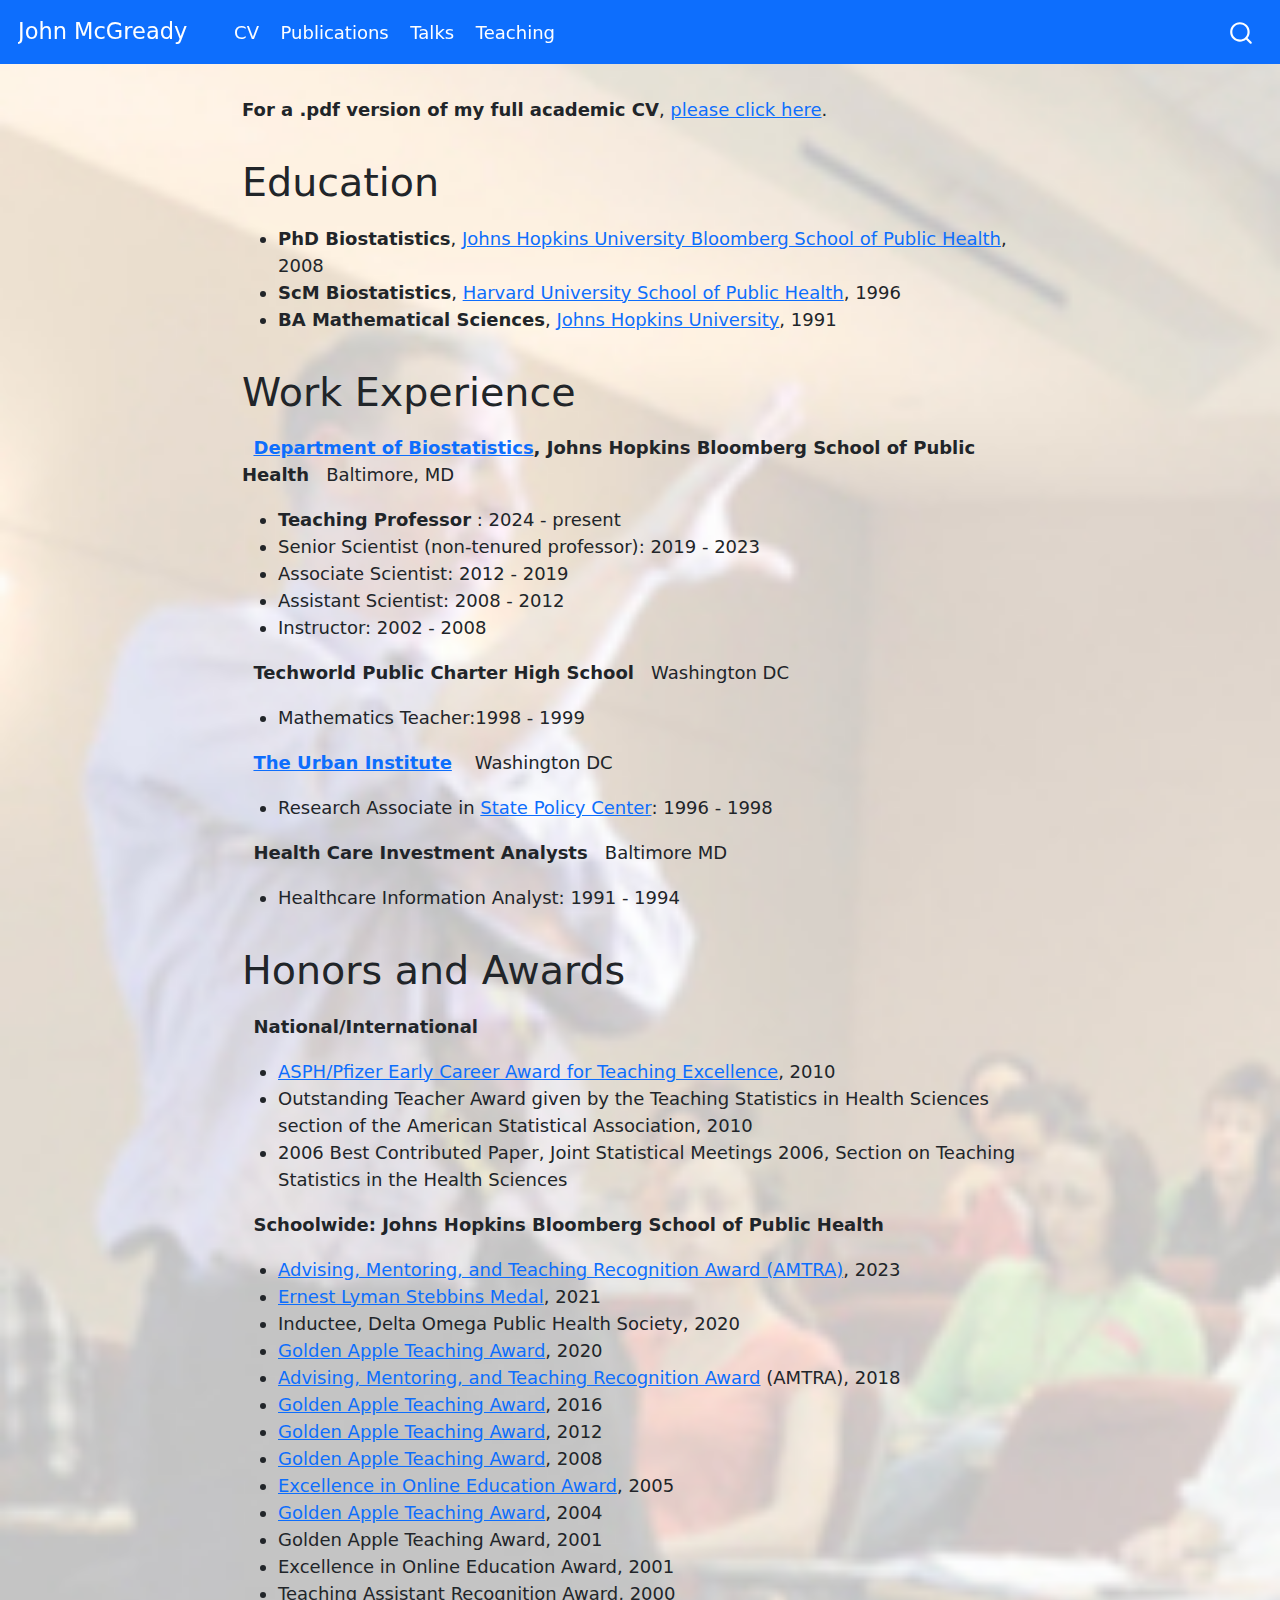
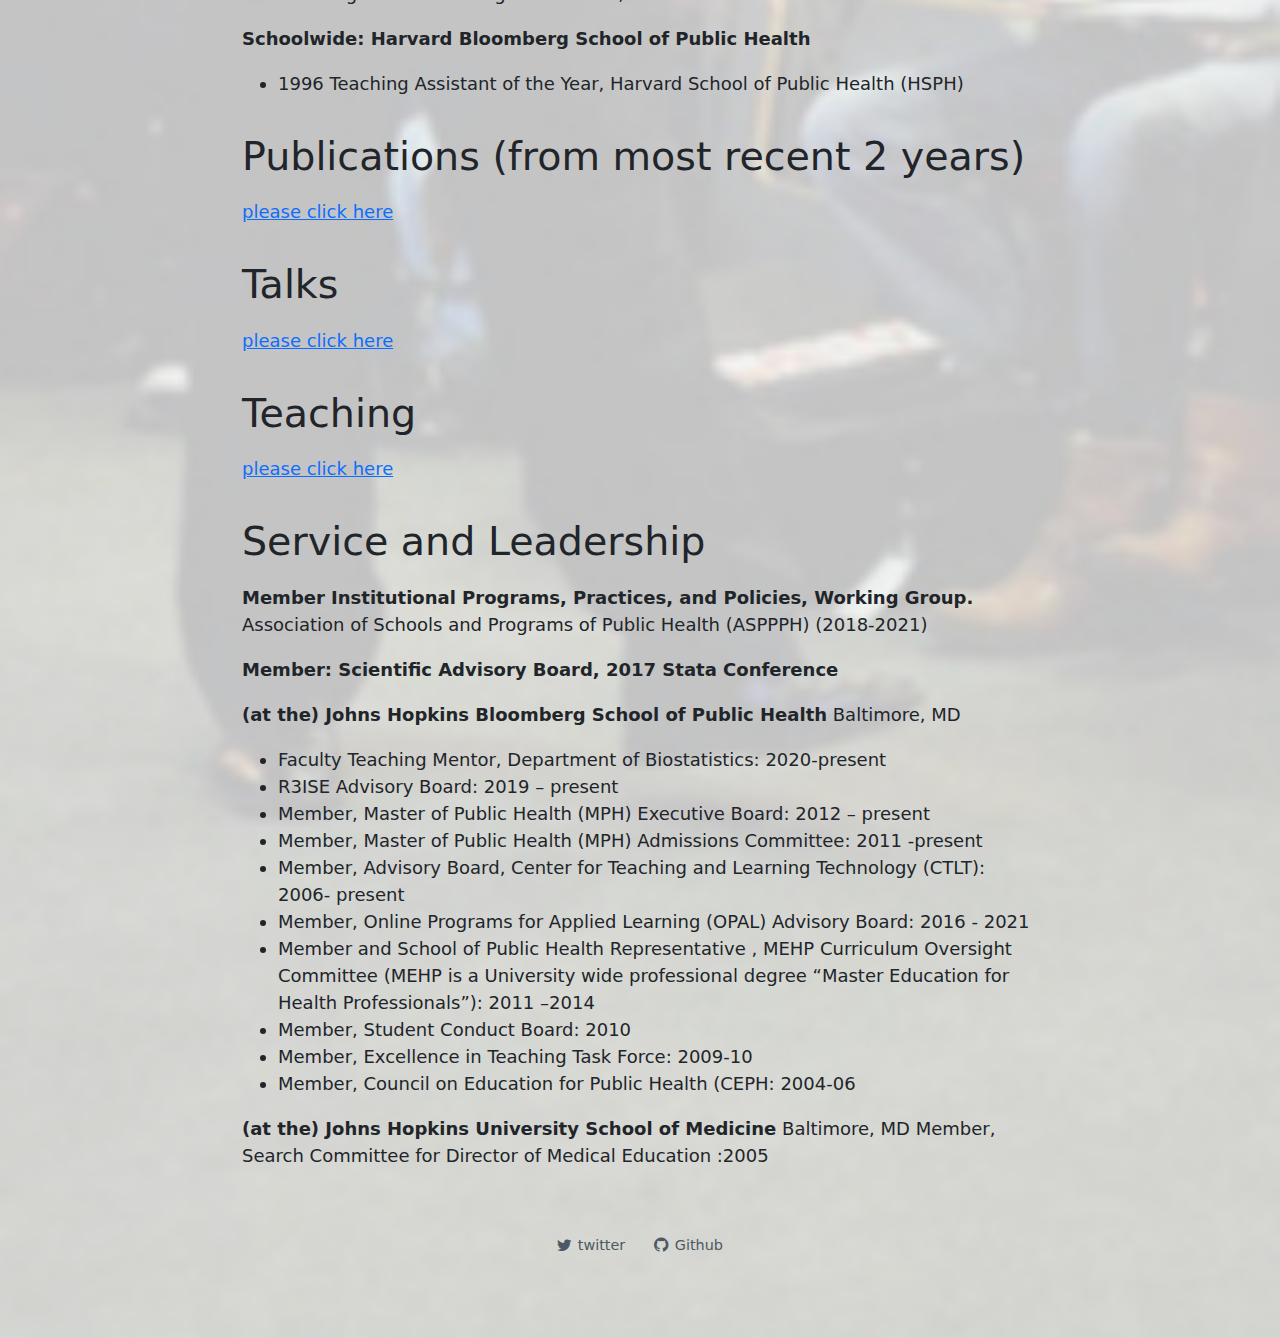
<file: cv.html>
<!DOCTYPE html>
<html xmlns="http://www.w3.org/1999/xhtml" lang="en" xml:lang="en"><head>

<meta charset="utf-8">
<meta name="generator" content="quarto-1.2.247">

<meta name="viewport" content="width=device-width, initial-scale=1.0, user-scalable=yes">


<title>John McGready -</title>
<style>
code{white-space: pre-wrap;}
span.smallcaps{font-variant: small-caps;}
div.columns{display: flex; gap: min(4vw, 1.5em);}
div.column{flex: auto; overflow-x: auto;}
div.hanging-indent{margin-left: 1.5em; text-indent: -1.5em;}
ul.task-list{list-style: none;}
ul.task-list li input[type="checkbox"] {
  width: 0.8em;
  margin: 0 0.8em 0.2em -1.6em;
  vertical-align: middle;
}
</style>


<script src="site_libs/quarto-nav/quarto-nav.js"></script>
<script src="site_libs/quarto-nav/headroom.min.js"></script>
<script src="site_libs/clipboard/clipboard.min.js"></script>
<script src="site_libs/quarto-search/autocomplete.umd.js"></script>
<script src="site_libs/quarto-search/fuse.min.js"></script>
<script src="site_libs/quarto-search/quarto-search.js"></script>
<meta name="quarto:offset" content="./">
<script src="site_libs/quarto-html/quarto.js"></script>
<script src="site_libs/quarto-html/popper.min.js"></script>
<script src="site_libs/quarto-html/tippy.umd.min.js"></script>
<link href="site_libs/quarto-html/tippy.css" rel="stylesheet">
<link href="site_libs/quarto-html/quarto-syntax-highlighting.css" rel="stylesheet" id="quarto-text-highlighting-styles">
<script src="site_libs/bootstrap/bootstrap.min.js"></script>
<link href="site_libs/bootstrap/bootstrap-icons.css" rel="stylesheet">
<link href="site_libs/bootstrap/bootstrap.min.css" rel="stylesheet" id="quarto-bootstrap" data-mode="light">
<script id="quarto-search-options" type="application/json">{
  "location": "navbar",
  "copy-button": false,
  "collapse-after": 3,
  "panel-placement": "end",
  "type": "overlay",
  "limit": 20,
  "language": {
    "search-no-results-text": "No results",
    "search-matching-documents-text": "matching documents",
    "search-copy-link-title": "Copy link to search",
    "search-hide-matches-text": "Hide additional matches",
    "search-more-match-text": "more match in this document",
    "search-more-matches-text": "more matches in this document",
    "search-clear-button-title": "Clear",
    "search-detached-cancel-button-title": "Cancel",
    "search-submit-button-title": "Submit"
  }
}</script>


<link rel="stylesheet" href="styles.css">
</head>

<body class="nav-fixed fullcontent">

<div id="quarto-search-results"></div>
  <header id="quarto-header" class="headroom fixed-top">
    <nav class="navbar navbar-expand-lg navbar-dark ">
      <div class="navbar-container container-fluid">
      <div class="navbar-brand-container">
    <a class="navbar-brand" href="./index.html">
    <span class="navbar-title">John McGready</span>
    </a>
  </div>
          <button class="navbar-toggler" type="button" data-bs-toggle="collapse" data-bs-target="#navbarCollapse" aria-controls="navbarCollapse" aria-expanded="false" aria-label="Toggle navigation" onclick="if (window.quartoToggleHeadroom) { window.quartoToggleHeadroom(); }">
  <span class="navbar-toggler-icon"></span>
</button>
          <div class="collapse navbar-collapse" id="navbarCollapse">
            <ul class="navbar-nav navbar-nav-scroll me-auto">
  <li class="nav-item">
    <a class="nav-link active" href="./cv.html" aria-current="page">
 <span class="menu-text">CV</span></a>
  </li>  
  <li class="nav-item">
    <a class="nav-link" href="./pubs.html">
 <span class="menu-text">Publications</span></a>
  </li>  
  <li class="nav-item">
    <a class="nav-link" href="./talks.html">
 <span class="menu-text">Talks</span></a>
  </li>  
  <li class="nav-item">
    <a class="nav-link" href="./teach.html">
 <span class="menu-text">Teaching</span></a>
  </li>  
</ul>
              <div id="quarto-search" class="" title="Search"></div>
          </div> <!-- /navcollapse -->
      </div> <!-- /container-fluid -->
    </nav>
</header>
<!-- content -->
<div id="quarto-content" class="quarto-container page-columns page-rows-contents page-layout-article page-navbar">
<!-- sidebar -->
<!-- margin-sidebar -->
    
<!-- main -->
<div class="quarto-about-marquee">
  <div class="about-image-container">
  </div>
  <div class="about-contents">
     <main class="content" id="quarto-document-content">
<p><strong>For a .pdf version of my full academic CV</strong>, <a href="./files/cv.pdf">please click here</a>.</p>
<section id="education" class="level1">
<h1>Education</h1>
<ul>
<li><strong>PhD Biostatistics</strong>, <a href="www.biostat.jhsph.edu">Johns Hopkins University Bloomberg School of Public Health</a>, 2008</li>
<li><strong>ScM Biostatistics</strong>, <a href="https://www.hsph.harvard.edu/biostatistics/">Harvard University School of Public Health</a>, 1996</li>
<li><strong>BA Mathematical Sciences</strong>, <a href="https://engineering.jhu.edu/ams/">Johns Hopkins University</a>, 1991</li>
</ul>
</section>
<section id="work-experience" class="level1">
<h1>Work Experience</h1>
<p>&nbsp; <a href="biostats.jhsph.edu"><strong>Department of Biostatistics</strong></a><strong>, Johns Hopkins Bloomberg School of Public Health</strong> &nbsp;&nbsp;Baltimore, MD</p>
<ul>
<li><strong>Teaching Professor</strong> : 2024 - present</li>
<li>Senior Scientist (non-tenured professor): 2019 - 2023</li>
<li>Associate Scientist: 2012 - 2019</li>
<li>Assistant Scientist: 2008 - 2012</li>
<li>Instructor: 2002 - 2008</li>
</ul>
<p>&nbsp; <strong>Techworld Public Charter High School</strong> &nbsp;&nbsp;Washington DC</p>
<ul>
<li>Mathematics Teacher:1998 - 1999</li>
</ul>
<p>&nbsp; <a href="https://www.urban.org"><strong>The Urban Institute</strong></a> &nbsp;&nbsp; Washington DC</p>
<ul>
<li>Research Associate in <a href="https://www.urban.org/policy-centers/justice-policy-center">State Policy Center</a>: 1996 - 1998</li>
</ul>
<p>&nbsp; <strong>Health Care Investment Analysts</strong> &nbsp;&nbsp;Baltimore MD</p>
<ul>
<li>Healthcare Information Analyst: 1991 - 1994</li>
</ul>
</section>
<section id="honors-and-awards" class="level1">
<h1>Honors and Awards</h1>
<p>&nbsp; <strong>National/International</strong></p>
<ul>
<li><a href="https://publichealth.jhu.edu/2010/asph-pfizer-award">ASPH/Pfizer Early Career Award for Teaching Excellence</a>, 2010</li>
<li>Outstanding Teacher Award given by the Teaching Statistics in Health Sciences section of the American Statistical Association, 2010</li>
<li>2006 Best Contributed Paper, Joint Statistical Meetings 2006, Section on Teaching Statistics in the Health Sciences</li>
</ul>
<p>&nbsp; <strong>Schoolwide: Johns Hopkins Bloomberg School of Public Health</strong></p>
<ul>
<li><a href="./images/amtra2023 - 1.jpeg">Advising, Mentoring, and Teaching Recognition Award (AMTRA)</a>, 2023</li>
<li><a href="https://publichealth.jhu.edu/offices-and-services/office-of-academic-affairs/faculty-recognition/ernest-lyman-stebbins-medal">Ernest Lyman Stebbins Medal</a>, 2021</li>
<li>Inductee, Delta Omega Public Health Society, 2020</li>
<li><a href="https://publichealth.jhu.edu/offices-and-services/office-of-academic-affairs/faculty-recognition/student-assembly-awards">Golden Apple Teaching Award</a>, 2020</li>
<li><a href="https://publichealth.jhu.edu/offices-and-services/office-of-academic-affairs/faculty-recognition/student-assembly-awards">Advising, Mentoring, and Teaching Recognition Award</a> (AMTRA), 2018</li>
<li><a href="https://publichealth.jhu.edu/offices-and-services/office-of-academic-affairs/faculty-recognition/student-assembly-awards">Golden Apple Teaching Award</a>, 2016</li>
<li><a href="https://issuu.com/johnshopkins/docs/21may_issue__all_sixteen_pages_/8">Golden Apple Teaching Award</a>, 2012</li>
<li><a href="https://publichealth.jhu.edu/2008/golden-apple-award-bios-2008">Golden Apple Teaching Award</a>, 2008</li>
<li><a href="https://publichealth.jhu.edu/2005/ctlt-excellence-awards">Excellence in Online Education Award</a>, 2005</li>
<li><a href="https://publichealth.jhu.edu/2004/golden-apples-2004">Golden Apple Teaching Award</a>, 2004</li>
<li>Golden Apple Teaching Award, 2001</li>
<li>Excellence in Online Education Award, 2001</li>
<li>Teaching Assistant Recognition Award, 2000</li>
</ul>
<p><strong>Schoolwide: Harvard Bloomberg School of Public Health</strong></p>
<ul>
<li>1996 Teaching Assistant of the Year, Harvard School of Public Health (HSPH)</li>
</ul>
</section>
<section id="publications-from-most-recent-2-years" class="level1">
<h1>Publications (from most recent 2 years)</h1>
<p><a href="./pubs.html">please click here</a></p>
</section>
<section id="talks" class="level1">
<h1>Talks</h1>
<p><a href="./talks.html">please click here</a></p>
</section>
<section id="teaching" class="level1">
<h1>Teaching</h1>
<p><a href="./teach.html">please click here</a></p>
</section>
<section id="service-and-leadership" class="level1">
<h1>Service and Leadership</h1>
<p><strong>Member Institutional Programs, Practices, and Policies, Working Group.</strong> Association of Schools and Programs of Public Health (ASPPPH) (2018-2021)</p>
<p><strong>Member: Scientific Advisory Board, 2017 Stata Conference</strong></p>
<p><strong>(at the) Johns Hopkins Bloomberg School of Public Health</strong> Baltimore, MD</p>
<ul>
<li>Faculty Teaching Mentor, Department of Biostatistics: 2020-present</li>
<li>R3ISE Advisory Board: 2019 – present</li>
<li>Member, Master of Public Health (MPH) Executive Board: 2012 – present</li>
<li>Member, Master of Public Health (MPH) Admissions Committee: 2011 -present</li>
<li>Member, Advisory Board, Center for Teaching and Learning Technology (CTLT): 2006- present</li>
<li>Member, Online Programs for Applied Learning (OPAL) Advisory Board: 2016 - 2021</li>
<li>Member and School of Public Health Representative , MEHP Curriculum Oversight Committee (MEHP is a University wide professional degree “Master Education for Health Professionals”): 2011 –2014</li>
<li>Member, Student Conduct Board: 2010</li>
<li>Member, Excellence in Teaching Task Force: 2009-10</li>
<li>Member, Council on Education for Public Health (CEPH: 2004-06</li>
</ul>
<p><strong>(at the) Johns Hopkins University School of Medicine</strong> Baltimore, MD Member, Search Committee for Director of Medical Education :2005</p>


</section>
</main> 
    <div class="about-footer"><div class="about-links">
  <a href="https://twitter.com" class="about-link">
    <i class="bi bi-twitter"></i>
     <span class="about-link-text">twitter</span>
  </a>
  <a href="https://github.com" class="about-link">
    <i class="bi bi-github"></i>
     <span class="about-link-text">Github</span>
  </a>
</div>
</div>
  </div>
</div>
 <!-- /main -->
<script id="quarto-html-after-body" type="application/javascript">
window.document.addEventListener("DOMContentLoaded", function (event) {
  const toggleBodyColorMode = (bsSheetEl) => {
    const mode = bsSheetEl.getAttribute("data-mode");
    const bodyEl = window.document.querySelector("body");
    if (mode === "dark") {
      bodyEl.classList.add("quarto-dark");
      bodyEl.classList.remove("quarto-light");
    } else {
      bodyEl.classList.add("quarto-light");
      bodyEl.classList.remove("quarto-dark");
    }
  }
  const toggleBodyColorPrimary = () => {
    const bsSheetEl = window.document.querySelector("link#quarto-bootstrap");
    if (bsSheetEl) {
      toggleBodyColorMode(bsSheetEl);
    }
  }
  toggleBodyColorPrimary();  
  const clipboard = new window.ClipboardJS('.code-copy-button', {
    target: function(trigger) {
      return trigger.previousElementSibling;
    }
  });
  clipboard.on('success', function(e) {
    // button target
    const button = e.trigger;
    // don't keep focus
    button.blur();
    // flash "checked"
    button.classList.add('code-copy-button-checked');
    var currentTitle = button.getAttribute("title");
    button.setAttribute("title", "Copied!");
    let tooltip;
    if (window.bootstrap) {
      button.setAttribute("data-bs-toggle", "tooltip");
      button.setAttribute("data-bs-placement", "left");
      button.setAttribute("data-bs-title", "Copied!");
      tooltip = new bootstrap.Tooltip(button, 
        { trigger: "manual", 
          customClass: "code-copy-button-tooltip",
          offset: [0, -8]});
      tooltip.show();    
    }
    setTimeout(function() {
      if (tooltip) {
        tooltip.hide();
        button.removeAttribute("data-bs-title");
        button.removeAttribute("data-bs-toggle");
        button.removeAttribute("data-bs-placement");
      }
      button.setAttribute("title", currentTitle);
      button.classList.remove('code-copy-button-checked');
    }, 1000);
    // clear code selection
    e.clearSelection();
  });
  function tippyHover(el, contentFn) {
    const config = {
      allowHTML: true,
      content: contentFn,
      maxWidth: 500,
      delay: 100,
      arrow: false,
      appendTo: function(el) {
          return el.parentElement;
      },
      interactive: true,
      interactiveBorder: 10,
      theme: 'quarto',
      placement: 'bottom-start'
    };
    window.tippy(el, config); 
  }
  const noterefs = window.document.querySelectorAll('a[role="doc-noteref"]');
  for (var i=0; i<noterefs.length; i++) {
    const ref = noterefs[i];
    tippyHover(ref, function() {
      // use id or data attribute instead here
      let href = ref.getAttribute('data-footnote-href') || ref.getAttribute('href');
      try { href = new URL(href).hash; } catch {}
      const id = href.replace(/^#\/?/, "");
      const note = window.document.getElementById(id);
      return note.innerHTML;
    });
  }
  const findCites = (el) => {
    const parentEl = el.parentElement;
    if (parentEl) {
      const cites = parentEl.dataset.cites;
      if (cites) {
        return {
          el,
          cites: cites.split(' ')
        };
      } else {
        return findCites(el.parentElement)
      }
    } else {
      return undefined;
    }
  };
  var bibliorefs = window.document.querySelectorAll('a[role="doc-biblioref"]');
  for (var i=0; i<bibliorefs.length; i++) {
    const ref = bibliorefs[i];
    const citeInfo = findCites(ref);
    if (citeInfo) {
      tippyHover(citeInfo.el, function() {
        var popup = window.document.createElement('div');
        citeInfo.cites.forEach(function(cite) {
          var citeDiv = window.document.createElement('div');
          citeDiv.classList.add('hanging-indent');
          citeDiv.classList.add('csl-entry');
          var biblioDiv = window.document.getElementById('ref-' + cite);
          if (biblioDiv) {
            citeDiv.innerHTML = biblioDiv.innerHTML;
          }
          popup.appendChild(citeDiv);
        });
        return popup.innerHTML;
      });
    }
  }
});
</script>
</div> <!-- /content -->



</body></html>
</file>
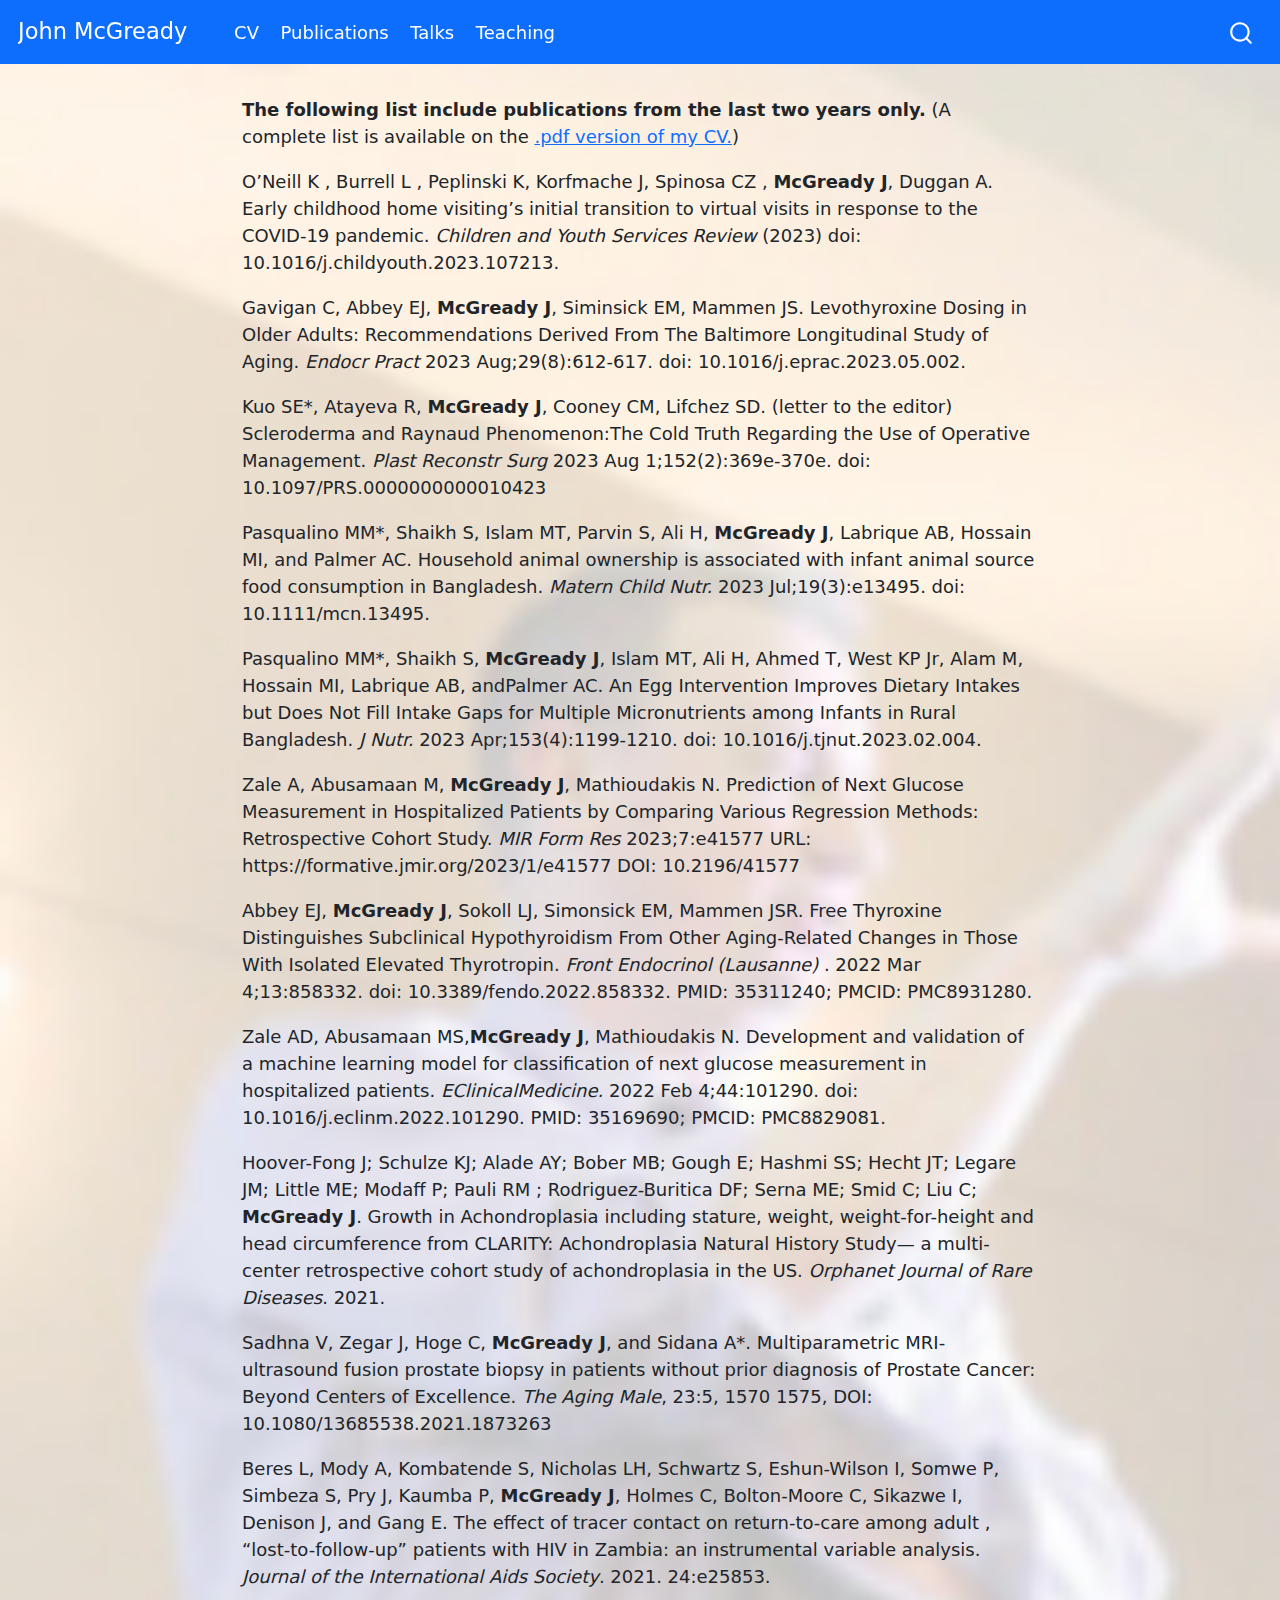
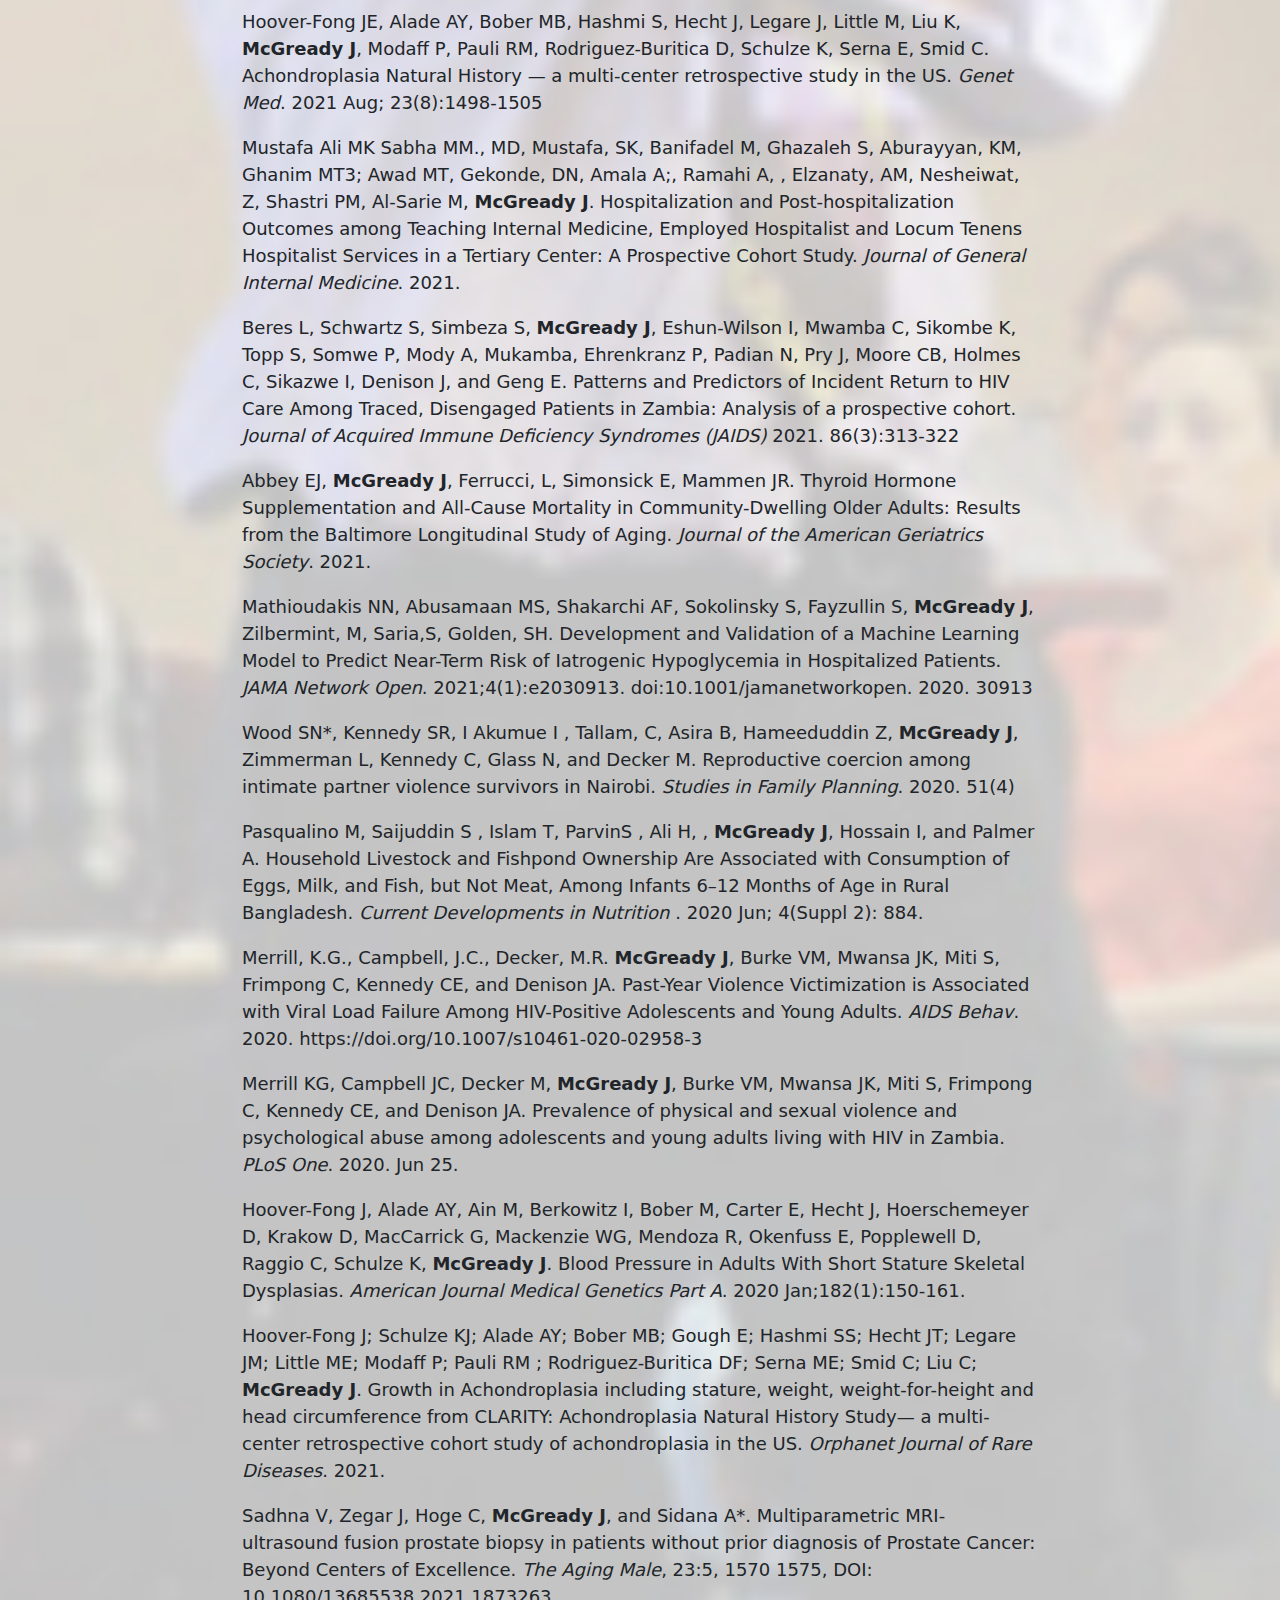
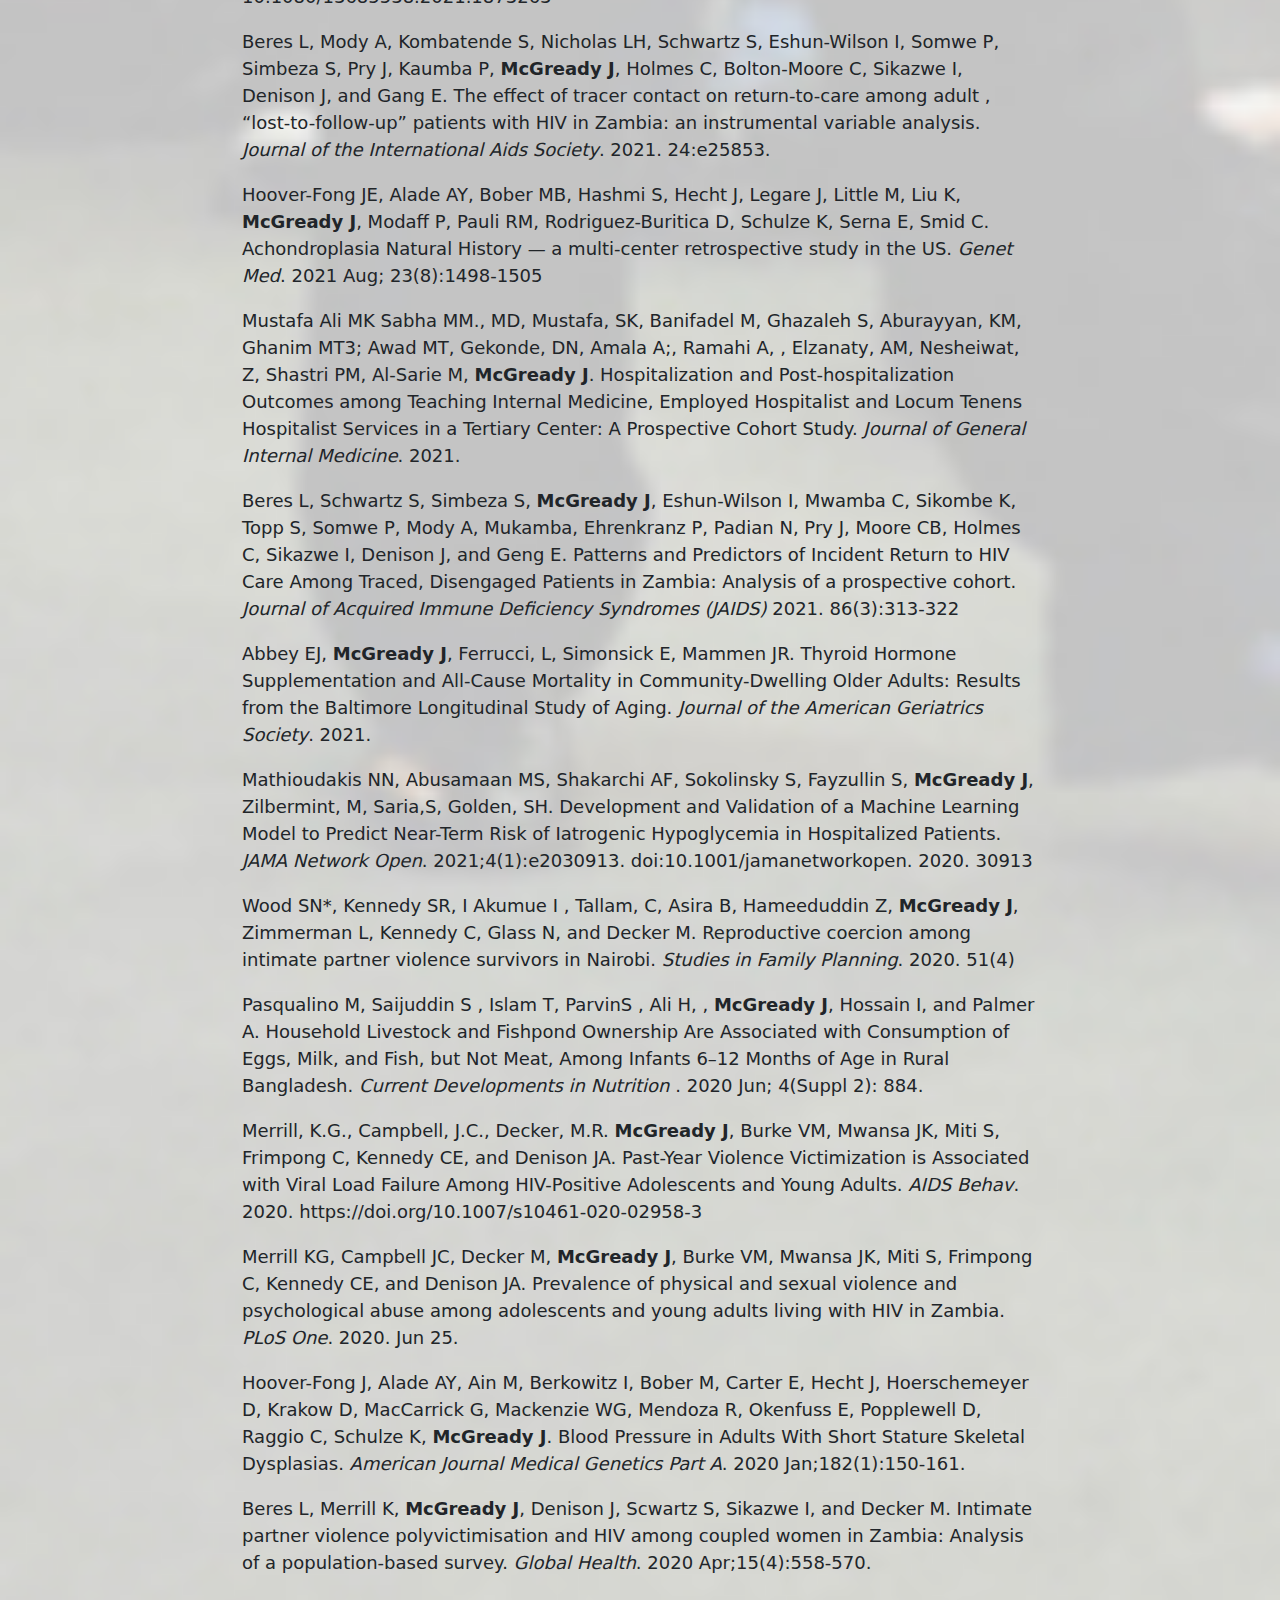
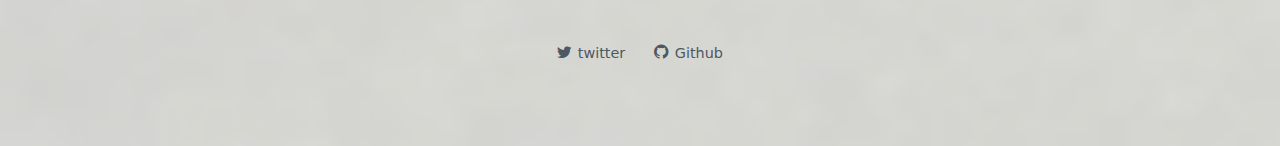
<file: pubs.html>
<!DOCTYPE html>
<html xmlns="http://www.w3.org/1999/xhtml" lang="en" xml:lang="en"><head>

<meta charset="utf-8">
<meta name="generator" content="quarto-1.2.247">

<meta name="viewport" content="width=device-width, initial-scale=1.0, user-scalable=yes">


<title>John McGready -</title>
<style>
code{white-space: pre-wrap;}
span.smallcaps{font-variant: small-caps;}
div.columns{display: flex; gap: min(4vw, 1.5em);}
div.column{flex: auto; overflow-x: auto;}
div.hanging-indent{margin-left: 1.5em; text-indent: -1.5em;}
ul.task-list{list-style: none;}
ul.task-list li input[type="checkbox"] {
  width: 0.8em;
  margin: 0 0.8em 0.2em -1.6em;
  vertical-align: middle;
}
</style>


<script src="site_libs/quarto-nav/quarto-nav.js"></script>
<script src="site_libs/quarto-nav/headroom.min.js"></script>
<script src="site_libs/clipboard/clipboard.min.js"></script>
<script src="site_libs/quarto-search/autocomplete.umd.js"></script>
<script src="site_libs/quarto-search/fuse.min.js"></script>
<script src="site_libs/quarto-search/quarto-search.js"></script>
<meta name="quarto:offset" content="./">
<script src="site_libs/quarto-html/quarto.js"></script>
<script src="site_libs/quarto-html/popper.min.js"></script>
<script src="site_libs/quarto-html/tippy.umd.min.js"></script>
<link href="site_libs/quarto-html/tippy.css" rel="stylesheet">
<link href="site_libs/quarto-html/quarto-syntax-highlighting.css" rel="stylesheet" id="quarto-text-highlighting-styles">
<script src="site_libs/bootstrap/bootstrap.min.js"></script>
<link href="site_libs/bootstrap/bootstrap-icons.css" rel="stylesheet">
<link href="site_libs/bootstrap/bootstrap.min.css" rel="stylesheet" id="quarto-bootstrap" data-mode="light">
<script id="quarto-search-options" type="application/json">{
  "location": "navbar",
  "copy-button": false,
  "collapse-after": 3,
  "panel-placement": "end",
  "type": "overlay",
  "limit": 20,
  "language": {
    "search-no-results-text": "No results",
    "search-matching-documents-text": "matching documents",
    "search-copy-link-title": "Copy link to search",
    "search-hide-matches-text": "Hide additional matches",
    "search-more-match-text": "more match in this document",
    "search-more-matches-text": "more matches in this document",
    "search-clear-button-title": "Clear",
    "search-detached-cancel-button-title": "Cancel",
    "search-submit-button-title": "Submit"
  }
}</script>


<link rel="stylesheet" href="styles.css">
</head>

<body class="nav-fixed fullcontent">

<div id="quarto-search-results"></div>
  <header id="quarto-header" class="headroom fixed-top">
    <nav class="navbar navbar-expand-lg navbar-dark ">
      <div class="navbar-container container-fluid">
      <div class="navbar-brand-container">
    <a class="navbar-brand" href="./index.html">
    <span class="navbar-title">John McGready</span>
    </a>
  </div>
          <button class="navbar-toggler" type="button" data-bs-toggle="collapse" data-bs-target="#navbarCollapse" aria-controls="navbarCollapse" aria-expanded="false" aria-label="Toggle navigation" onclick="if (window.quartoToggleHeadroom) { window.quartoToggleHeadroom(); }">
  <span class="navbar-toggler-icon"></span>
</button>
          <div class="collapse navbar-collapse" id="navbarCollapse">
            <ul class="navbar-nav navbar-nav-scroll me-auto">
  <li class="nav-item">
    <a class="nav-link" href="./cv.html">
 <span class="menu-text">CV</span></a>
  </li>  
  <li class="nav-item">
    <a class="nav-link active" href="./pubs.html" aria-current="page">
 <span class="menu-text">Publications</span></a>
  </li>  
  <li class="nav-item">
    <a class="nav-link" href="./talks.html">
 <span class="menu-text">Talks</span></a>
  </li>  
  <li class="nav-item">
    <a class="nav-link" href="./teach.html">
 <span class="menu-text">Teaching</span></a>
  </li>  
</ul>
              <div id="quarto-search" class="" title="Search"></div>
          </div> <!-- /navcollapse -->
      </div> <!-- /container-fluid -->
    </nav>
</header>
<!-- content -->
<div id="quarto-content" class="quarto-container page-columns page-rows-contents page-layout-article page-navbar">
<!-- sidebar -->
<!-- margin-sidebar -->
    
<!-- main -->
<div class="quarto-about-marquee">
  <div class="about-image-container">
  </div>
  <div class="about-contents">
     <main class="content" id="quarto-document-content">
<p><strong>The following list include publications from the last two years only.</strong> (A complete list is available on the <a href="files/cv.pdf">.pdf version of my CV.</a>)</p>
<p>O’Neill K , Burrell L , Peplinski K, Korfmache J, Spinosa CZ , <strong>McGready J</strong>, Duggan A. Early childhood home visiting’s initial transition to virtual visits in response to the COVID-19 pandemic. <i>Children and Youth Services Review</i> (2023) doi: 10.1016/j.childyouth.2023.107213.</p>
<p>Gavigan C, Abbey EJ, <strong>McGready J</strong>, Siminsick EM, Mammen JS. Levothyroxine Dosing in Older Adults: Recommendations Derived From The Baltimore Longitudinal Study of Aging. <i>Endocr Pract</i> 2023 Aug;29(8):612-617. doi: 10.1016/j.eprac.2023.05.002.</p>
<p>Kuo SE*, Atayeva R, <strong>McGready J</strong>, Cooney CM, Lifchez SD. (letter to the editor) Scleroderma and Raynaud Phenomenon:The Cold Truth Regarding the Use of Operative Management. <i>Plast Reconstr Surg</i> 2023 Aug 1;152(2):369e-370e. doi: 10.1097/PRS.0000000000010423</p>
<p>Pasqualino MM*, Shaikh S, Islam MT, Parvin S, Ali H, <strong>McGready J</strong>, Labrique AB, Hossain MI, and Palmer AC. Household animal ownership is associated with infant animal source food consumption in Bangladesh. <i>Matern Child Nutr.</i> 2023 Jul;19(3):e13495. doi: 10.1111/mcn.13495.</p>
<p>Pasqualino MM*, Shaikh S, <strong>McGready J</strong>, Islam MT, Ali H, Ahmed T, West KP Jr, Alam M, Hossain MI, Labrique AB, andPalmer AC. An Egg Intervention Improves Dietary Intakes but Does Not Fill Intake Gaps for Multiple Micronutrients among Infants in Rural Bangladesh. <i>J Nutr.</i> 2023 Apr;153(4):1199-1210. doi: 10.1016/j.tjnut.2023.02.004.</p>
<p>Zale A, Abusamaan M, <strong>McGready J</strong>, Mathioudakis N. Prediction of Next Glucose Measurement in Hospitalized Patients by Comparing Various Regression Methods: Retrospective Cohort Study. <i>MIR Form Res</i> 2023;7:e41577 URL: https://formative.jmir.org/2023/1/e41577 DOI: 10.2196/41577</p>
<p>Abbey EJ, <strong>McGready J</strong>, Sokoll LJ, Simonsick EM, Mammen JSR. Free Thyroxine Distinguishes Subclinical Hypothyroidism From Other Aging-Related Changes in Those With Isolated Elevated Thyrotropin. <i> Front Endocrinol (Lausanne) </i>. 2022 Mar 4;13:858332. doi: 10.3389/fendo.2022.858332. PMID: 35311240; PMCID: PMC8931280.</p>
<p>Zale AD, Abusamaan MS,<strong>McGready J</strong>, Mathioudakis N. Development and validation of a machine learning model for classification of next glucose measurement in hospitalized patients. <i>EClinicalMedicine.</i> 2022 Feb 4;44:101290. doi: 10.1016/j.eclinm.2022.101290. PMID: 35169690; PMCID: PMC8829081.</p>
<p>Hoover-Fong J; Schulze KJ; Alade AY; Bober MB; Gough E; Hashmi SS; Hecht JT; Legare JM; Little ME; Modaff P; Pauli RM ; Rodriguez-Buritica DF; Serna ME; Smid C; Liu C; <strong>McGready J</strong>. Growth in Achondroplasia including stature, weight, weight-for-height and head circumference from CLARITY: Achondroplasia Natural History Study— a multi-center retrospective cohort study of achondroplasia in the US. <i>Orphanet Journal of Rare Diseases</i>. 2021.</p>
<p>Sadhna V, Zegar J, Hoge C, <strong>McGready J</strong>, and Sidana A*. Multiparametric MRI- ultrasound fusion prostate biopsy in patients without prior diagnosis of Prostate Cancer: Beyond Centers of Excellence. <i>The Aging Male</i>, 23:5, 1570 1575, DOI: 10.1080/13685538.2021.1873263</p>
<p>Beres L, Mody A, Kombatende S, Nicholas LH, Schwartz S, Eshun-Wilson I, Somwe P, Simbeza S, Pry J, Kaumba P, <strong>McGready J</strong>, Holmes C, Bolton-Moore C, Sikazwe I, Denison J, and Gang E. The effect of tracer contact on return-to-care among adult , “lost-to-follow-up” patients with HIV in Zambia: an instrumental variable analysis. <i>Journal of the International Aids Society</i>. 2021. 24:e25853.</p>
<p>Hoover-Fong JE, Alade AY, Bober MB, Hashmi S, Hecht J, Legare J, Little M, Liu K, <strong>McGready J</strong>, Modaff P, Pauli RM, Rodriguez-Buritica D, Schulze K, Serna E, Smid C. Achondroplasia Natural History — a multi-center retrospective study in the US. <i>Genet Med</i>. 2021 Aug; 23(8):1498-1505</p>
<p>Mustafa Ali MK Sabha MM., MD, Mustafa, SK, Banifadel M, Ghazaleh S, Aburayyan, KM, Ghanim MT3; Awad MT, Gekonde, DN, Amala A;, Ramahi A, , Elzanaty, AM, Nesheiwat, Z, Shastri PM, Al-Sarie M, <strong>McGready J</strong>. Hospitalization and Post-hospitalization Outcomes among Teaching Internal Medicine, Employed Hospitalist and Locum Tenens Hospitalist Services in a Tertiary Center: A Prospective Cohort Study. <i>Journal of General Internal Medicine</i>. 2021.</p>
<p>Beres L, Schwartz S, Simbeza S, <strong>McGready J</strong>, Eshun-Wilson I, Mwamba C, Sikombe K, Topp S, Somwe P, Mody A, Mukamba, Ehrenkranz P, Padian N, Pry J, Moore CB, Holmes C, Sikazwe I, Denison J, and Geng E. Patterns and Predictors of Incident Return to HIV Care Among Traced, Disengaged Patients in Zambia: Analysis of a prospective cohort. <i>Journal of Acquired Immune Deficiency Syndromes (JAIDS)</i> 2021. 86(3):313-322</p>
<p>Abbey EJ, <strong>McGready J</strong>, Ferrucci, L, Simonsick E, Mammen JR. Thyroid Hormone Supplementation and All-Cause Mortality in Community-Dwelling Older Adults: Results from the Baltimore Longitudinal Study of Aging. <i>Journal of the American Geriatrics Society</i>. 2021.</p>
<p>Mathioudakis NN, Abusamaan MS, Shakarchi AF, Sokolinsky S, Fayzullin S, <strong>McGready J</strong>, Zilbermint, M, Saria,S, Golden, SH. Development and Validation of a Machine Learning Model to Predict Near-Term Risk of Iatrogenic Hypoglycemia in Hospitalized Patients.<i> JAMA Network Open</i>. 2021;4(1):e2030913. doi:10.1001/jamanetworkopen. 2020. 30913</p>
<p>Wood SN*, Kennedy SR, I Akumue I , Tallam, C, Asira B, Hameeduddin Z, <strong>McGready J</strong>, Zimmerman L, Kennedy C, Glass N, and Decker M. Reproductive coercion among intimate partner violence survivors in Nairobi. <i>Studies in Family Planning</i>. 2020. 51(4)</p>
<p>Pasqualino M, Saijuddin S , Islam T, ParvinS , Ali H, , <strong>McGready J</strong>, Hossain I, and Palmer A. Household Livestock and Fishpond Ownership Are Associated with Consumption of Eggs, Milk, and Fish, but Not Meat, Among Infants 6–12 Months of Age in Rural Bangladesh. <i>Current Developments in Nutrition </i>. 2020 Jun; 4(Suppl 2): 884.</p>
<p>Merrill, K.G., Campbell, J.C., Decker, M.R. <strong>McGready J</strong>, Burke VM, Mwansa JK, Miti S, Frimpong C, Kennedy CE, and Denison JA. Past-Year Violence Victimization is Associated with Viral Load Failure Among HIV-Positive Adolescents and Young Adults. <i>AIDS Behav</i>. 2020. https://doi.org/10.1007/s10461-020-02958-3</p>
<p>Merrill KG, Campbell JC, Decker M, <strong>McGready J</strong>, Burke VM, Mwansa JK, Miti S, Frimpong C, Kennedy CE, and Denison JA. Prevalence of physical and sexual violence and psychological abuse among adolescents and young adults living with HIV in Zambia. <i>PLoS One</i>. 2020. Jun 25.</p>
<p>Hoover-Fong J, Alade AY, Ain M, Berkowitz I, Bober M, Carter E, Hecht J, Hoerschemeyer D, Krakow D, MacCarrick G, Mackenzie WG, Mendoza R, Okenfuss E, Popplewell D, Raggio C, Schulze K, <strong>McGready J</strong>. Blood Pressure in Adults With Short Stature Skeletal Dysplasias. <i>American Journal Medical Genetics Part A</i>. 2020 Jan;182(1):150-161.</p>
<p>Hoover-Fong J; Schulze KJ; Alade AY; Bober MB; Gough E; Hashmi SS; Hecht JT; Legare JM; Little ME; Modaff P; Pauli RM ; Rodriguez-Buritica DF; Serna ME; Smid C; Liu C; <strong>McGready J</strong>. Growth in Achondroplasia including stature, weight, weight-for-height and head circumference from CLARITY: Achondroplasia Natural History Study— a multi-center retrospective cohort study of achondroplasia in the US. <i>Orphanet Journal of Rare Diseases</i>. 2021.</p>
<p>Sadhna V, Zegar J, Hoge C, <strong>McGready J</strong>, and Sidana A*. Multiparametric MRI- ultrasound fusion prostate biopsy in patients without prior diagnosis of Prostate Cancer: Beyond Centers of Excellence. <i>The Aging Male</i>, 23:5, 1570 1575, DOI: 10.1080/13685538.2021.1873263</p>
<p>Beres L, Mody A, Kombatende S, Nicholas LH, Schwartz S, Eshun-Wilson I, Somwe P, Simbeza S, Pry J, Kaumba P, <strong>McGready J</strong>, Holmes C, Bolton-Moore C, Sikazwe I, Denison J, and Gang E. The effect of tracer contact on return-to-care among adult , “lost-to-follow-up” patients with HIV in Zambia: an instrumental variable analysis. <i>Journal of the International Aids Society</i>. 2021. 24:e25853.</p>
<p>Hoover-Fong JE, Alade AY, Bober MB, Hashmi S, Hecht J, Legare J, Little M, Liu K, <strong>McGready J</strong>, Modaff P, Pauli RM, Rodriguez-Buritica D, Schulze K, Serna E, Smid C. Achondroplasia Natural History — a multi-center retrospective study in the US. <i>Genet Med</i>. 2021 Aug; 23(8):1498-1505</p>
<p>Mustafa Ali MK Sabha MM., MD, Mustafa, SK, Banifadel M, Ghazaleh S, Aburayyan, KM, Ghanim MT3; Awad MT, Gekonde, DN, Amala A;, Ramahi A, , Elzanaty, AM, Nesheiwat, Z, Shastri PM, Al-Sarie M, <strong>McGready J</strong>. Hospitalization and Post-hospitalization Outcomes among Teaching Internal Medicine, Employed Hospitalist and Locum Tenens Hospitalist Services in a Tertiary Center: A Prospective Cohort Study. <i>Journal of General Internal Medicine</i>. 2021.</p>
<p>Beres L, Schwartz S, Simbeza S, <strong>McGready J</strong>, Eshun-Wilson I, Mwamba C, Sikombe K, Topp S, Somwe P, Mody A, Mukamba, Ehrenkranz P, Padian N, Pry J, Moore CB, Holmes C, Sikazwe I, Denison J, and Geng E. Patterns and Predictors of Incident Return to HIV Care Among Traced, Disengaged Patients in Zambia: Analysis of a prospective cohort. <i>Journal of Acquired Immune Deficiency Syndromes (JAIDS)</i> 2021. 86(3):313-322</p>
<p>Abbey EJ, <strong>McGready J</strong>, Ferrucci, L, Simonsick E, Mammen JR. Thyroid Hormone Supplementation and All-Cause Mortality in Community-Dwelling Older Adults: Results from the Baltimore Longitudinal Study of Aging. <i>Journal of the American Geriatrics Society</i>. 2021.</p>
<p>Mathioudakis NN, Abusamaan MS, Shakarchi AF, Sokolinsky S, Fayzullin S, <strong>McGready J</strong>, Zilbermint, M, Saria,S, Golden, SH. Development and Validation of a Machine Learning Model to Predict Near-Term Risk of Iatrogenic Hypoglycemia in Hospitalized Patients.<i> JAMA Network Open</i>. 2021;4(1):e2030913. doi:10.1001/jamanetworkopen. 2020. 30913</p>
<p>Wood SN*, Kennedy SR, I Akumue I , Tallam, C, Asira B, Hameeduddin Z, <strong>McGready J</strong>, Zimmerman L, Kennedy C, Glass N, and Decker M. Reproductive coercion among intimate partner violence survivors in Nairobi. <i>Studies in Family Planning</i>. 2020. 51(4)</p>
<p>Pasqualino M, Saijuddin S , Islam T, ParvinS , Ali H, , <strong>McGready J</strong>, Hossain I, and Palmer A. Household Livestock and Fishpond Ownership Are Associated with Consumption of Eggs, Milk, and Fish, but Not Meat, Among Infants 6–12 Months of Age in Rural Bangladesh. <i>Current Developments in Nutrition </i>. 2020 Jun; 4(Suppl 2): 884.</p>
<p>Merrill, K.G., Campbell, J.C., Decker, M.R. <strong>McGready J</strong>, Burke VM, Mwansa JK, Miti S, Frimpong C, Kennedy CE, and Denison JA. Past-Year Violence Victimization is Associated with Viral Load Failure Among HIV-Positive Adolescents and Young Adults. <i>AIDS Behav</i>. 2020. https://doi.org/10.1007/s10461-020-02958-3</p>
<p>Merrill KG, Campbell JC, Decker M, <strong>McGready J</strong>, Burke VM, Mwansa JK, Miti S, Frimpong C, Kennedy CE, and Denison JA. Prevalence of physical and sexual violence and psychological abuse among adolescents and young adults living with HIV in Zambia. <i>PLoS One</i>. 2020. Jun 25.</p>
<p>Hoover-Fong J, Alade AY, Ain M, Berkowitz I, Bober M, Carter E, Hecht J, Hoerschemeyer D, Krakow D, MacCarrick G, Mackenzie WG, Mendoza R, Okenfuss E, Popplewell D, Raggio C, Schulze K, <strong>McGready J</strong>. Blood Pressure in Adults With Short Stature Skeletal Dysplasias. <i>American Journal Medical Genetics Part A</i>. 2020 Jan;182(1):150-161.</p>
<p>Beres L, Merrill K, <strong>McGready J</strong>, Denison J, Scwartz S, Sikazwe I, and Decker M. Intimate partner violence polyvictimisation and HIV among coupled women in Zambia: Analysis of a population-based survey. <i>Global Health</i>. 2020 Apr;15(4):558-570.</p>


</main> 
    <div class="about-footer"><div class="about-links">
  <a href="https://twitter.com" class="about-link">
    <i class="bi bi-twitter"></i>
     <span class="about-link-text">twitter</span>
  </a>
  <a href="https://github.com" class="about-link">
    <i class="bi bi-github"></i>
     <span class="about-link-text">Github</span>
  </a>
</div>
</div>
  </div>
</div>
 <!-- /main -->
<script id="quarto-html-after-body" type="application/javascript">
window.document.addEventListener("DOMContentLoaded", function (event) {
  const toggleBodyColorMode = (bsSheetEl) => {
    const mode = bsSheetEl.getAttribute("data-mode");
    const bodyEl = window.document.querySelector("body");
    if (mode === "dark") {
      bodyEl.classList.add("quarto-dark");
      bodyEl.classList.remove("quarto-light");
    } else {
      bodyEl.classList.add("quarto-light");
      bodyEl.classList.remove("quarto-dark");
    }
  }
  const toggleBodyColorPrimary = () => {
    const bsSheetEl = window.document.querySelector("link#quarto-bootstrap");
    if (bsSheetEl) {
      toggleBodyColorMode(bsSheetEl);
    }
  }
  toggleBodyColorPrimary();  
  const clipboard = new window.ClipboardJS('.code-copy-button', {
    target: function(trigger) {
      return trigger.previousElementSibling;
    }
  });
  clipboard.on('success', function(e) {
    // button target
    const button = e.trigger;
    // don't keep focus
    button.blur();
    // flash "checked"
    button.classList.add('code-copy-button-checked');
    var currentTitle = button.getAttribute("title");
    button.setAttribute("title", "Copied!");
    let tooltip;
    if (window.bootstrap) {
      button.setAttribute("data-bs-toggle", "tooltip");
      button.setAttribute("data-bs-placement", "left");
      button.setAttribute("data-bs-title", "Copied!");
      tooltip = new bootstrap.Tooltip(button, 
        { trigger: "manual", 
          customClass: "code-copy-button-tooltip",
          offset: [0, -8]});
      tooltip.show();    
    }
    setTimeout(function() {
      if (tooltip) {
        tooltip.hide();
        button.removeAttribute("data-bs-title");
        button.removeAttribute("data-bs-toggle");
        button.removeAttribute("data-bs-placement");
      }
      button.setAttribute("title", currentTitle);
      button.classList.remove('code-copy-button-checked');
    }, 1000);
    // clear code selection
    e.clearSelection();
  });
  function tippyHover(el, contentFn) {
    const config = {
      allowHTML: true,
      content: contentFn,
      maxWidth: 500,
      delay: 100,
      arrow: false,
      appendTo: function(el) {
          return el.parentElement;
      },
      interactive: true,
      interactiveBorder: 10,
      theme: 'quarto',
      placement: 'bottom-start'
    };
    window.tippy(el, config); 
  }
  const noterefs = window.document.querySelectorAll('a[role="doc-noteref"]');
  for (var i=0; i<noterefs.length; i++) {
    const ref = noterefs[i];
    tippyHover(ref, function() {
      // use id or data attribute instead here
      let href = ref.getAttribute('data-footnote-href') || ref.getAttribute('href');
      try { href = new URL(href).hash; } catch {}
      const id = href.replace(/^#\/?/, "");
      const note = window.document.getElementById(id);
      return note.innerHTML;
    });
  }
  const findCites = (el) => {
    const parentEl = el.parentElement;
    if (parentEl) {
      const cites = parentEl.dataset.cites;
      if (cites) {
        return {
          el,
          cites: cites.split(' ')
        };
      } else {
        return findCites(el.parentElement)
      }
    } else {
      return undefined;
    }
  };
  var bibliorefs = window.document.querySelectorAll('a[role="doc-biblioref"]');
  for (var i=0; i<bibliorefs.length; i++) {
    const ref = bibliorefs[i];
    const citeInfo = findCites(ref);
    if (citeInfo) {
      tippyHover(citeInfo.el, function() {
        var popup = window.document.createElement('div');
        citeInfo.cites.forEach(function(cite) {
          var citeDiv = window.document.createElement('div');
          citeDiv.classList.add('hanging-indent');
          citeDiv.classList.add('csl-entry');
          var biblioDiv = window.document.getElementById('ref-' + cite);
          if (biblioDiv) {
            citeDiv.innerHTML = biblioDiv.innerHTML;
          }
          popup.appendChild(citeDiv);
        });
        return popup.innerHTML;
      });
    }
  }
});
</script>
</div> <!-- /content -->



</body></html>
</file>
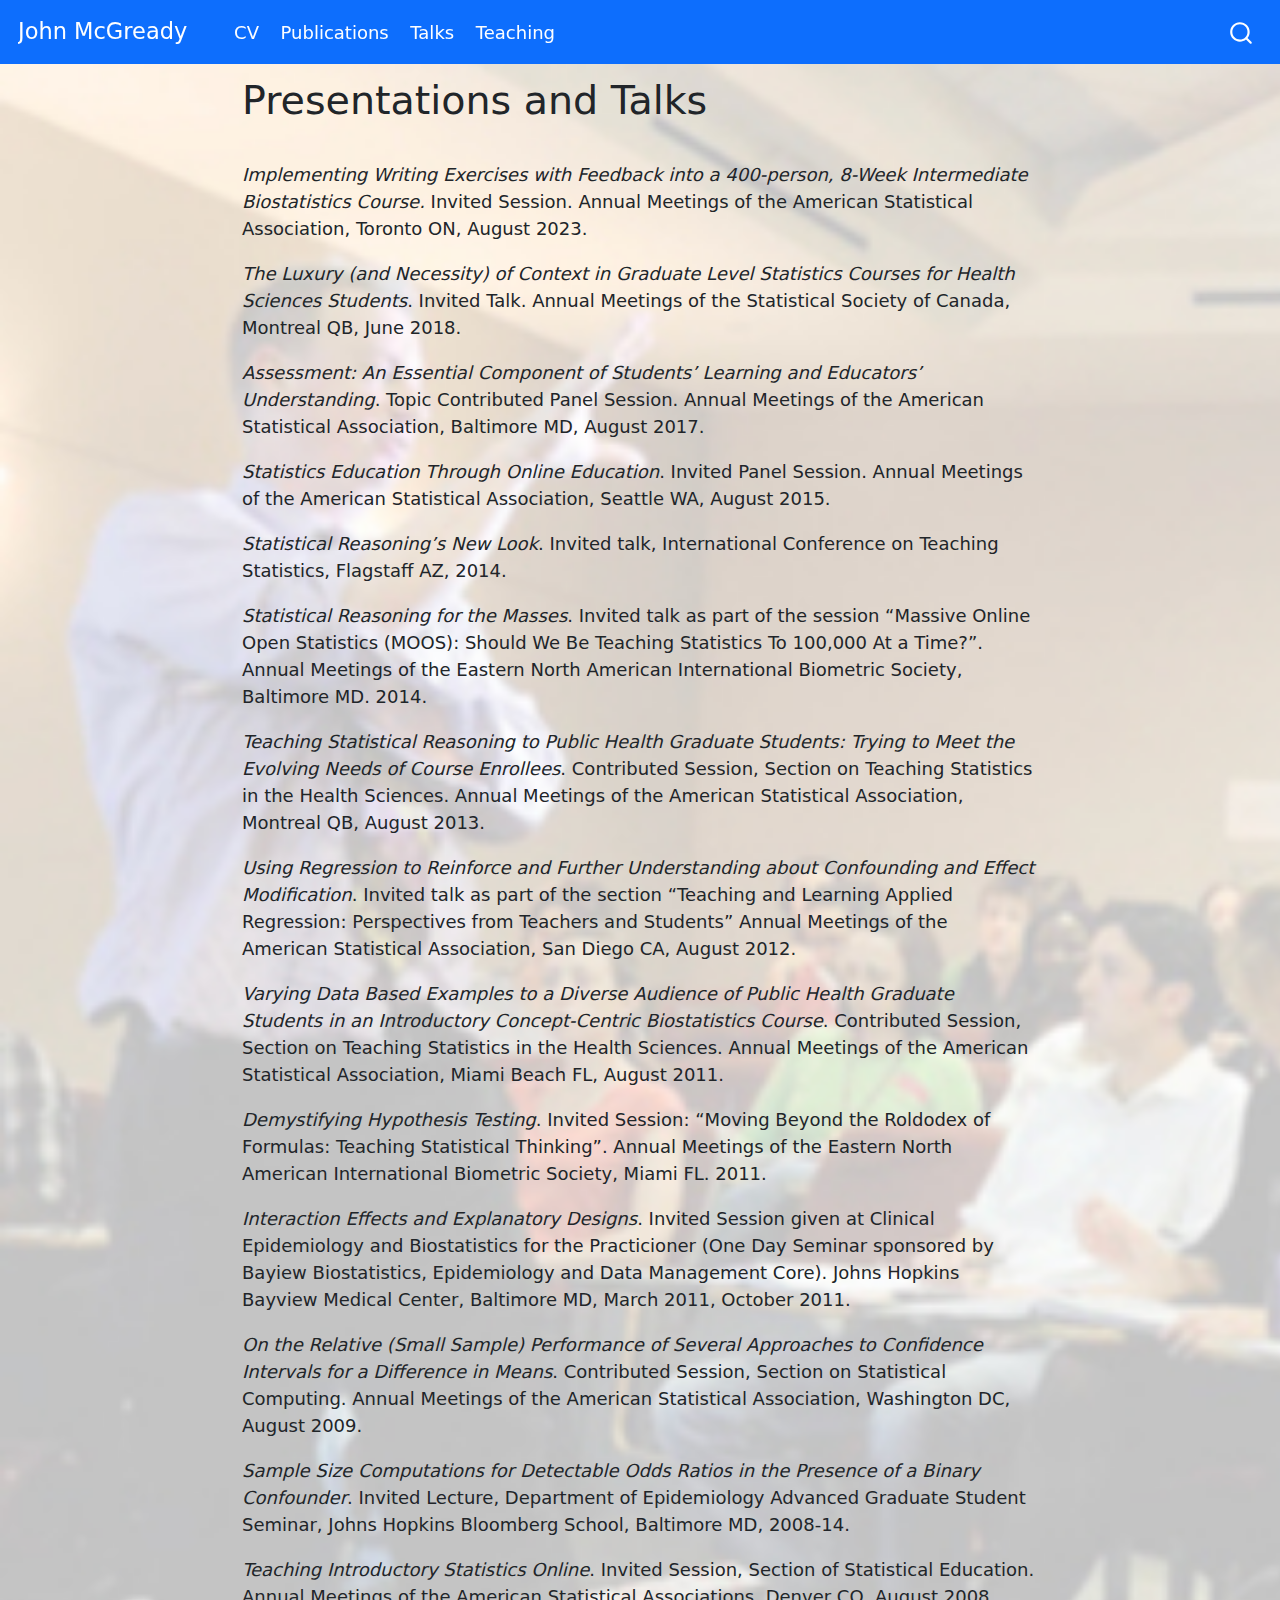
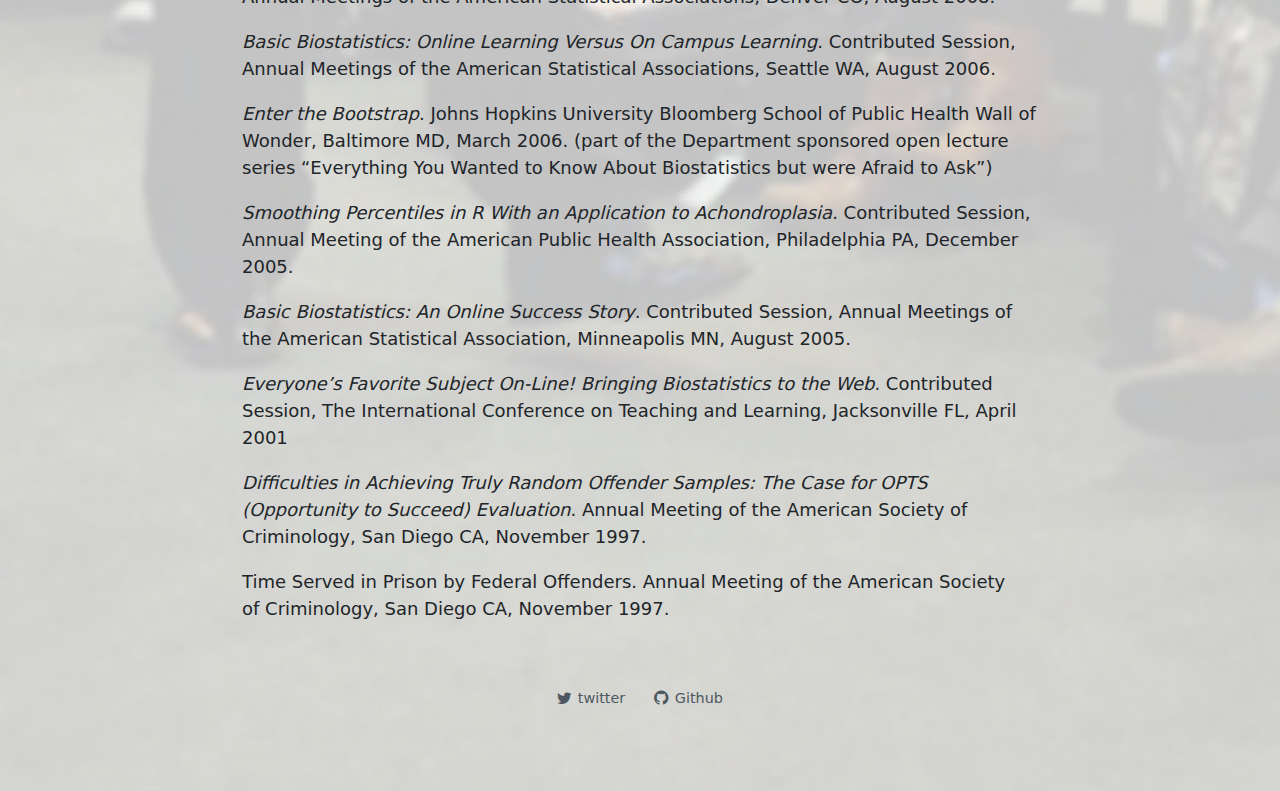
<file: talks.html>
<!DOCTYPE html>
<html xmlns="http://www.w3.org/1999/xhtml" lang="en" xml:lang="en"><head>

<meta charset="utf-8">
<meta name="generator" content="quarto-1.2.247">

<meta name="viewport" content="width=device-width, initial-scale=1.0, user-scalable=yes">


<title>John McGready - Presentations and Talks</title>
<style>
code{white-space: pre-wrap;}
span.smallcaps{font-variant: small-caps;}
div.columns{display: flex; gap: min(4vw, 1.5em);}
div.column{flex: auto; overflow-x: auto;}
div.hanging-indent{margin-left: 1.5em; text-indent: -1.5em;}
ul.task-list{list-style: none;}
ul.task-list li input[type="checkbox"] {
  width: 0.8em;
  margin: 0 0.8em 0.2em -1.6em;
  vertical-align: middle;
}
</style>


<script src="site_libs/quarto-nav/quarto-nav.js"></script>
<script src="site_libs/quarto-nav/headroom.min.js"></script>
<script src="site_libs/clipboard/clipboard.min.js"></script>
<script src="site_libs/quarto-search/autocomplete.umd.js"></script>
<script src="site_libs/quarto-search/fuse.min.js"></script>
<script src="site_libs/quarto-search/quarto-search.js"></script>
<meta name="quarto:offset" content="./">
<script src="site_libs/quarto-html/quarto.js"></script>
<script src="site_libs/quarto-html/popper.min.js"></script>
<script src="site_libs/quarto-html/tippy.umd.min.js"></script>
<link href="site_libs/quarto-html/tippy.css" rel="stylesheet">
<link href="site_libs/quarto-html/quarto-syntax-highlighting.css" rel="stylesheet" id="quarto-text-highlighting-styles">
<script src="site_libs/bootstrap/bootstrap.min.js"></script>
<link href="site_libs/bootstrap/bootstrap-icons.css" rel="stylesheet">
<link href="site_libs/bootstrap/bootstrap.min.css" rel="stylesheet" id="quarto-bootstrap" data-mode="light">
<script id="quarto-search-options" type="application/json">{
  "location": "navbar",
  "copy-button": false,
  "collapse-after": 3,
  "panel-placement": "end",
  "type": "overlay",
  "limit": 20,
  "language": {
    "search-no-results-text": "No results",
    "search-matching-documents-text": "matching documents",
    "search-copy-link-title": "Copy link to search",
    "search-hide-matches-text": "Hide additional matches",
    "search-more-match-text": "more match in this document",
    "search-more-matches-text": "more matches in this document",
    "search-clear-button-title": "Clear",
    "search-detached-cancel-button-title": "Cancel",
    "search-submit-button-title": "Submit"
  }
}</script>


<link rel="stylesheet" href="styles.css">
</head>

<body class="nav-fixed fullcontent">

<div id="quarto-search-results"></div>
  <header id="quarto-header" class="headroom fixed-top">
    <nav class="navbar navbar-expand-lg navbar-dark ">
      <div class="navbar-container container-fluid">
      <div class="navbar-brand-container">
    <a class="navbar-brand" href="./index.html">
    <span class="navbar-title">John McGready</span>
    </a>
  </div>
          <button class="navbar-toggler" type="button" data-bs-toggle="collapse" data-bs-target="#navbarCollapse" aria-controls="navbarCollapse" aria-expanded="false" aria-label="Toggle navigation" onclick="if (window.quartoToggleHeadroom) { window.quartoToggleHeadroom(); }">
  <span class="navbar-toggler-icon"></span>
</button>
          <div class="collapse navbar-collapse" id="navbarCollapse">
            <ul class="navbar-nav navbar-nav-scroll me-auto">
  <li class="nav-item">
    <a class="nav-link" href="./cv.html">
 <span class="menu-text">CV</span></a>
  </li>  
  <li class="nav-item">
    <a class="nav-link" href="./pubs.html">
 <span class="menu-text">Publications</span></a>
  </li>  
  <li class="nav-item">
    <a class="nav-link active" href="./talks.html" aria-current="page">
 <span class="menu-text">Talks</span></a>
  </li>  
  <li class="nav-item">
    <a class="nav-link" href="./teach.html">
 <span class="menu-text">Teaching</span></a>
  </li>  
</ul>
              <div id="quarto-search" class="" title="Search"></div>
          </div> <!-- /navcollapse -->
      </div> <!-- /container-fluid -->
    </nav>
</header>
<!-- content -->
<div id="quarto-content" class="quarto-container page-columns page-rows-contents page-layout-article page-navbar">
<!-- sidebar -->
<!-- margin-sidebar -->
    
<!-- main -->
<div class="quarto-about-marquee">
  <div class="about-image-container">
  </div>
  <div class="about-contents">
    <header id="title-block-header" class="quarto-title-block default">
<div class="quarto-title">
<h1 class="title">Presentations and Talks</h1>
</div>
<div class="quarto-title-meta">
  </div>
</header> <main class="content" id="quarto-document-content">
<p><i>Implementing Writing Exercises with Feedback into a 400-person, 8-Week Intermediate Biostatistics Course.</i> Invited Session. Annual Meetings of the American Statistical Association, Toronto ON, August 2023.</p>
<p><i>The Luxury (and Necessity) of Context in Graduate Level Statistics Courses for Health Sciences Students</i>. Invited Talk. Annual Meetings of the Statistical Society of Canada, Montreal QB, June 2018.</p>
<p><i>Assessment: An Essential Component of Students’ Learning and Educators’ Understanding</i>. Topic Contributed Panel Session. Annual Meetings of the American Statistical Association, Baltimore MD, August 2017.</p>
<p><i>Statistics Education Through Online Education</i>. Invited Panel Session. Annual Meetings of the American Statistical Association, Seattle WA, August 2015.</p>
<p><i>Statistical Reasoning’s New Look</i>. Invited talk, International Conference on Teaching Statistics, Flagstaff AZ, 2014.</p>
<p><i>Statistical Reasoning for the Masses</i>. Invited talk as part of the session “Massive Online Open Statistics (MOOS): Should We Be Teaching Statistics To 100,000 At a Time?”. Annual Meetings of the Eastern North American International Biometric Society, Baltimore MD. 2014.</p>
<p><i>Teaching Statistical Reasoning to Public Health Graduate Students: Trying to Meet the Evolving Needs of Course Enrollees</i>. Contributed Session, Section on Teaching Statistics in the Health Sciences. Annual Meetings of the American Statistical Association, Montreal QB, August 2013.</p>
<p><i>Using Regression to Reinforce and Further Understanding about Confounding and Effect Modification</i>. Invited talk as part of the section “Teaching and Learning Applied Regression: Perspectives from Teachers and Students” Annual Meetings of the American Statistical Association, San Diego CA, August 2012.</p>
<p><i>Varying Data Based Examples to a Diverse Audience of Public Health Graduate Students in an Introductory Concept-Centric Biostatistics Course</i>. Contributed Session, Section on Teaching Statistics in the Health Sciences. Annual Meetings of the American Statistical Association, Miami Beach FL, August 2011.</p>
<p><i>Demystifying Hypothesis Testing</i>. Invited Session: “Moving Beyond the Roldodex of Formulas: Teaching Statistical Thinking”. Annual Meetings of the Eastern North American International Biometric Society, Miami FL. 2011.</p>
<p><i>Interaction Effects and Explanatory Designs</i>. Invited Session given at Clinical Epidemiology and Biostatistics for the Practicioner (One Day Seminar sponsored by Bayiew Biostatistics, Epidemiology and Data Management Core). Johns Hopkins Bayview Medical Center, Baltimore MD, March 2011, October 2011.</p>
<p><i>On the Relative (Small Sample) Performance of Several Approaches to Confidence Intervals for a Difference in Means</i>. Contributed Session, Section on Statistical Computing. Annual Meetings of the American Statistical Association, Washington DC, August 2009.</p>
<p><i>Sample Size Computations for Detectable Odds Ratios in the Presence of a Binary Confounder</i>. Invited Lecture, Department of Epidemiology Advanced Graduate Student Seminar, Johns Hopkins Bloomberg School, Baltimore MD, 2008-14.</p>
<p><i>Teaching Introductory Statistics Online</i>. Invited Session, Section of Statistical Education. Annual Meetings of the American Statistical Associations, Denver CO, August 2008.</p>
<p><i>Basic Biostatistics: Online Learning Versus On Campus Learning</i>. Contributed Session, Annual Meetings of the American Statistical Associations, Seattle WA, August 2006.</p>
<p><i>Enter the Bootstrap</i>. Johns Hopkins University Bloomberg School of Public Health Wall of Wonder, Baltimore MD, March 2006. (part of the Department sponsored open lecture series “Everything You Wanted to Know About Biostatistics but were Afraid to Ask”)</p>
<p><i>Smoothing Percentiles in R With an Application to Achondroplasia</i>. Contributed Session, Annual Meeting of the American Public Health Association, Philadelphia PA, December 2005.</p>
<p><i>Basic Biostatistics: An Online Success Story</i>. Contributed Session, Annual Meetings of the American Statistical Association, Minneapolis MN, August 2005.</p>
<p><i>Everyone’s Favorite Subject On-Line! Bringing Biostatistics to the Web</i>. Contributed Session, The International Conference on Teaching and Learning, Jacksonville FL, April 2001</p>
<p><i>Difficulties in Achieving Truly Random Offender Samples: The Case for OPTS (Opportunity to Succeed) Evaluation</i>. Annual Meeting of the American Society of Criminology, San Diego CA, November 1997.</p>
<p>Time Served in Prison by Federal Offenders. Annual Meeting of the American Society<br>
of Criminology, San Diego CA, November 1997.</p>


</main> 
    <div class="about-footer"><div class="about-links">
  <a href="https://twitter.com" class="about-link">
    <i class="bi bi-twitter"></i>
     <span class="about-link-text">twitter</span>
  </a>
  <a href="https://github.com" class="about-link">
    <i class="bi bi-github"></i>
     <span class="about-link-text">Github</span>
  </a>
</div>
</div>
  </div>
</div>
 <!-- /main -->
<script id="quarto-html-after-body" type="application/javascript">
window.document.addEventListener("DOMContentLoaded", function (event) {
  const toggleBodyColorMode = (bsSheetEl) => {
    const mode = bsSheetEl.getAttribute("data-mode");
    const bodyEl = window.document.querySelector("body");
    if (mode === "dark") {
      bodyEl.classList.add("quarto-dark");
      bodyEl.classList.remove("quarto-light");
    } else {
      bodyEl.classList.add("quarto-light");
      bodyEl.classList.remove("quarto-dark");
    }
  }
  const toggleBodyColorPrimary = () => {
    const bsSheetEl = window.document.querySelector("link#quarto-bootstrap");
    if (bsSheetEl) {
      toggleBodyColorMode(bsSheetEl);
    }
  }
  toggleBodyColorPrimary();  
  const clipboard = new window.ClipboardJS('.code-copy-button', {
    target: function(trigger) {
      return trigger.previousElementSibling;
    }
  });
  clipboard.on('success', function(e) {
    // button target
    const button = e.trigger;
    // don't keep focus
    button.blur();
    // flash "checked"
    button.classList.add('code-copy-button-checked');
    var currentTitle = button.getAttribute("title");
    button.setAttribute("title", "Copied!");
    let tooltip;
    if (window.bootstrap) {
      button.setAttribute("data-bs-toggle", "tooltip");
      button.setAttribute("data-bs-placement", "left");
      button.setAttribute("data-bs-title", "Copied!");
      tooltip = new bootstrap.Tooltip(button, 
        { trigger: "manual", 
          customClass: "code-copy-button-tooltip",
          offset: [0, -8]});
      tooltip.show();    
    }
    setTimeout(function() {
      if (tooltip) {
        tooltip.hide();
        button.removeAttribute("data-bs-title");
        button.removeAttribute("data-bs-toggle");
        button.removeAttribute("data-bs-placement");
      }
      button.setAttribute("title", currentTitle);
      button.classList.remove('code-copy-button-checked');
    }, 1000);
    // clear code selection
    e.clearSelection();
  });
  function tippyHover(el, contentFn) {
    const config = {
      allowHTML: true,
      content: contentFn,
      maxWidth: 500,
      delay: 100,
      arrow: false,
      appendTo: function(el) {
          return el.parentElement;
      },
      interactive: true,
      interactiveBorder: 10,
      theme: 'quarto',
      placement: 'bottom-start'
    };
    window.tippy(el, config); 
  }
  const noterefs = window.document.querySelectorAll('a[role="doc-noteref"]');
  for (var i=0; i<noterefs.length; i++) {
    const ref = noterefs[i];
    tippyHover(ref, function() {
      // use id or data attribute instead here
      let href = ref.getAttribute('data-footnote-href') || ref.getAttribute('href');
      try { href = new URL(href).hash; } catch {}
      const id = href.replace(/^#\/?/, "");
      const note = window.document.getElementById(id);
      return note.innerHTML;
    });
  }
  const findCites = (el) => {
    const parentEl = el.parentElement;
    if (parentEl) {
      const cites = parentEl.dataset.cites;
      if (cites) {
        return {
          el,
          cites: cites.split(' ')
        };
      } else {
        return findCites(el.parentElement)
      }
    } else {
      return undefined;
    }
  };
  var bibliorefs = window.document.querySelectorAll('a[role="doc-biblioref"]');
  for (var i=0; i<bibliorefs.length; i++) {
    const ref = bibliorefs[i];
    const citeInfo = findCites(ref);
    if (citeInfo) {
      tippyHover(citeInfo.el, function() {
        var popup = window.document.createElement('div');
        citeInfo.cites.forEach(function(cite) {
          var citeDiv = window.document.createElement('div');
          citeDiv.classList.add('hanging-indent');
          citeDiv.classList.add('csl-entry');
          var biblioDiv = window.document.getElementById('ref-' + cite);
          if (biblioDiv) {
            citeDiv.innerHTML = biblioDiv.innerHTML;
          }
          popup.appendChild(citeDiv);
        });
        return popup.innerHTML;
      });
    }
  }
});
</script>
</div> <!-- /content -->



</body></html>
</file>
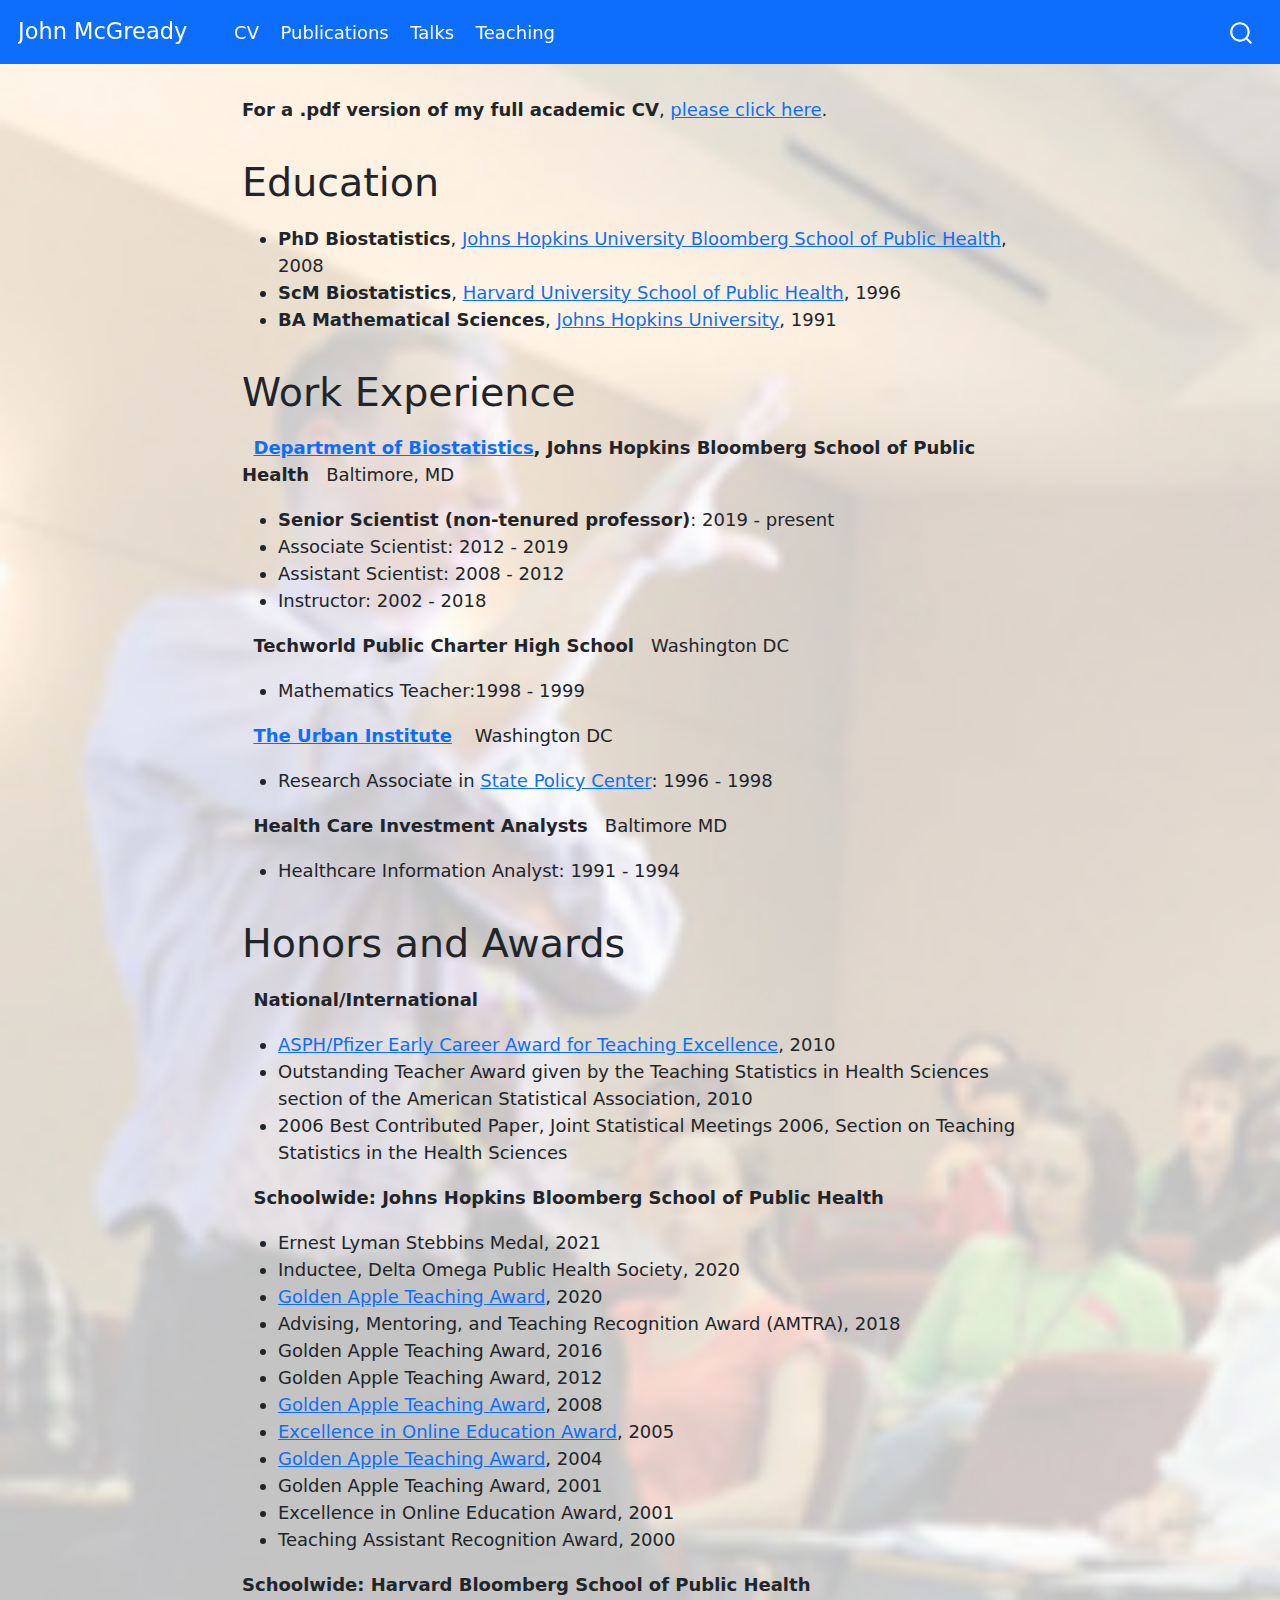
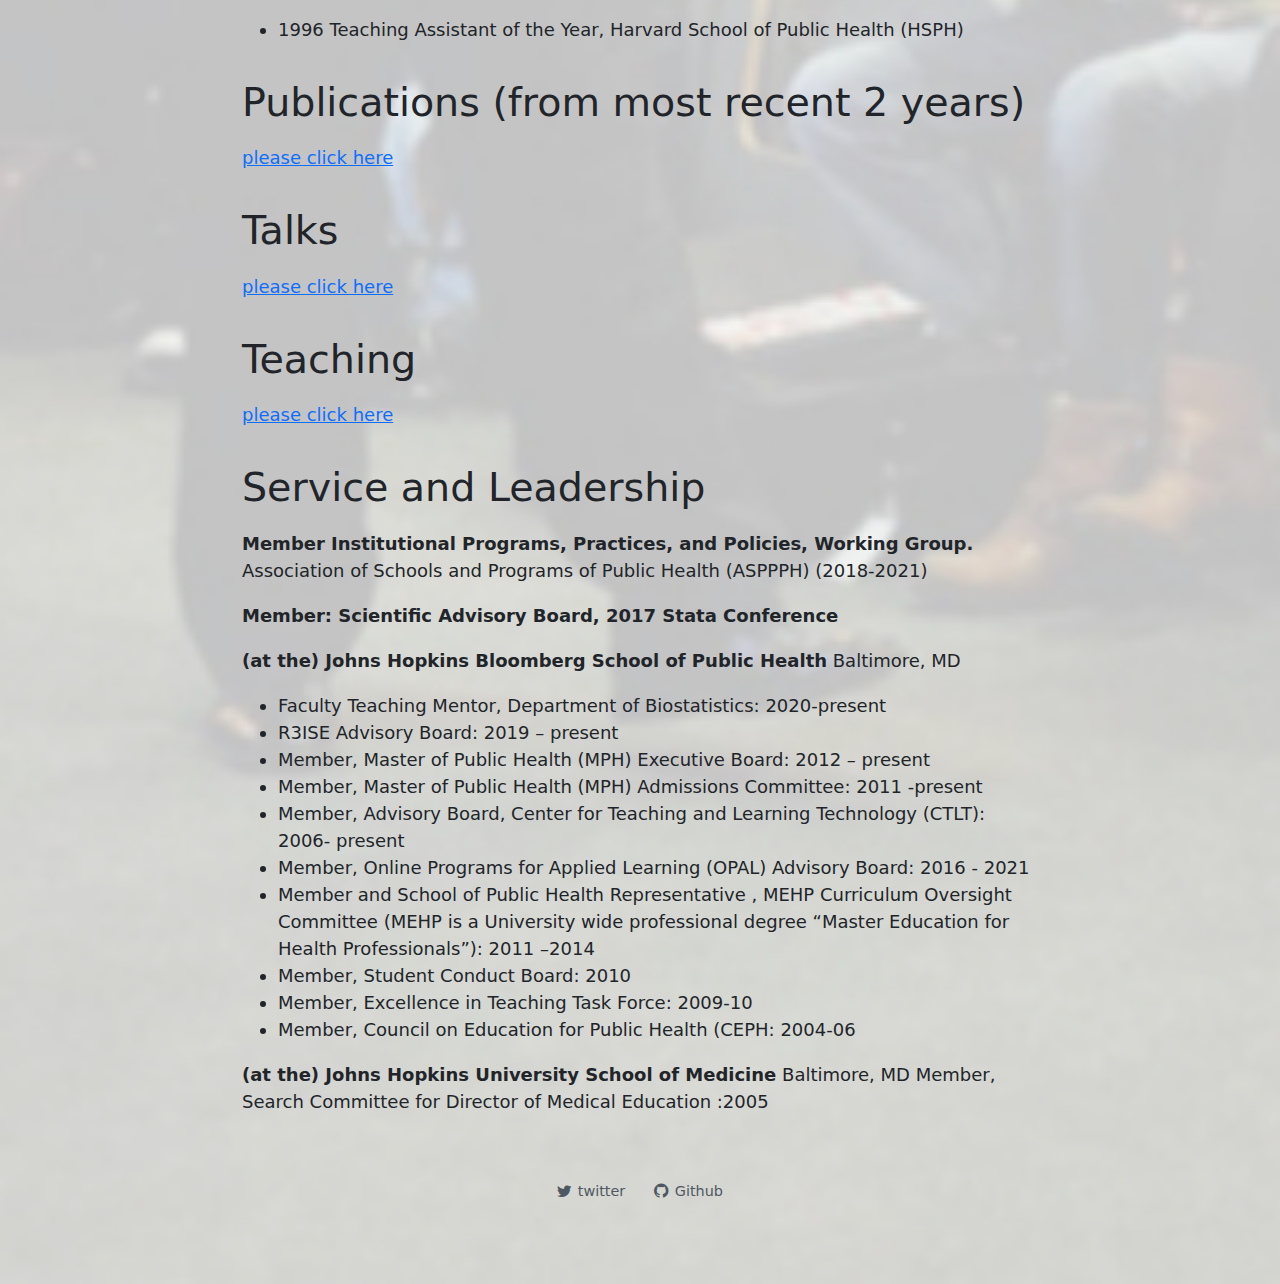
<file: _site/cv.html>
<!DOCTYPE html>
<html xmlns="http://www.w3.org/1999/xhtml" lang="en" xml:lang="en"><head>

<meta charset="utf-8">
<meta name="generator" content="quarto-1.2.247">

<meta name="viewport" content="width=device-width, initial-scale=1.0, user-scalable=yes">


<title>John McGready -</title>
<style>
code{white-space: pre-wrap;}
span.smallcaps{font-variant: small-caps;}
div.columns{display: flex; gap: min(4vw, 1.5em);}
div.column{flex: auto; overflow-x: auto;}
div.hanging-indent{margin-left: 1.5em; text-indent: -1.5em;}
ul.task-list{list-style: none;}
ul.task-list li input[type="checkbox"] {
  width: 0.8em;
  margin: 0 0.8em 0.2em -1.6em;
  vertical-align: middle;
}
</style>


<script src="site_libs/quarto-nav/quarto-nav.js"></script>
<script src="site_libs/quarto-nav/headroom.min.js"></script>
<script src="site_libs/clipboard/clipboard.min.js"></script>
<script src="site_libs/quarto-search/autocomplete.umd.js"></script>
<script src="site_libs/quarto-search/fuse.min.js"></script>
<script src="site_libs/quarto-search/quarto-search.js"></script>
<meta name="quarto:offset" content="./">
<script src="site_libs/quarto-html/quarto.js"></script>
<script src="site_libs/quarto-html/popper.min.js"></script>
<script src="site_libs/quarto-html/tippy.umd.min.js"></script>
<link href="site_libs/quarto-html/tippy.css" rel="stylesheet">
<link href="site_libs/quarto-html/quarto-syntax-highlighting.css" rel="stylesheet" id="quarto-text-highlighting-styles">
<script src="site_libs/bootstrap/bootstrap.min.js"></script>
<link href="site_libs/bootstrap/bootstrap-icons.css" rel="stylesheet">
<link href="site_libs/bootstrap/bootstrap.min.css" rel="stylesheet" id="quarto-bootstrap" data-mode="light">
<script id="quarto-search-options" type="application/json">{
  "location": "navbar",
  "copy-button": false,
  "collapse-after": 3,
  "panel-placement": "end",
  "type": "overlay",
  "limit": 20,
  "language": {
    "search-no-results-text": "No results",
    "search-matching-documents-text": "matching documents",
    "search-copy-link-title": "Copy link to search",
    "search-hide-matches-text": "Hide additional matches",
    "search-more-match-text": "more match in this document",
    "search-more-matches-text": "more matches in this document",
    "search-clear-button-title": "Clear",
    "search-detached-cancel-button-title": "Cancel",
    "search-submit-button-title": "Submit"
  }
}</script>


<link rel="stylesheet" href="styles.css">
</head>

<body class="nav-fixed fullcontent">

<div id="quarto-search-results"></div>
  <header id="quarto-header" class="headroom fixed-top">
    <nav class="navbar navbar-expand-lg navbar-dark ">
      <div class="navbar-container container-fluid">
      <div class="navbar-brand-container">
    <a class="navbar-brand" href="./index.html">
    <span class="navbar-title">John McGready</span>
    </a>
  </div>
          <button class="navbar-toggler" type="button" data-bs-toggle="collapse" data-bs-target="#navbarCollapse" aria-controls="navbarCollapse" aria-expanded="false" aria-label="Toggle navigation" onclick="if (window.quartoToggleHeadroom) { window.quartoToggleHeadroom(); }">
  <span class="navbar-toggler-icon"></span>
</button>
          <div class="collapse navbar-collapse" id="navbarCollapse">
            <ul class="navbar-nav navbar-nav-scroll me-auto">
  <li class="nav-item">
    <a class="nav-link active" href="./cv.html" aria-current="page">
 <span class="menu-text">CV</span></a>
  </li>  
  <li class="nav-item">
    <a class="nav-link" href="./pubs.html">
 <span class="menu-text">Publications</span></a>
  </li>  
  <li class="nav-item">
    <a class="nav-link" href="./talks.html">
 <span class="menu-text">Talks</span></a>
  </li>  
  <li class="nav-item">
    <a class="nav-link" href="./teach.html">
 <span class="menu-text">Teaching</span></a>
  </li>  
</ul>
              <div id="quarto-search" class="" title="Search"></div>
          </div> <!-- /navcollapse -->
      </div> <!-- /container-fluid -->
    </nav>
</header>
<!-- content -->
<div id="quarto-content" class="quarto-container page-columns page-rows-contents page-layout-article page-navbar">
<!-- sidebar -->
<!-- margin-sidebar -->
    
<!-- main -->
<div class="quarto-about-marquee">
  <div class="about-image-container">
  </div>
  <div class="about-contents">
     <main class="content" id="quarto-document-content">
<p><strong>For a .pdf version of my full academic CV</strong>, <a href="./files/cv.pdf">please click here</a>.</p>
<section id="education" class="level1">
<h1>Education</h1>
<ul>
<li><strong>PhD Biostatistics</strong>, <a href="www.biostat.jhsph.edu">Johns Hopkins University Bloomberg School of Public Health</a>, 2008</li>
<li><strong>ScM Biostatistics</strong>, <a href="https://www.hsph.harvard.edu/biostatistics/">Harvard University School of Public Health</a>, 1996</li>
<li><strong>BA Mathematical Sciences</strong>, <a href="https://engineering.jhu.edu/ams/">Johns Hopkins University</a>, 1991</li>
</ul>
</section>
<section id="work-experience" class="level1">
<h1>Work Experience</h1>
<p>&nbsp; <a href="biostats.jhsph.edu"><strong>Department of Biostatistics</strong></a><strong>, Johns Hopkins Bloomberg School of Public Health</strong> &nbsp;&nbsp;Baltimore, MD</p>
<ul>
<li><strong>Senior Scientist (non-tenured professor)</strong>: 2019 - present</li>
<li>Associate Scientist: 2012 - 2019</li>
<li>Assistant Scientist: 2008 - 2012</li>
<li>Instructor: 2002 - 2018</li>
</ul>
<p>&nbsp; <strong>Techworld Public Charter High School</strong> &nbsp;&nbsp;Washington DC</p>
<ul>
<li>Mathematics Teacher:1998 - 1999</li>
</ul>
<p>&nbsp; <a href="https://www.urban.org"><strong>The Urban Institute</strong></a> &nbsp;&nbsp; Washington DC</p>
<ul>
<li>Research Associate in <a href="https://www.urban.org/policy-centers/justice-policy-center">State Policy Center</a>: 1996 - 1998</li>
</ul>
<p>&nbsp; <strong>Health Care Investment Analysts</strong> &nbsp;&nbsp;Baltimore MD</p>
<ul>
<li>Healthcare Information Analyst: 1991 - 1994</li>
</ul>
</section>
<section id="honors-and-awards" class="level1">
<h1>Honors and Awards</h1>
<p>&nbsp; <strong>National/International</strong></p>
<ul>
<li><a href="https://publichealth.jhu.edu/2010/asph-pfizer-award">ASPH/Pfizer Early Career Award for Teaching Excellence</a>, 2010</li>
<li>Outstanding Teacher Award given by the Teaching Statistics in Health Sciences section of the American Statistical Association, 2010</li>
<li>2006 Best Contributed Paper, Joint Statistical Meetings 2006, Section on Teaching Statistics in the Health Sciences</li>
</ul>
<p>&nbsp; <strong>Schoolwide: Johns Hopkins Bloomberg School of Public Health</strong></p>
<ul>
<li>Ernest Lyman Stebbins Medal, 2021</li>
<li>Inductee, Delta Omega Public Health Society, 2020</li>
<li><a href="https://www.facebook.com/jhubiostat/photos/a.350236518453159/2020765501400244/?type=3">Golden Apple Teaching Award</a>, 2020</li>
<li>Advising, Mentoring, and Teaching Recognition Award (AMTRA), 2018</li>
<li>Golden Apple Teaching Award, 2016</li>
<li>Golden Apple Teaching Award, 2012</li>
<li><a href="https://publichealth.jhu.edu/2008/golden-apple-award-bios-2008">Golden Apple Teaching Award</a>, 2008</li>
<li><a href="https://publichealth.jhu.edu/2005/ctlt-excellence-awards">Excellence in Online Education Award</a>, 2005</li>
<li><a href="https://publichealth.jhu.edu/2004/golden-apples-2004">Golden Apple Teaching Award</a>, 2004</li>
<li>Golden Apple Teaching Award, 2001</li>
<li>Excellence in Online Education Award, 2001</li>
<li>Teaching Assistant Recognition Award, 2000</li>
</ul>
<p><strong>Schoolwide: Harvard Bloomberg School of Public Health</strong></p>
<ul>
<li>1996 Teaching Assistant of the Year, Harvard School of Public Health (HSPH)</li>
</ul>
</section>
<section id="publications-from-most-recent-2-years" class="level1">
<h1>Publications (from most recent 2 years)</h1>
<p><a href="./pubs.html">please click here</a></p>
</section>
<section id="talks" class="level1">
<h1>Talks</h1>
<p><a href="./talks.html">please click here</a></p>
</section>
<section id="teaching" class="level1">
<h1>Teaching</h1>
<p><a href="./teach.html">please click here</a></p>
</section>
<section id="service-and-leadership" class="level1">
<h1>Service and Leadership</h1>
<p><strong>Member Institutional Programs, Practices, and Policies, Working Group.</strong> Association of Schools and Programs of Public Health (ASPPPH) (2018-2021)</p>
<p><strong>Member: Scientific Advisory Board, 2017 Stata Conference</strong></p>
<p><strong>(at the) Johns Hopkins Bloomberg School of Public Health</strong> Baltimore, MD</p>
<ul>
<li>Faculty Teaching Mentor, Department of Biostatistics: 2020-present</li>
<li>R3ISE Advisory Board: 2019 – present</li>
<li>Member, Master of Public Health (MPH) Executive Board: 2012 – present</li>
<li>Member, Master of Public Health (MPH) Admissions Committee: 2011 -present</li>
<li>Member, Advisory Board, Center for Teaching and Learning Technology (CTLT): 2006- present</li>
<li>Member, Online Programs for Applied Learning (OPAL) Advisory Board: 2016 - 2021</li>
<li>Member and School of Public Health Representative , MEHP Curriculum Oversight Committee (MEHP is a University wide professional degree “Master Education for Health Professionals”): 2011 –2014</li>
<li>Member, Student Conduct Board: 2010</li>
<li>Member, Excellence in Teaching Task Force: 2009-10</li>
<li>Member, Council on Education for Public Health (CEPH: 2004-06</li>
</ul>
<p><strong>(at the) Johns Hopkins University School of Medicine</strong> Baltimore, MD Member, Search Committee for Director of Medical Education :2005</p>


</section>
</main> 
    <div class="about-footer"><div class="about-links">
  <a href="https://twitter.com" class="about-link">
    <i class="bi bi-twitter"></i>
     <span class="about-link-text">twitter</span>
  </a>
  <a href="https://github.com" class="about-link">
    <i class="bi bi-github"></i>
     <span class="about-link-text">Github</span>
  </a>
</div>
</div>
  </div>
</div>
 <!-- /main -->
<script id="quarto-html-after-body" type="application/javascript">
window.document.addEventListener("DOMContentLoaded", function (event) {
  const toggleBodyColorMode = (bsSheetEl) => {
    const mode = bsSheetEl.getAttribute("data-mode");
    const bodyEl = window.document.querySelector("body");
    if (mode === "dark") {
      bodyEl.classList.add("quarto-dark");
      bodyEl.classList.remove("quarto-light");
    } else {
      bodyEl.classList.add("quarto-light");
      bodyEl.classList.remove("quarto-dark");
    }
  }
  const toggleBodyColorPrimary = () => {
    const bsSheetEl = window.document.querySelector("link#quarto-bootstrap");
    if (bsSheetEl) {
      toggleBodyColorMode(bsSheetEl);
    }
  }
  toggleBodyColorPrimary();  
  const clipboard = new window.ClipboardJS('.code-copy-button', {
    target: function(trigger) {
      return trigger.previousElementSibling;
    }
  });
  clipboard.on('success', function(e) {
    // button target
    const button = e.trigger;
    // don't keep focus
    button.blur();
    // flash "checked"
    button.classList.add('code-copy-button-checked');
    var currentTitle = button.getAttribute("title");
    button.setAttribute("title", "Copied!");
    let tooltip;
    if (window.bootstrap) {
      button.setAttribute("data-bs-toggle", "tooltip");
      button.setAttribute("data-bs-placement", "left");
      button.setAttribute("data-bs-title", "Copied!");
      tooltip = new bootstrap.Tooltip(button, 
        { trigger: "manual", 
          customClass: "code-copy-button-tooltip",
          offset: [0, -8]});
      tooltip.show();    
    }
    setTimeout(function() {
      if (tooltip) {
        tooltip.hide();
        button.removeAttribute("data-bs-title");
        button.removeAttribute("data-bs-toggle");
        button.removeAttribute("data-bs-placement");
      }
      button.setAttribute("title", currentTitle);
      button.classList.remove('code-copy-button-checked');
    }, 1000);
    // clear code selection
    e.clearSelection();
  });
  function tippyHover(el, contentFn) {
    const config = {
      allowHTML: true,
      content: contentFn,
      maxWidth: 500,
      delay: 100,
      arrow: false,
      appendTo: function(el) {
          return el.parentElement;
      },
      interactive: true,
      interactiveBorder: 10,
      theme: 'quarto',
      placement: 'bottom-start'
    };
    window.tippy(el, config); 
  }
  const noterefs = window.document.querySelectorAll('a[role="doc-noteref"]');
  for (var i=0; i<noterefs.length; i++) {
    const ref = noterefs[i];
    tippyHover(ref, function() {
      // use id or data attribute instead here
      let href = ref.getAttribute('data-footnote-href') || ref.getAttribute('href');
      try { href = new URL(href).hash; } catch {}
      const id = href.replace(/^#\/?/, "");
      const note = window.document.getElementById(id);
      return note.innerHTML;
    });
  }
  const findCites = (el) => {
    const parentEl = el.parentElement;
    if (parentEl) {
      const cites = parentEl.dataset.cites;
      if (cites) {
        return {
          el,
          cites: cites.split(' ')
        };
      } else {
        return findCites(el.parentElement)
      }
    } else {
      return undefined;
    }
  };
  var bibliorefs = window.document.querySelectorAll('a[role="doc-biblioref"]');
  for (var i=0; i<bibliorefs.length; i++) {
    const ref = bibliorefs[i];
    const citeInfo = findCites(ref);
    if (citeInfo) {
      tippyHover(citeInfo.el, function() {
        var popup = window.document.createElement('div');
        citeInfo.cites.forEach(function(cite) {
          var citeDiv = window.document.createElement('div');
          citeDiv.classList.add('hanging-indent');
          citeDiv.classList.add('csl-entry');
          var biblioDiv = window.document.getElementById('ref-' + cite);
          if (biblioDiv) {
            citeDiv.innerHTML = biblioDiv.innerHTML;
          }
          popup.appendChild(citeDiv);
        });
        return popup.innerHTML;
      });
    }
  }
});
</script>
</div> <!-- /content -->



</body></html>
</file>
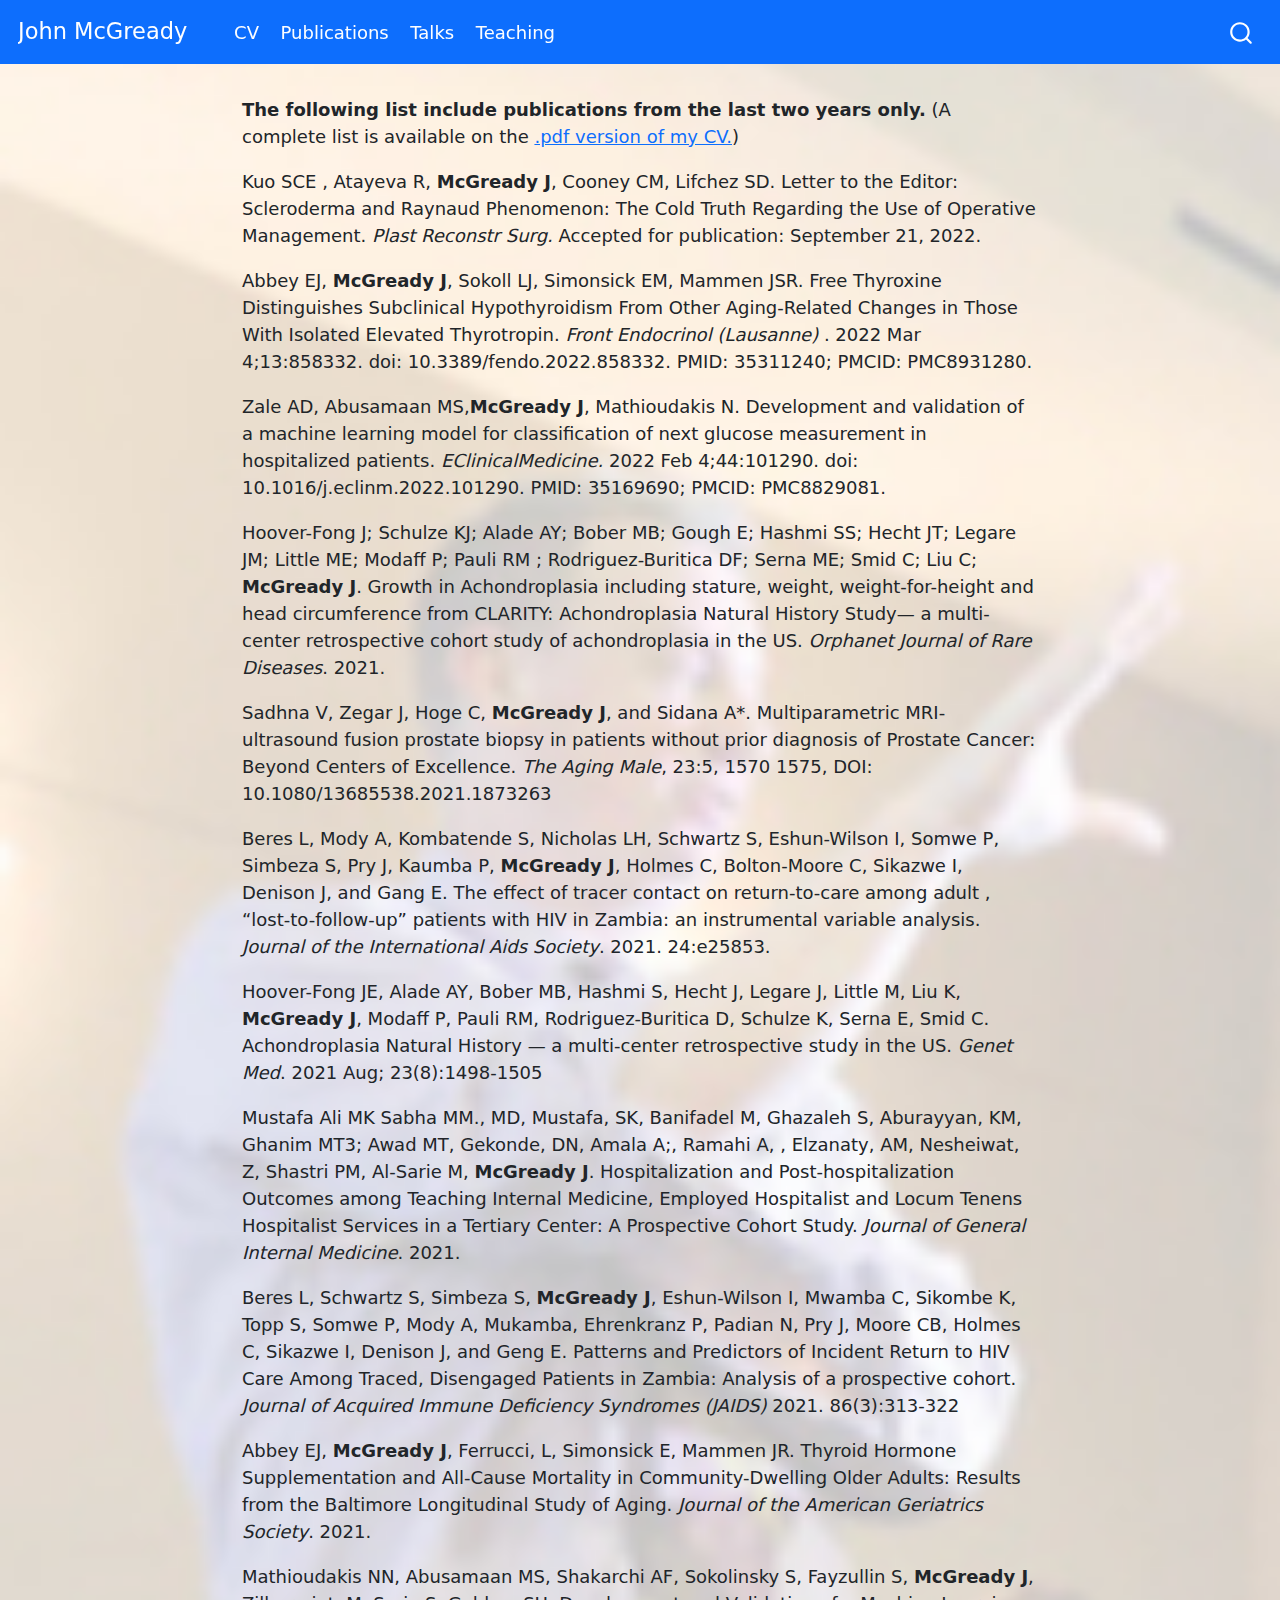
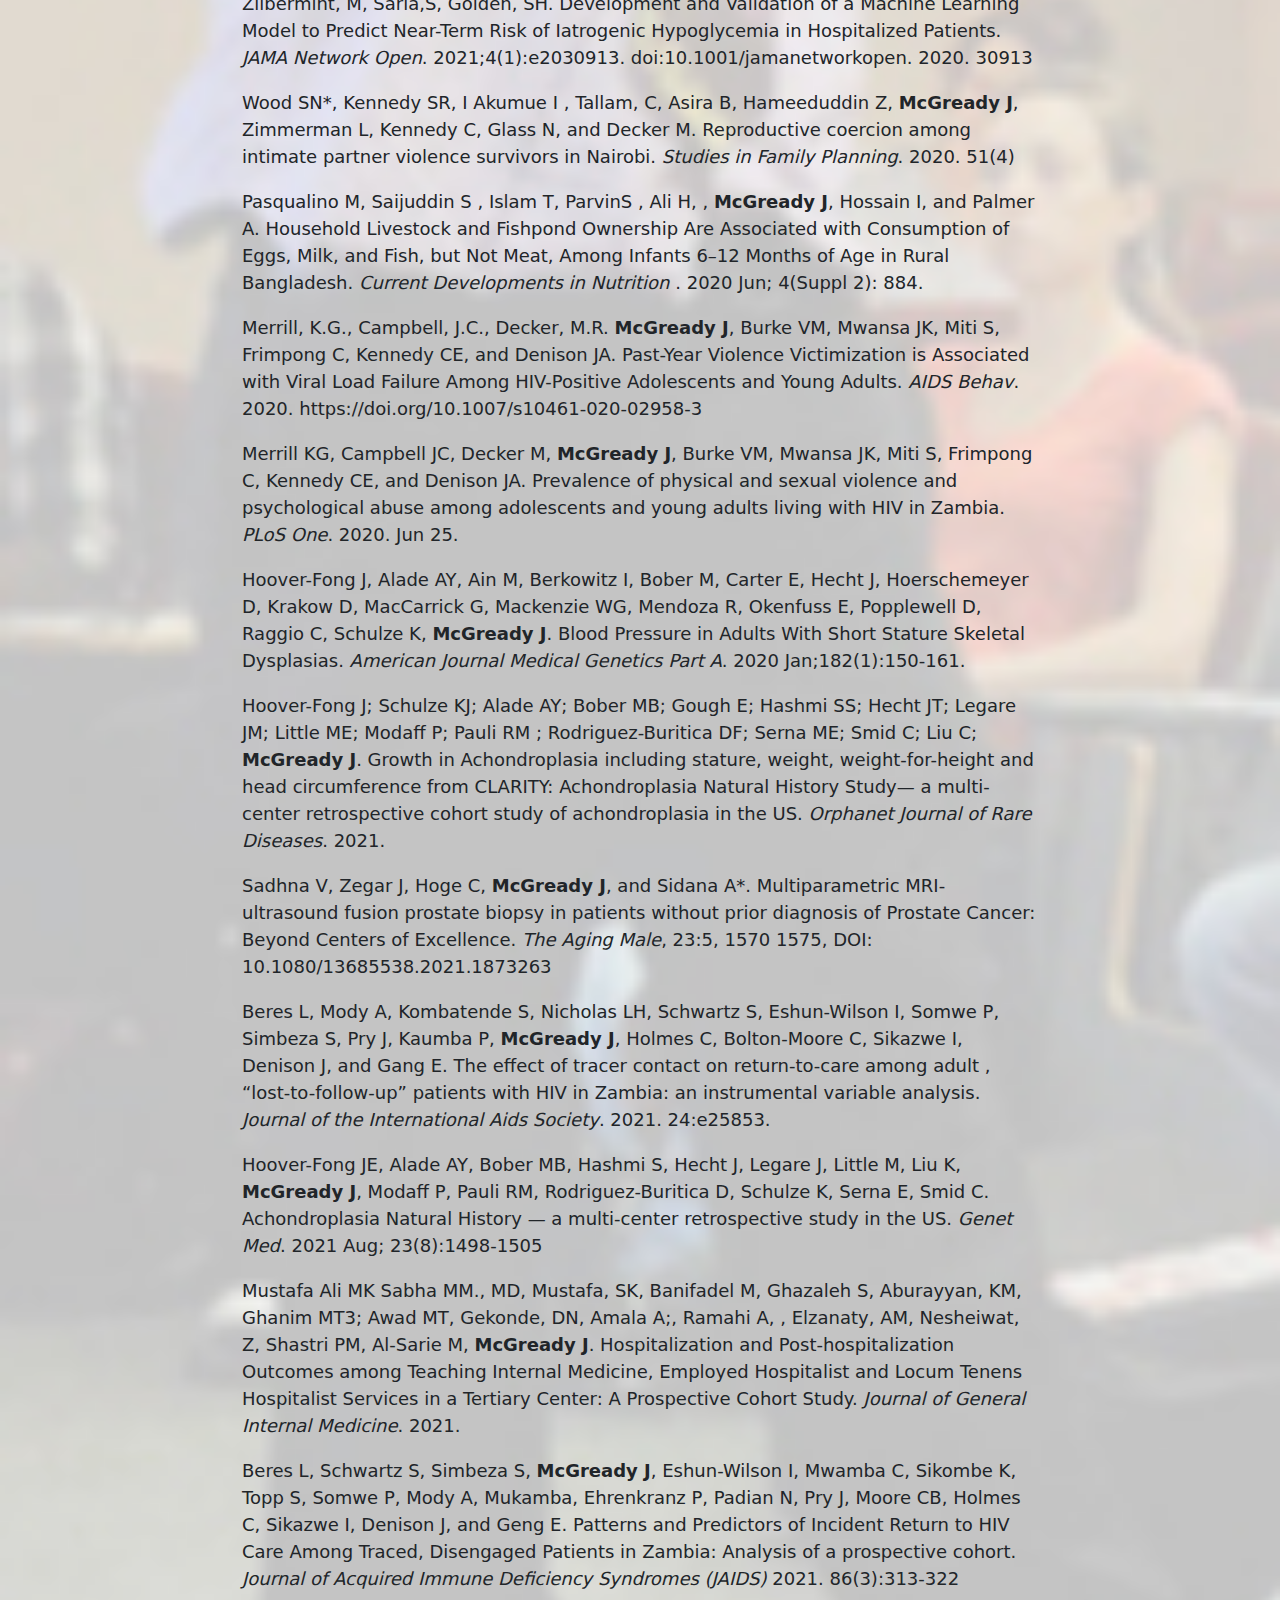
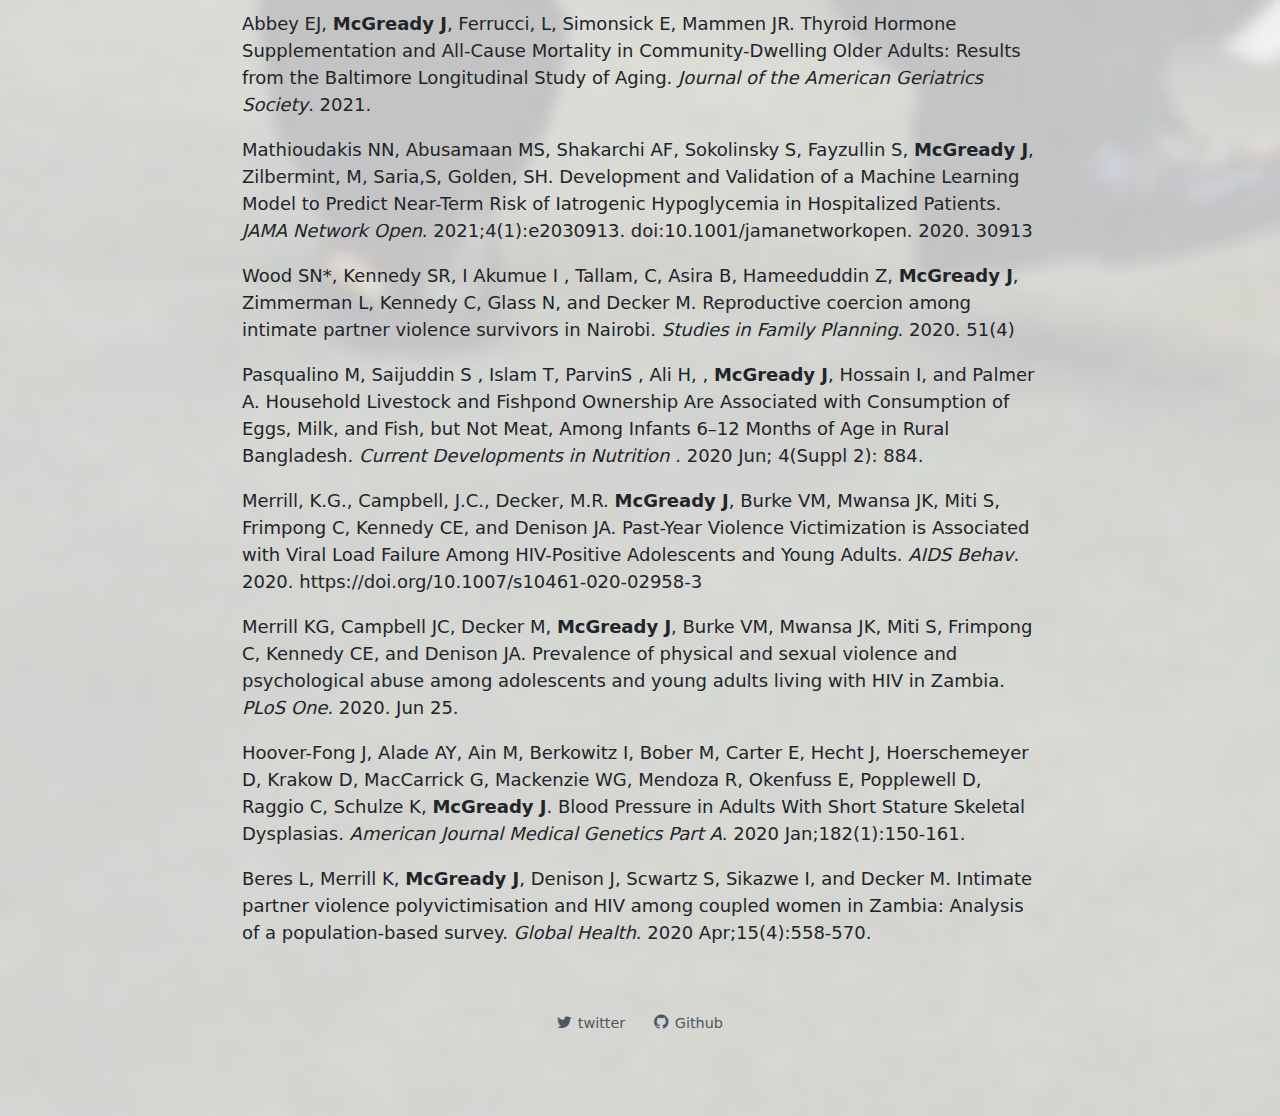
<file: _site/pubs.html>
<!DOCTYPE html>
<html xmlns="http://www.w3.org/1999/xhtml" lang="en" xml:lang="en"><head>

<meta charset="utf-8">
<meta name="generator" content="quarto-1.2.247">

<meta name="viewport" content="width=device-width, initial-scale=1.0, user-scalable=yes">


<title>John McGready -</title>
<style>
code{white-space: pre-wrap;}
span.smallcaps{font-variant: small-caps;}
div.columns{display: flex; gap: min(4vw, 1.5em);}
div.column{flex: auto; overflow-x: auto;}
div.hanging-indent{margin-left: 1.5em; text-indent: -1.5em;}
ul.task-list{list-style: none;}
ul.task-list li input[type="checkbox"] {
  width: 0.8em;
  margin: 0 0.8em 0.2em -1.6em;
  vertical-align: middle;
}
</style>


<script src="site_libs/quarto-nav/quarto-nav.js"></script>
<script src="site_libs/quarto-nav/headroom.min.js"></script>
<script src="site_libs/clipboard/clipboard.min.js"></script>
<script src="site_libs/quarto-search/autocomplete.umd.js"></script>
<script src="site_libs/quarto-search/fuse.min.js"></script>
<script src="site_libs/quarto-search/quarto-search.js"></script>
<meta name="quarto:offset" content="./">
<script src="site_libs/quarto-html/quarto.js"></script>
<script src="site_libs/quarto-html/popper.min.js"></script>
<script src="site_libs/quarto-html/tippy.umd.min.js"></script>
<link href="site_libs/quarto-html/tippy.css" rel="stylesheet">
<link href="site_libs/quarto-html/quarto-syntax-highlighting.css" rel="stylesheet" id="quarto-text-highlighting-styles">
<script src="site_libs/bootstrap/bootstrap.min.js"></script>
<link href="site_libs/bootstrap/bootstrap-icons.css" rel="stylesheet">
<link href="site_libs/bootstrap/bootstrap.min.css" rel="stylesheet" id="quarto-bootstrap" data-mode="light">
<script id="quarto-search-options" type="application/json">{
  "location": "navbar",
  "copy-button": false,
  "collapse-after": 3,
  "panel-placement": "end",
  "type": "overlay",
  "limit": 20,
  "language": {
    "search-no-results-text": "No results",
    "search-matching-documents-text": "matching documents",
    "search-copy-link-title": "Copy link to search",
    "search-hide-matches-text": "Hide additional matches",
    "search-more-match-text": "more match in this document",
    "search-more-matches-text": "more matches in this document",
    "search-clear-button-title": "Clear",
    "search-detached-cancel-button-title": "Cancel",
    "search-submit-button-title": "Submit"
  }
}</script>


<link rel="stylesheet" href="styles.css">
</head>

<body class="nav-fixed fullcontent">

<div id="quarto-search-results"></div>
  <header id="quarto-header" class="headroom fixed-top">
    <nav class="navbar navbar-expand-lg navbar-dark ">
      <div class="navbar-container container-fluid">
      <div class="navbar-brand-container">
    <a class="navbar-brand" href="./index.html">
    <span class="navbar-title">John McGready</span>
    </a>
  </div>
          <button class="navbar-toggler" type="button" data-bs-toggle="collapse" data-bs-target="#navbarCollapse" aria-controls="navbarCollapse" aria-expanded="false" aria-label="Toggle navigation" onclick="if (window.quartoToggleHeadroom) { window.quartoToggleHeadroom(); }">
  <span class="navbar-toggler-icon"></span>
</button>
          <div class="collapse navbar-collapse" id="navbarCollapse">
            <ul class="navbar-nav navbar-nav-scroll me-auto">
  <li class="nav-item">
    <a class="nav-link" href="./cv.html">
 <span class="menu-text">CV</span></a>
  </li>  
  <li class="nav-item">
    <a class="nav-link active" href="./pubs.html" aria-current="page">
 <span class="menu-text">Publications</span></a>
  </li>  
  <li class="nav-item">
    <a class="nav-link" href="./talks.html">
 <span class="menu-text">Talks</span></a>
  </li>  
  <li class="nav-item">
    <a class="nav-link" href="./teach.html">
 <span class="menu-text">Teaching</span></a>
  </li>  
</ul>
              <div id="quarto-search" class="" title="Search"></div>
          </div> <!-- /navcollapse -->
      </div> <!-- /container-fluid -->
    </nav>
</header>
<!-- content -->
<div id="quarto-content" class="quarto-container page-columns page-rows-contents page-layout-article page-navbar">
<!-- sidebar -->
<!-- margin-sidebar -->
    
<!-- main -->
<div class="quarto-about-marquee">
  <div class="about-image-container">
  </div>
  <div class="about-contents">
     <main class="content" id="quarto-document-content">
<p><strong>The following list include publications from the last two years only.</strong> (A complete list is available on the <a href="files/cv.pdf">.pdf version of my CV.</a>)</p>
<p>Kuo SCE , Atayeva R, <strong>McGready J</strong>, Cooney CM, Lifchez SD. Letter to the Editor: Scleroderma and Raynaud Phenomenon: The Cold Truth Regarding the Use of Operative Management. <i>Plast Reconstr Surg.</i> Accepted for publication: September 21, 2022.</p>
<p>Abbey EJ, <strong>McGready J</strong>, Sokoll LJ, Simonsick EM, Mammen JSR. Free Thyroxine Distinguishes Subclinical Hypothyroidism From Other Aging-Related Changes in Those With Isolated Elevated Thyrotropin. <i> Front Endocrinol (Lausanne) </i>. 2022 Mar 4;13:858332. doi: 10.3389/fendo.2022.858332. PMID: 35311240; PMCID: PMC8931280.</p>
<p>Zale AD, Abusamaan MS,<strong>McGready J</strong>, Mathioudakis N. Development and validation of a machine learning model for classification of next glucose measurement in hospitalized patients. <i>EClinicalMedicine.</i> 2022 Feb 4;44:101290. doi: 10.1016/j.eclinm.2022.101290. PMID: 35169690; PMCID: PMC8829081.</p>
<p>Hoover-Fong J; Schulze KJ; Alade AY; Bober MB; Gough E; Hashmi SS; Hecht JT; Legare JM; Little ME; Modaff P; Pauli RM ; Rodriguez-Buritica DF; Serna ME; Smid C; Liu C; <strong>McGready J</strong>. Growth in Achondroplasia including stature, weight, weight-for-height and head circumference from CLARITY: Achondroplasia Natural History Study— a multi-center retrospective cohort study of achondroplasia in the US. <i>Orphanet Journal of Rare Diseases</i>. 2021.</p>
<p>Sadhna V, Zegar J, Hoge C, <strong>McGready J</strong>, and Sidana A*. Multiparametric MRI- ultrasound fusion prostate biopsy in patients without prior diagnosis of Prostate Cancer: Beyond Centers of Excellence. <i>The Aging Male</i>, 23:5, 1570 1575, DOI: 10.1080/13685538.2021.1873263</p>
<p>Beres L, Mody A, Kombatende S, Nicholas LH, Schwartz S, Eshun-Wilson I, Somwe P, Simbeza S, Pry J, Kaumba P, <strong>McGready J</strong>, Holmes C, Bolton-Moore C, Sikazwe I, Denison J, and Gang E. The effect of tracer contact on return-to-care among adult , “lost-to-follow-up” patients with HIV in Zambia: an instrumental variable analysis. <i>Journal of the International Aids Society</i>. 2021. 24:e25853.</p>
<p>Hoover-Fong JE, Alade AY, Bober MB, Hashmi S, Hecht J, Legare J, Little M, Liu K, <strong>McGready J</strong>, Modaff P, Pauli RM, Rodriguez-Buritica D, Schulze K, Serna E, Smid C. Achondroplasia Natural History — a multi-center retrospective study in the US. <i>Genet Med</i>. 2021 Aug; 23(8):1498-1505</p>
<p>Mustafa Ali MK Sabha MM., MD, Mustafa, SK, Banifadel M, Ghazaleh S, Aburayyan, KM, Ghanim MT3; Awad MT, Gekonde, DN, Amala A;, Ramahi A, , Elzanaty, AM, Nesheiwat, Z, Shastri PM, Al-Sarie M, <strong>McGready J</strong>. Hospitalization and Post-hospitalization Outcomes among Teaching Internal Medicine, Employed Hospitalist and Locum Tenens Hospitalist Services in a Tertiary Center: A Prospective Cohort Study. <i>Journal of General Internal Medicine</i>. 2021.</p>
<p>Beres L, Schwartz S, Simbeza S, <strong>McGready J</strong>, Eshun-Wilson I, Mwamba C, Sikombe K, Topp S, Somwe P, Mody A, Mukamba, Ehrenkranz P, Padian N, Pry J, Moore CB, Holmes C, Sikazwe I, Denison J, and Geng E. Patterns and Predictors of Incident Return to HIV Care Among Traced, Disengaged Patients in Zambia: Analysis of a prospective cohort. <i>Journal of Acquired Immune Deficiency Syndromes (JAIDS)</i> 2021. 86(3):313-322</p>
<p>Abbey EJ, <strong>McGready J</strong>, Ferrucci, L, Simonsick E, Mammen JR. Thyroid Hormone Supplementation and All-Cause Mortality in Community-Dwelling Older Adults: Results from the Baltimore Longitudinal Study of Aging. <i>Journal of the American Geriatrics Society</i>. 2021.</p>
<p>Mathioudakis NN, Abusamaan MS, Shakarchi AF, Sokolinsky S, Fayzullin S, <strong>McGready J</strong>, Zilbermint, M, Saria,S, Golden, SH. Development and Validation of a Machine Learning Model to Predict Near-Term Risk of Iatrogenic Hypoglycemia in Hospitalized Patients.<i> JAMA Network Open</i>. 2021;4(1):e2030913. doi:10.1001/jamanetworkopen. 2020. 30913</p>
<p>Wood SN*, Kennedy SR, I Akumue I , Tallam, C, Asira B, Hameeduddin Z, <strong>McGready J</strong>, Zimmerman L, Kennedy C, Glass N, and Decker M. Reproductive coercion among intimate partner violence survivors in Nairobi. <i>Studies in Family Planning</i>. 2020. 51(4)</p>
<p>Pasqualino M, Saijuddin S , Islam T, ParvinS , Ali H, , <strong>McGready J</strong>, Hossain I, and Palmer A. Household Livestock and Fishpond Ownership Are Associated with Consumption of Eggs, Milk, and Fish, but Not Meat, Among Infants 6–12 Months of Age in Rural Bangladesh. <i>Current Developments in Nutrition </i>. 2020 Jun; 4(Suppl 2): 884.</p>
<p>Merrill, K.G., Campbell, J.C., Decker, M.R. <strong>McGready J</strong>, Burke VM, Mwansa JK, Miti S, Frimpong C, Kennedy CE, and Denison JA. Past-Year Violence Victimization is Associated with Viral Load Failure Among HIV-Positive Adolescents and Young Adults. <i>AIDS Behav</i>. 2020. https://doi.org/10.1007/s10461-020-02958-3</p>
<p>Merrill KG, Campbell JC, Decker M, <strong>McGready J</strong>, Burke VM, Mwansa JK, Miti S, Frimpong C, Kennedy CE, and Denison JA. Prevalence of physical and sexual violence and psychological abuse among adolescents and young adults living with HIV in Zambia. <i>PLoS One</i>. 2020. Jun 25.</p>
<p>Hoover-Fong J, Alade AY, Ain M, Berkowitz I, Bober M, Carter E, Hecht J, Hoerschemeyer D, Krakow D, MacCarrick G, Mackenzie WG, Mendoza R, Okenfuss E, Popplewell D, Raggio C, Schulze K, <strong>McGready J</strong>. Blood Pressure in Adults With Short Stature Skeletal Dysplasias. <i>American Journal Medical Genetics Part A</i>. 2020 Jan;182(1):150-161.</p>
<p>Hoover-Fong J; Schulze KJ; Alade AY; Bober MB; Gough E; Hashmi SS; Hecht JT; Legare JM; Little ME; Modaff P; Pauli RM ; Rodriguez-Buritica DF; Serna ME; Smid C; Liu C; <strong>McGready J</strong>. Growth in Achondroplasia including stature, weight, weight-for-height and head circumference from CLARITY: Achondroplasia Natural History Study— a multi-center retrospective cohort study of achondroplasia in the US. <i>Orphanet Journal of Rare Diseases</i>. 2021.</p>
<p>Sadhna V, Zegar J, Hoge C, <strong>McGready J</strong>, and Sidana A*. Multiparametric MRI- ultrasound fusion prostate biopsy in patients without prior diagnosis of Prostate Cancer: Beyond Centers of Excellence. <i>The Aging Male</i>, 23:5, 1570 1575, DOI: 10.1080/13685538.2021.1873263</p>
<p>Beres L, Mody A, Kombatende S, Nicholas LH, Schwartz S, Eshun-Wilson I, Somwe P, Simbeza S, Pry J, Kaumba P, <strong>McGready J</strong>, Holmes C, Bolton-Moore C, Sikazwe I, Denison J, and Gang E. The effect of tracer contact on return-to-care among adult , “lost-to-follow-up” patients with HIV in Zambia: an instrumental variable analysis. <i>Journal of the International Aids Society</i>. 2021. 24:e25853.</p>
<p>Hoover-Fong JE, Alade AY, Bober MB, Hashmi S, Hecht J, Legare J, Little M, Liu K, <strong>McGready J</strong>, Modaff P, Pauli RM, Rodriguez-Buritica D, Schulze K, Serna E, Smid C. Achondroplasia Natural History — a multi-center retrospective study in the US. <i>Genet Med</i>. 2021 Aug; 23(8):1498-1505</p>
<p>Mustafa Ali MK Sabha MM., MD, Mustafa, SK, Banifadel M, Ghazaleh S, Aburayyan, KM, Ghanim MT3; Awad MT, Gekonde, DN, Amala A;, Ramahi A, , Elzanaty, AM, Nesheiwat, Z, Shastri PM, Al-Sarie M, <strong>McGready J</strong>. Hospitalization and Post-hospitalization Outcomes among Teaching Internal Medicine, Employed Hospitalist and Locum Tenens Hospitalist Services in a Tertiary Center: A Prospective Cohort Study. <i>Journal of General Internal Medicine</i>. 2021.</p>
<p>Beres L, Schwartz S, Simbeza S, <strong>McGready J</strong>, Eshun-Wilson I, Mwamba C, Sikombe K, Topp S, Somwe P, Mody A, Mukamba, Ehrenkranz P, Padian N, Pry J, Moore CB, Holmes C, Sikazwe I, Denison J, and Geng E. Patterns and Predictors of Incident Return to HIV Care Among Traced, Disengaged Patients in Zambia: Analysis of a prospective cohort. <i>Journal of Acquired Immune Deficiency Syndromes (JAIDS)</i> 2021. 86(3):313-322</p>
<p>Abbey EJ, <strong>McGready J</strong>, Ferrucci, L, Simonsick E, Mammen JR. Thyroid Hormone Supplementation and All-Cause Mortality in Community-Dwelling Older Adults: Results from the Baltimore Longitudinal Study of Aging. <i>Journal of the American Geriatrics Society</i>. 2021.</p>
<p>Mathioudakis NN, Abusamaan MS, Shakarchi AF, Sokolinsky S, Fayzullin S, <strong>McGready J</strong>, Zilbermint, M, Saria,S, Golden, SH. Development and Validation of a Machine Learning Model to Predict Near-Term Risk of Iatrogenic Hypoglycemia in Hospitalized Patients.<i> JAMA Network Open</i>. 2021;4(1):e2030913. doi:10.1001/jamanetworkopen. 2020. 30913</p>
<p>Wood SN*, Kennedy SR, I Akumue I , Tallam, C, Asira B, Hameeduddin Z, <strong>McGready J</strong>, Zimmerman L, Kennedy C, Glass N, and Decker M. Reproductive coercion among intimate partner violence survivors in Nairobi. <i>Studies in Family Planning</i>. 2020. 51(4)</p>
<p>Pasqualino M, Saijuddin S , Islam T, ParvinS , Ali H, , <strong>McGready J</strong>, Hossain I, and Palmer A. Household Livestock and Fishpond Ownership Are Associated with Consumption of Eggs, Milk, and Fish, but Not Meat, Among Infants 6–12 Months of Age in Rural Bangladesh. <i>Current Developments in Nutrition </i>. 2020 Jun; 4(Suppl 2): 884.</p>
<p>Merrill, K.G., Campbell, J.C., Decker, M.R. <strong>McGready J</strong>, Burke VM, Mwansa JK, Miti S, Frimpong C, Kennedy CE, and Denison JA. Past-Year Violence Victimization is Associated with Viral Load Failure Among HIV-Positive Adolescents and Young Adults. <i>AIDS Behav</i>. 2020. https://doi.org/10.1007/s10461-020-02958-3</p>
<p>Merrill KG, Campbell JC, Decker M, <strong>McGready J</strong>, Burke VM, Mwansa JK, Miti S, Frimpong C, Kennedy CE, and Denison JA. Prevalence of physical and sexual violence and psychological abuse among adolescents and young adults living with HIV in Zambia. <i>PLoS One</i>. 2020. Jun 25.</p>
<p>Hoover-Fong J, Alade AY, Ain M, Berkowitz I, Bober M, Carter E, Hecht J, Hoerschemeyer D, Krakow D, MacCarrick G, Mackenzie WG, Mendoza R, Okenfuss E, Popplewell D, Raggio C, Schulze K, <strong>McGready J</strong>. Blood Pressure in Adults With Short Stature Skeletal Dysplasias. <i>American Journal Medical Genetics Part A</i>. 2020 Jan;182(1):150-161.</p>
<p>Beres L, Merrill K, <strong>McGready J</strong>, Denison J, Scwartz S, Sikazwe I, and Decker M. Intimate partner violence polyvictimisation and HIV among coupled women in Zambia: Analysis of a population-based survey. <i>Global Health</i>. 2020 Apr;15(4):558-570.</p>


</main> 
    <div class="about-footer"><div class="about-links">
  <a href="https://twitter.com" class="about-link">
    <i class="bi bi-twitter"></i>
     <span class="about-link-text">twitter</span>
  </a>
  <a href="https://github.com" class="about-link">
    <i class="bi bi-github"></i>
     <span class="about-link-text">Github</span>
  </a>
</div>
</div>
  </div>
</div>
 <!-- /main -->
<script id="quarto-html-after-body" type="application/javascript">
window.document.addEventListener("DOMContentLoaded", function (event) {
  const toggleBodyColorMode = (bsSheetEl) => {
    const mode = bsSheetEl.getAttribute("data-mode");
    const bodyEl = window.document.querySelector("body");
    if (mode === "dark") {
      bodyEl.classList.add("quarto-dark");
      bodyEl.classList.remove("quarto-light");
    } else {
      bodyEl.classList.add("quarto-light");
      bodyEl.classList.remove("quarto-dark");
    }
  }
  const toggleBodyColorPrimary = () => {
    const bsSheetEl = window.document.querySelector("link#quarto-bootstrap");
    if (bsSheetEl) {
      toggleBodyColorMode(bsSheetEl);
    }
  }
  toggleBodyColorPrimary();  
  const clipboard = new window.ClipboardJS('.code-copy-button', {
    target: function(trigger) {
      return trigger.previousElementSibling;
    }
  });
  clipboard.on('success', function(e) {
    // button target
    const button = e.trigger;
    // don't keep focus
    button.blur();
    // flash "checked"
    button.classList.add('code-copy-button-checked');
    var currentTitle = button.getAttribute("title");
    button.setAttribute("title", "Copied!");
    let tooltip;
    if (window.bootstrap) {
      button.setAttribute("data-bs-toggle", "tooltip");
      button.setAttribute("data-bs-placement", "left");
      button.setAttribute("data-bs-title", "Copied!");
      tooltip = new bootstrap.Tooltip(button, 
        { trigger: "manual", 
          customClass: "code-copy-button-tooltip",
          offset: [0, -8]});
      tooltip.show();    
    }
    setTimeout(function() {
      if (tooltip) {
        tooltip.hide();
        button.removeAttribute("data-bs-title");
        button.removeAttribute("data-bs-toggle");
        button.removeAttribute("data-bs-placement");
      }
      button.setAttribute("title", currentTitle);
      button.classList.remove('code-copy-button-checked');
    }, 1000);
    // clear code selection
    e.clearSelection();
  });
  function tippyHover(el, contentFn) {
    const config = {
      allowHTML: true,
      content: contentFn,
      maxWidth: 500,
      delay: 100,
      arrow: false,
      appendTo: function(el) {
          return el.parentElement;
      },
      interactive: true,
      interactiveBorder: 10,
      theme: 'quarto',
      placement: 'bottom-start'
    };
    window.tippy(el, config); 
  }
  const noterefs = window.document.querySelectorAll('a[role="doc-noteref"]');
  for (var i=0; i<noterefs.length; i++) {
    const ref = noterefs[i];
    tippyHover(ref, function() {
      // use id or data attribute instead here
      let href = ref.getAttribute('data-footnote-href') || ref.getAttribute('href');
      try { href = new URL(href).hash; } catch {}
      const id = href.replace(/^#\/?/, "");
      const note = window.document.getElementById(id);
      return note.innerHTML;
    });
  }
  const findCites = (el) => {
    const parentEl = el.parentElement;
    if (parentEl) {
      const cites = parentEl.dataset.cites;
      if (cites) {
        return {
          el,
          cites: cites.split(' ')
        };
      } else {
        return findCites(el.parentElement)
      }
    } else {
      return undefined;
    }
  };
  var bibliorefs = window.document.querySelectorAll('a[role="doc-biblioref"]');
  for (var i=0; i<bibliorefs.length; i++) {
    const ref = bibliorefs[i];
    const citeInfo = findCites(ref);
    if (citeInfo) {
      tippyHover(citeInfo.el, function() {
        var popup = window.document.createElement('div');
        citeInfo.cites.forEach(function(cite) {
          var citeDiv = window.document.createElement('div');
          citeDiv.classList.add('hanging-indent');
          citeDiv.classList.add('csl-entry');
          var biblioDiv = window.document.getElementById('ref-' + cite);
          if (biblioDiv) {
            citeDiv.innerHTML = biblioDiv.innerHTML;
          }
          popup.appendChild(citeDiv);
        });
        return popup.innerHTML;
      });
    }
  }
});
</script>
</div> <!-- /content -->



</body></html>
</file>
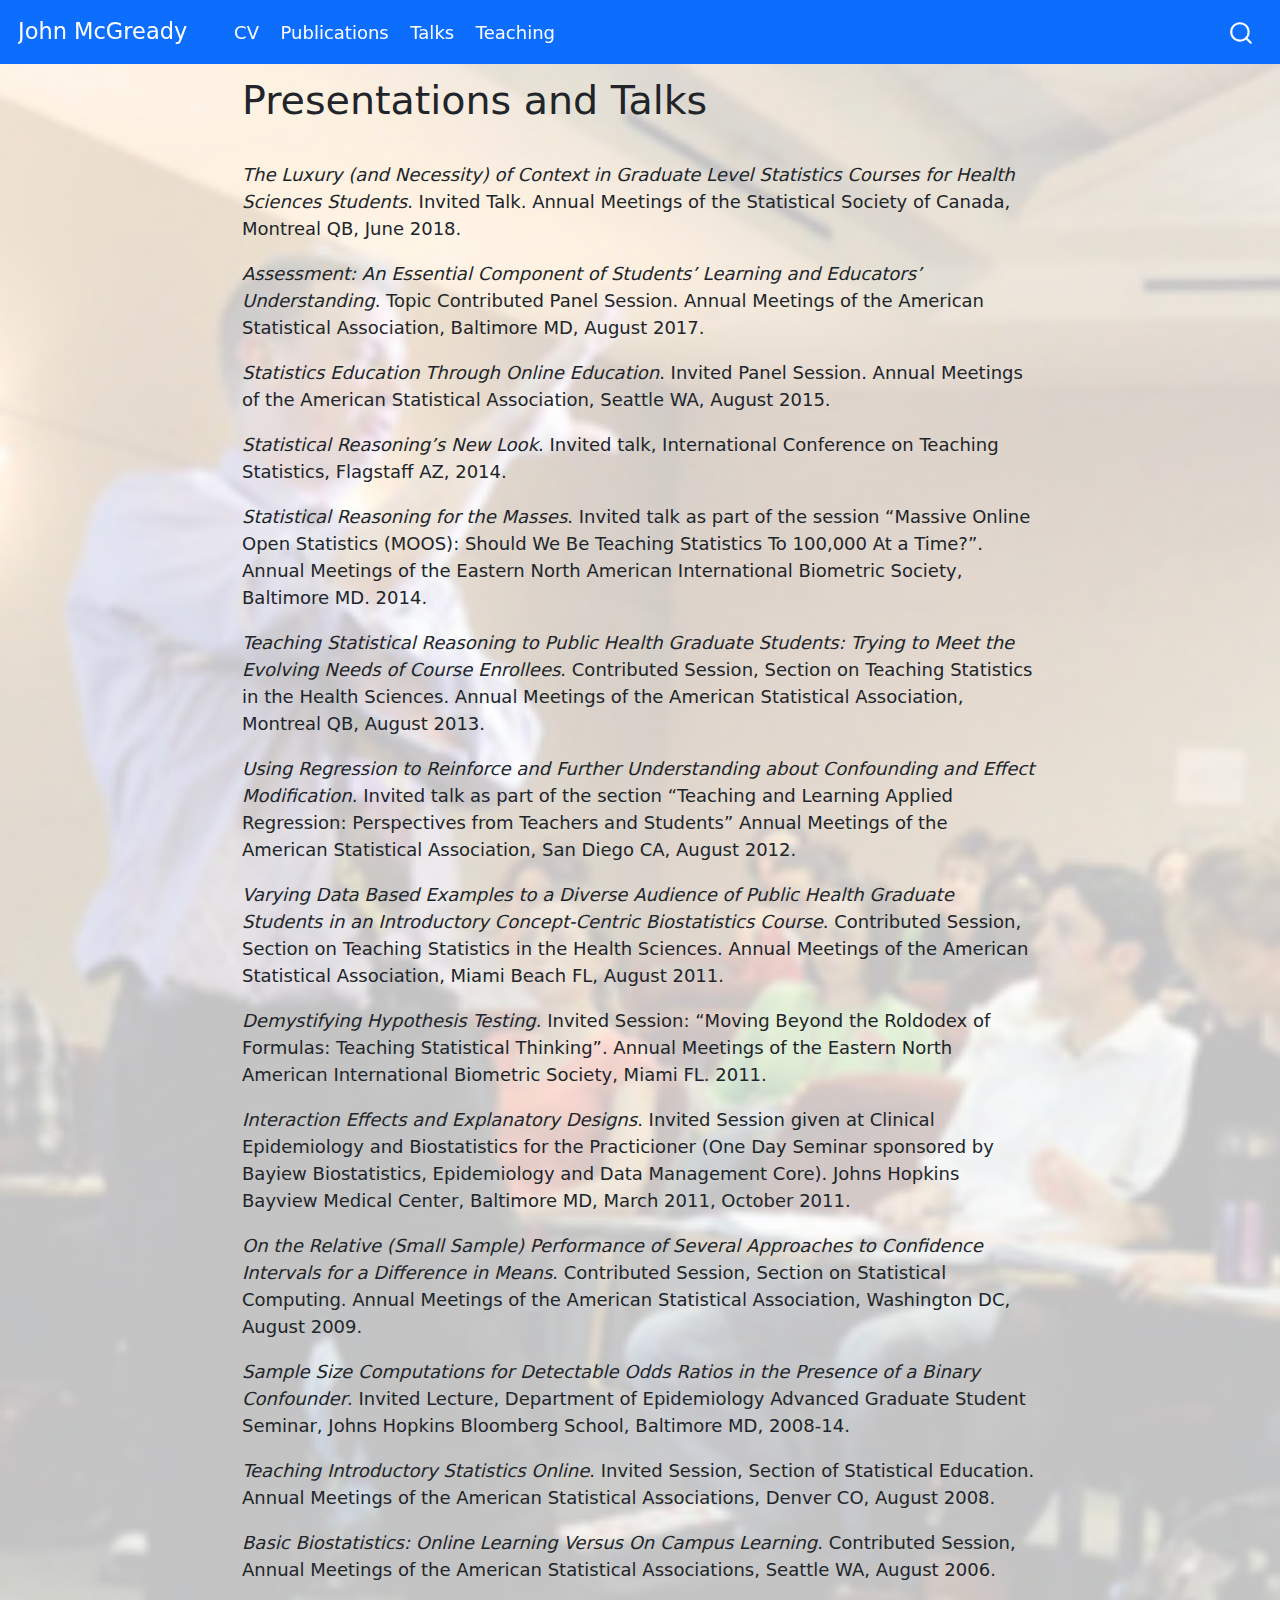
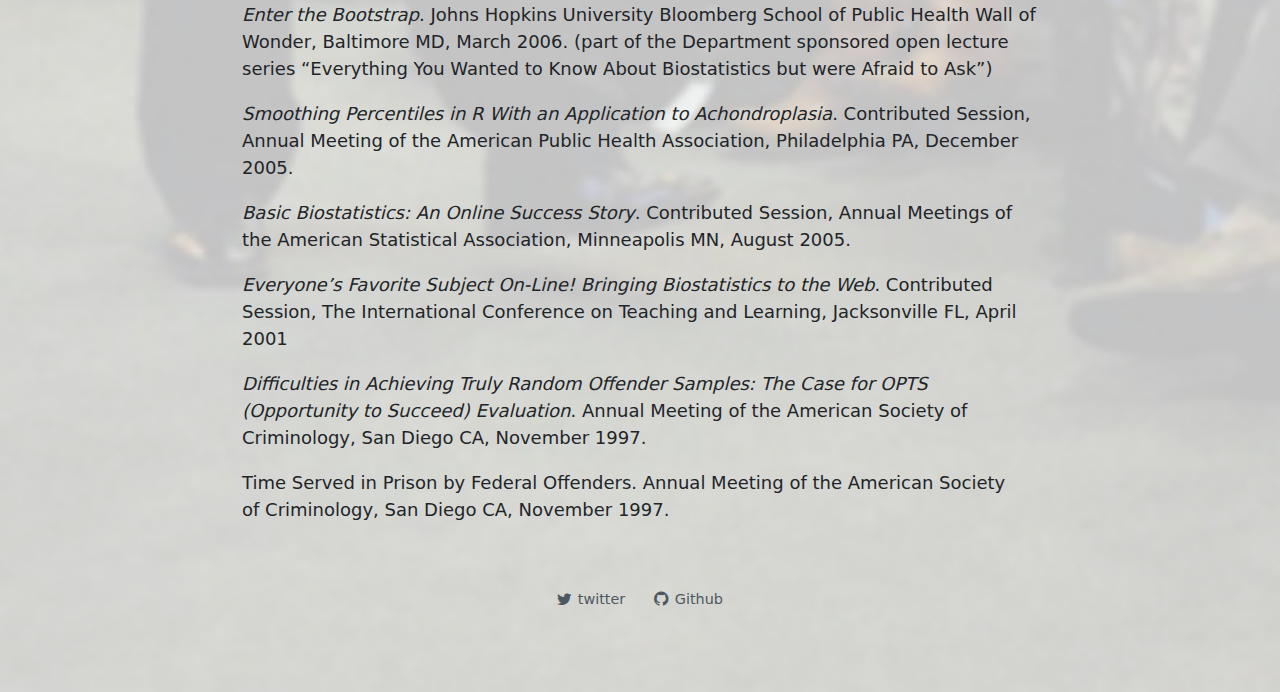
<file: _site/talks.html>
<!DOCTYPE html>
<html xmlns="http://www.w3.org/1999/xhtml" lang="en" xml:lang="en"><head>

<meta charset="utf-8">
<meta name="generator" content="quarto-1.2.247">

<meta name="viewport" content="width=device-width, initial-scale=1.0, user-scalable=yes">


<title>John McGready - Presentations and Talks</title>
<style>
code{white-space: pre-wrap;}
span.smallcaps{font-variant: small-caps;}
div.columns{display: flex; gap: min(4vw, 1.5em);}
div.column{flex: auto; overflow-x: auto;}
div.hanging-indent{margin-left: 1.5em; text-indent: -1.5em;}
ul.task-list{list-style: none;}
ul.task-list li input[type="checkbox"] {
  width: 0.8em;
  margin: 0 0.8em 0.2em -1.6em;
  vertical-align: middle;
}
</style>


<script src="site_libs/quarto-nav/quarto-nav.js"></script>
<script src="site_libs/quarto-nav/headroom.min.js"></script>
<script src="site_libs/clipboard/clipboard.min.js"></script>
<script src="site_libs/quarto-search/autocomplete.umd.js"></script>
<script src="site_libs/quarto-search/fuse.min.js"></script>
<script src="site_libs/quarto-search/quarto-search.js"></script>
<meta name="quarto:offset" content="./">
<script src="site_libs/quarto-html/quarto.js"></script>
<script src="site_libs/quarto-html/popper.min.js"></script>
<script src="site_libs/quarto-html/tippy.umd.min.js"></script>
<link href="site_libs/quarto-html/tippy.css" rel="stylesheet">
<link href="site_libs/quarto-html/quarto-syntax-highlighting.css" rel="stylesheet" id="quarto-text-highlighting-styles">
<script src="site_libs/bootstrap/bootstrap.min.js"></script>
<link href="site_libs/bootstrap/bootstrap-icons.css" rel="stylesheet">
<link href="site_libs/bootstrap/bootstrap.min.css" rel="stylesheet" id="quarto-bootstrap" data-mode="light">
<script id="quarto-search-options" type="application/json">{
  "location": "navbar",
  "copy-button": false,
  "collapse-after": 3,
  "panel-placement": "end",
  "type": "overlay",
  "limit": 20,
  "language": {
    "search-no-results-text": "No results",
    "search-matching-documents-text": "matching documents",
    "search-copy-link-title": "Copy link to search",
    "search-hide-matches-text": "Hide additional matches",
    "search-more-match-text": "more match in this document",
    "search-more-matches-text": "more matches in this document",
    "search-clear-button-title": "Clear",
    "search-detached-cancel-button-title": "Cancel",
    "search-submit-button-title": "Submit"
  }
}</script>


<link rel="stylesheet" href="styles.css">
</head>

<body class="nav-fixed fullcontent">

<div id="quarto-search-results"></div>
  <header id="quarto-header" class="headroom fixed-top">
    <nav class="navbar navbar-expand-lg navbar-dark ">
      <div class="navbar-container container-fluid">
      <div class="navbar-brand-container">
    <a class="navbar-brand" href="./index.html">
    <span class="navbar-title">John McGready</span>
    </a>
  </div>
          <button class="navbar-toggler" type="button" data-bs-toggle="collapse" data-bs-target="#navbarCollapse" aria-controls="navbarCollapse" aria-expanded="false" aria-label="Toggle navigation" onclick="if (window.quartoToggleHeadroom) { window.quartoToggleHeadroom(); }">
  <span class="navbar-toggler-icon"></span>
</button>
          <div class="collapse navbar-collapse" id="navbarCollapse">
            <ul class="navbar-nav navbar-nav-scroll me-auto">
  <li class="nav-item">
    <a class="nav-link" href="./cv.html">
 <span class="menu-text">CV</span></a>
  </li>  
  <li class="nav-item">
    <a class="nav-link" href="./pubs.html">
 <span class="menu-text">Publications</span></a>
  </li>  
  <li class="nav-item">
    <a class="nav-link active" href="./talks.html" aria-current="page">
 <span class="menu-text">Talks</span></a>
  </li>  
  <li class="nav-item">
    <a class="nav-link" href="./teach.html">
 <span class="menu-text">Teaching</span></a>
  </li>  
</ul>
              <div id="quarto-search" class="" title="Search"></div>
          </div> <!-- /navcollapse -->
      </div> <!-- /container-fluid -->
    </nav>
</header>
<!-- content -->
<div id="quarto-content" class="quarto-container page-columns page-rows-contents page-layout-article page-navbar">
<!-- sidebar -->
<!-- margin-sidebar -->
    
<!-- main -->
<div class="quarto-about-marquee">
  <div class="about-image-container">
  </div>
  <div class="about-contents">
    <header id="title-block-header" class="quarto-title-block default">
<div class="quarto-title">
<h1 class="title">Presentations and Talks</h1>
</div>
<div class="quarto-title-meta">
  </div>
</header> <main class="content" id="quarto-document-content">
<p><i>The Luxury (and Necessity) of Context in Graduate Level Statistics Courses for Health Sciences Students</i>. Invited Talk. Annual Meetings of the Statistical Society of Canada, Montreal QB, June 2018.</p>
<p><i>Assessment: An Essential Component of Students’ Learning and Educators’ Understanding</i>. Topic Contributed Panel Session. Annual Meetings of the American Statistical Association, Baltimore MD, August 2017.</p>
<p><i>Statistics Education Through Online Education</i>. Invited Panel Session. Annual Meetings of the American Statistical Association, Seattle WA, August 2015.</p>
<p><i>Statistical Reasoning’s New Look</i>. Invited talk, International Conference on Teaching Statistics, Flagstaff AZ, 2014.</p>
<p><i>Statistical Reasoning for the Masses</i>. Invited talk as part of the session “Massive Online Open Statistics (MOOS): Should We Be Teaching Statistics To 100,000 At a Time?”. Annual Meetings of the Eastern North American International Biometric Society, Baltimore MD. 2014.</p>
<p><i>Teaching Statistical Reasoning to Public Health Graduate Students: Trying to Meet the Evolving Needs of Course Enrollees</i>. Contributed Session, Section on Teaching Statistics in the Health Sciences. Annual Meetings of the American Statistical Association, Montreal QB, August 2013.</p>
<p><i>Using Regression to Reinforce and Further Understanding about Confounding and Effect Modification</i>. Invited talk as part of the section “Teaching and Learning Applied Regression: Perspectives from Teachers and Students” Annual Meetings of the American Statistical Association, San Diego CA, August 2012.</p>
<p><i>Varying Data Based Examples to a Diverse Audience of Public Health Graduate Students in an Introductory Concept-Centric Biostatistics Course</i>. Contributed Session, Section on Teaching Statistics in the Health Sciences. Annual Meetings of the American Statistical Association, Miami Beach FL, August 2011.</p>
<p><i>Demystifying Hypothesis Testing</i>. Invited Session: “Moving Beyond the Roldodex of Formulas: Teaching Statistical Thinking”. Annual Meetings of the Eastern North American International Biometric Society, Miami FL. 2011.</p>
<p><i>Interaction Effects and Explanatory Designs</i>. Invited Session given at Clinical Epidemiology and Biostatistics for the Practicioner (One Day Seminar sponsored by Bayiew Biostatistics, Epidemiology and Data Management Core). Johns Hopkins Bayview Medical Center, Baltimore MD, March 2011, October 2011.</p>
<p><i>On the Relative (Small Sample) Performance of Several Approaches to Confidence Intervals for a Difference in Means</i>. Contributed Session, Section on Statistical Computing. Annual Meetings of the American Statistical Association, Washington DC, August 2009.</p>
<p><i>Sample Size Computations for Detectable Odds Ratios in the Presence of a Binary Confounder</i>. Invited Lecture, Department of Epidemiology Advanced Graduate Student Seminar, Johns Hopkins Bloomberg School, Baltimore MD, 2008-14.</p>
<p><i>Teaching Introductory Statistics Online</i>. Invited Session, Section of Statistical Education. Annual Meetings of the American Statistical Associations, Denver CO, August 2008.</p>
<p><i>Basic Biostatistics: Online Learning Versus On Campus Learning</i>. Contributed Session, Annual Meetings of the American Statistical Associations, Seattle WA, August 2006.</p>
<p><i>Enter the Bootstrap</i>. Johns Hopkins University Bloomberg School of Public Health Wall of Wonder, Baltimore MD, March 2006. (part of the Department sponsored open lecture series “Everything You Wanted to Know About Biostatistics but were Afraid to Ask”)</p>
<p><i>Smoothing Percentiles in R With an Application to Achondroplasia</i>. Contributed Session, Annual Meeting of the American Public Health Association, Philadelphia PA, December 2005.</p>
<p><i>Basic Biostatistics: An Online Success Story</i>. Contributed Session, Annual Meetings of the American Statistical Association, Minneapolis MN, August 2005.</p>
<p><i>Everyone’s Favorite Subject On-Line! Bringing Biostatistics to the Web</i>. Contributed Session, The International Conference on Teaching and Learning, Jacksonville FL, April 2001</p>
<p><i>Difficulties in Achieving Truly Random Offender Samples: The Case for OPTS (Opportunity to Succeed) Evaluation</i>. Annual Meeting of the American Society of Criminology, San Diego CA, November 1997.</p>
<p>Time Served in Prison by Federal Offenders. Annual Meeting of the American Society<br>
of Criminology, San Diego CA, November 1997.</p>


</main> 
    <div class="about-footer"><div class="about-links">
  <a href="https://twitter.com" class="about-link">
    <i class="bi bi-twitter"></i>
     <span class="about-link-text">twitter</span>
  </a>
  <a href="https://github.com" class="about-link">
    <i class="bi bi-github"></i>
     <span class="about-link-text">Github</span>
  </a>
</div>
</div>
  </div>
</div>
 <!-- /main -->
<script id="quarto-html-after-body" type="application/javascript">
window.document.addEventListener("DOMContentLoaded", function (event) {
  const toggleBodyColorMode = (bsSheetEl) => {
    const mode = bsSheetEl.getAttribute("data-mode");
    const bodyEl = window.document.querySelector("body");
    if (mode === "dark") {
      bodyEl.classList.add("quarto-dark");
      bodyEl.classList.remove("quarto-light");
    } else {
      bodyEl.classList.add("quarto-light");
      bodyEl.classList.remove("quarto-dark");
    }
  }
  const toggleBodyColorPrimary = () => {
    const bsSheetEl = window.document.querySelector("link#quarto-bootstrap");
    if (bsSheetEl) {
      toggleBodyColorMode(bsSheetEl);
    }
  }
  toggleBodyColorPrimary();  
  const clipboard = new window.ClipboardJS('.code-copy-button', {
    target: function(trigger) {
      return trigger.previousElementSibling;
    }
  });
  clipboard.on('success', function(e) {
    // button target
    const button = e.trigger;
    // don't keep focus
    button.blur();
    // flash "checked"
    button.classList.add('code-copy-button-checked');
    var currentTitle = button.getAttribute("title");
    button.setAttribute("title", "Copied!");
    let tooltip;
    if (window.bootstrap) {
      button.setAttribute("data-bs-toggle", "tooltip");
      button.setAttribute("data-bs-placement", "left");
      button.setAttribute("data-bs-title", "Copied!");
      tooltip = new bootstrap.Tooltip(button, 
        { trigger: "manual", 
          customClass: "code-copy-button-tooltip",
          offset: [0, -8]});
      tooltip.show();    
    }
    setTimeout(function() {
      if (tooltip) {
        tooltip.hide();
        button.removeAttribute("data-bs-title");
        button.removeAttribute("data-bs-toggle");
        button.removeAttribute("data-bs-placement");
      }
      button.setAttribute("title", currentTitle);
      button.classList.remove('code-copy-button-checked');
    }, 1000);
    // clear code selection
    e.clearSelection();
  });
  function tippyHover(el, contentFn) {
    const config = {
      allowHTML: true,
      content: contentFn,
      maxWidth: 500,
      delay: 100,
      arrow: false,
      appendTo: function(el) {
          return el.parentElement;
      },
      interactive: true,
      interactiveBorder: 10,
      theme: 'quarto',
      placement: 'bottom-start'
    };
    window.tippy(el, config); 
  }
  const noterefs = window.document.querySelectorAll('a[role="doc-noteref"]');
  for (var i=0; i<noterefs.length; i++) {
    const ref = noterefs[i];
    tippyHover(ref, function() {
      // use id or data attribute instead here
      let href = ref.getAttribute('data-footnote-href') || ref.getAttribute('href');
      try { href = new URL(href).hash; } catch {}
      const id = href.replace(/^#\/?/, "");
      const note = window.document.getElementById(id);
      return note.innerHTML;
    });
  }
  const findCites = (el) => {
    const parentEl = el.parentElement;
    if (parentEl) {
      const cites = parentEl.dataset.cites;
      if (cites) {
        return {
          el,
          cites: cites.split(' ')
        };
      } else {
        return findCites(el.parentElement)
      }
    } else {
      return undefined;
    }
  };
  var bibliorefs = window.document.querySelectorAll('a[role="doc-biblioref"]');
  for (var i=0; i<bibliorefs.length; i++) {
    const ref = bibliorefs[i];
    const citeInfo = findCites(ref);
    if (citeInfo) {
      tippyHover(citeInfo.el, function() {
        var popup = window.document.createElement('div');
        citeInfo.cites.forEach(function(cite) {
          var citeDiv = window.document.createElement('div');
          citeDiv.classList.add('hanging-indent');
          citeDiv.classList.add('csl-entry');
          var biblioDiv = window.document.getElementById('ref-' + cite);
          if (biblioDiv) {
            citeDiv.innerHTML = biblioDiv.innerHTML;
          }
          popup.appendChild(citeDiv);
        });
        return popup.innerHTML;
      });
    }
  }
});
</script>
</div> <!-- /content -->



</body></html>
</file>
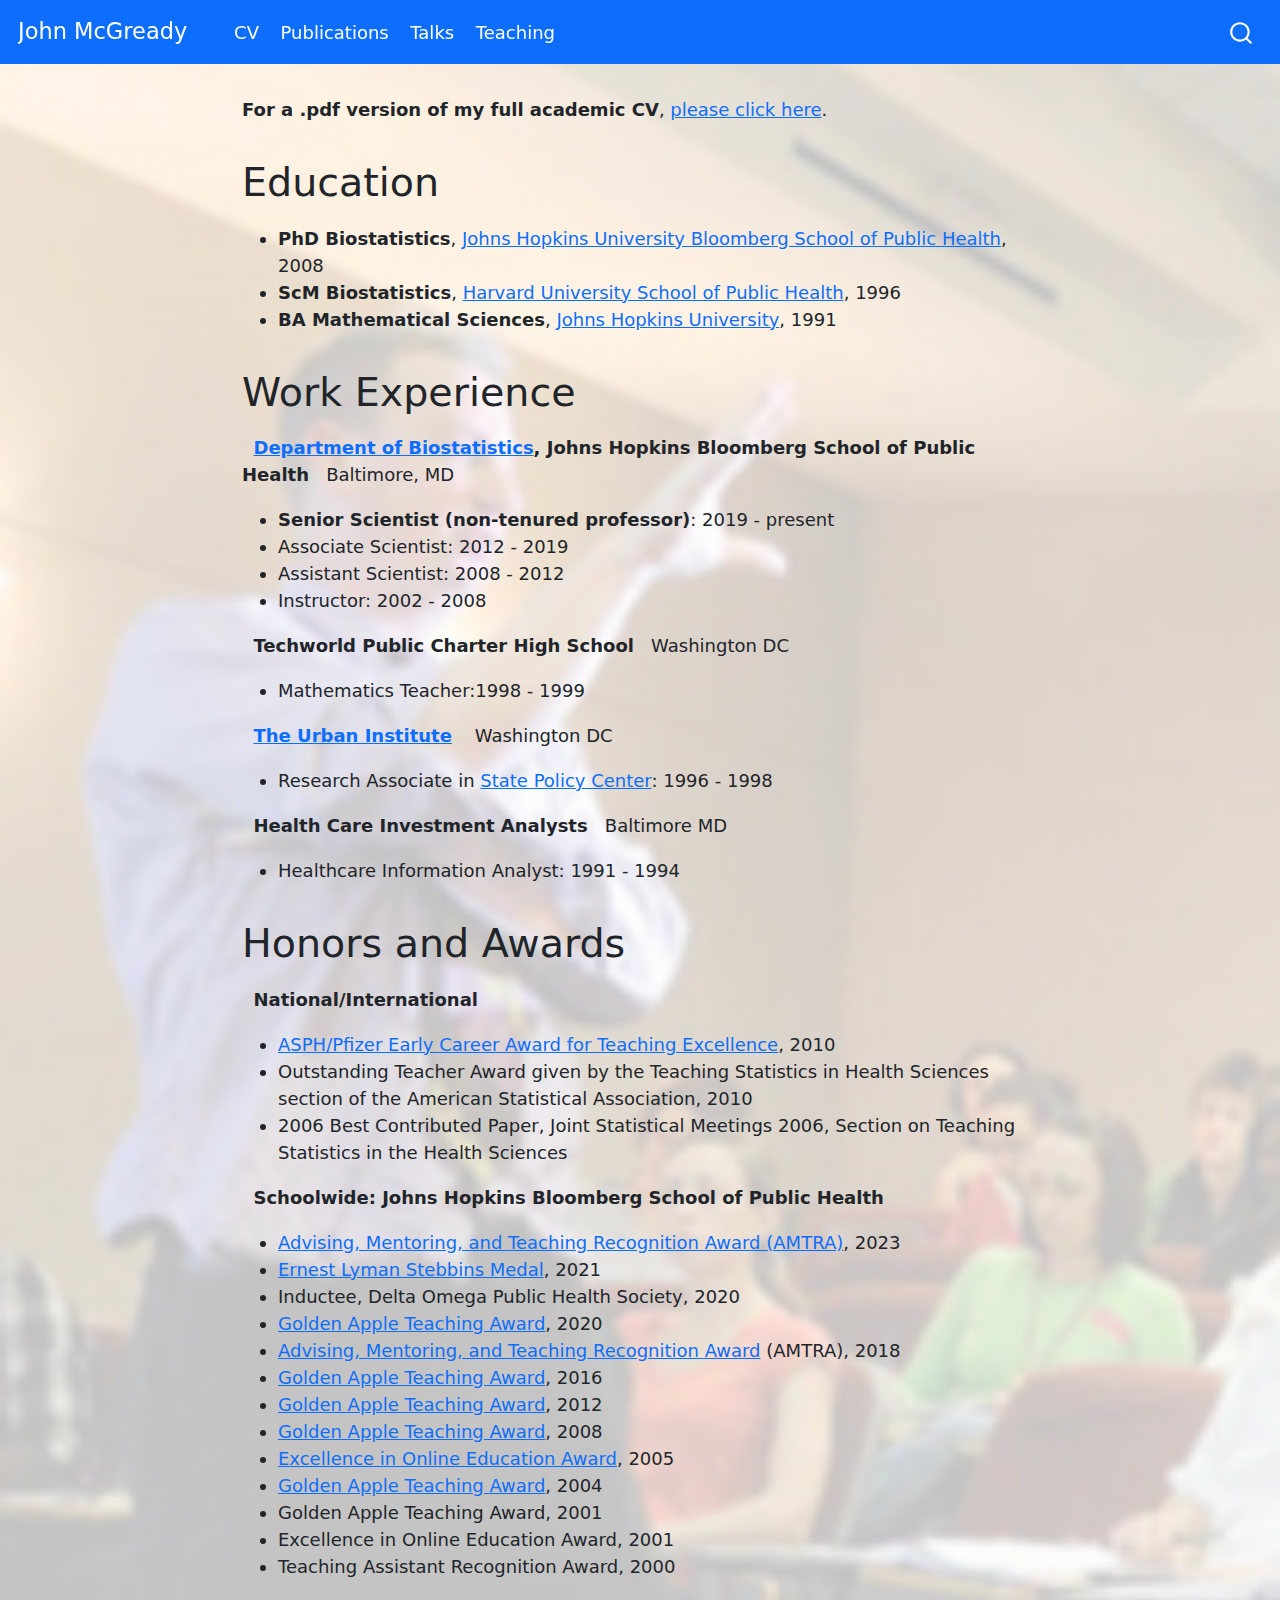
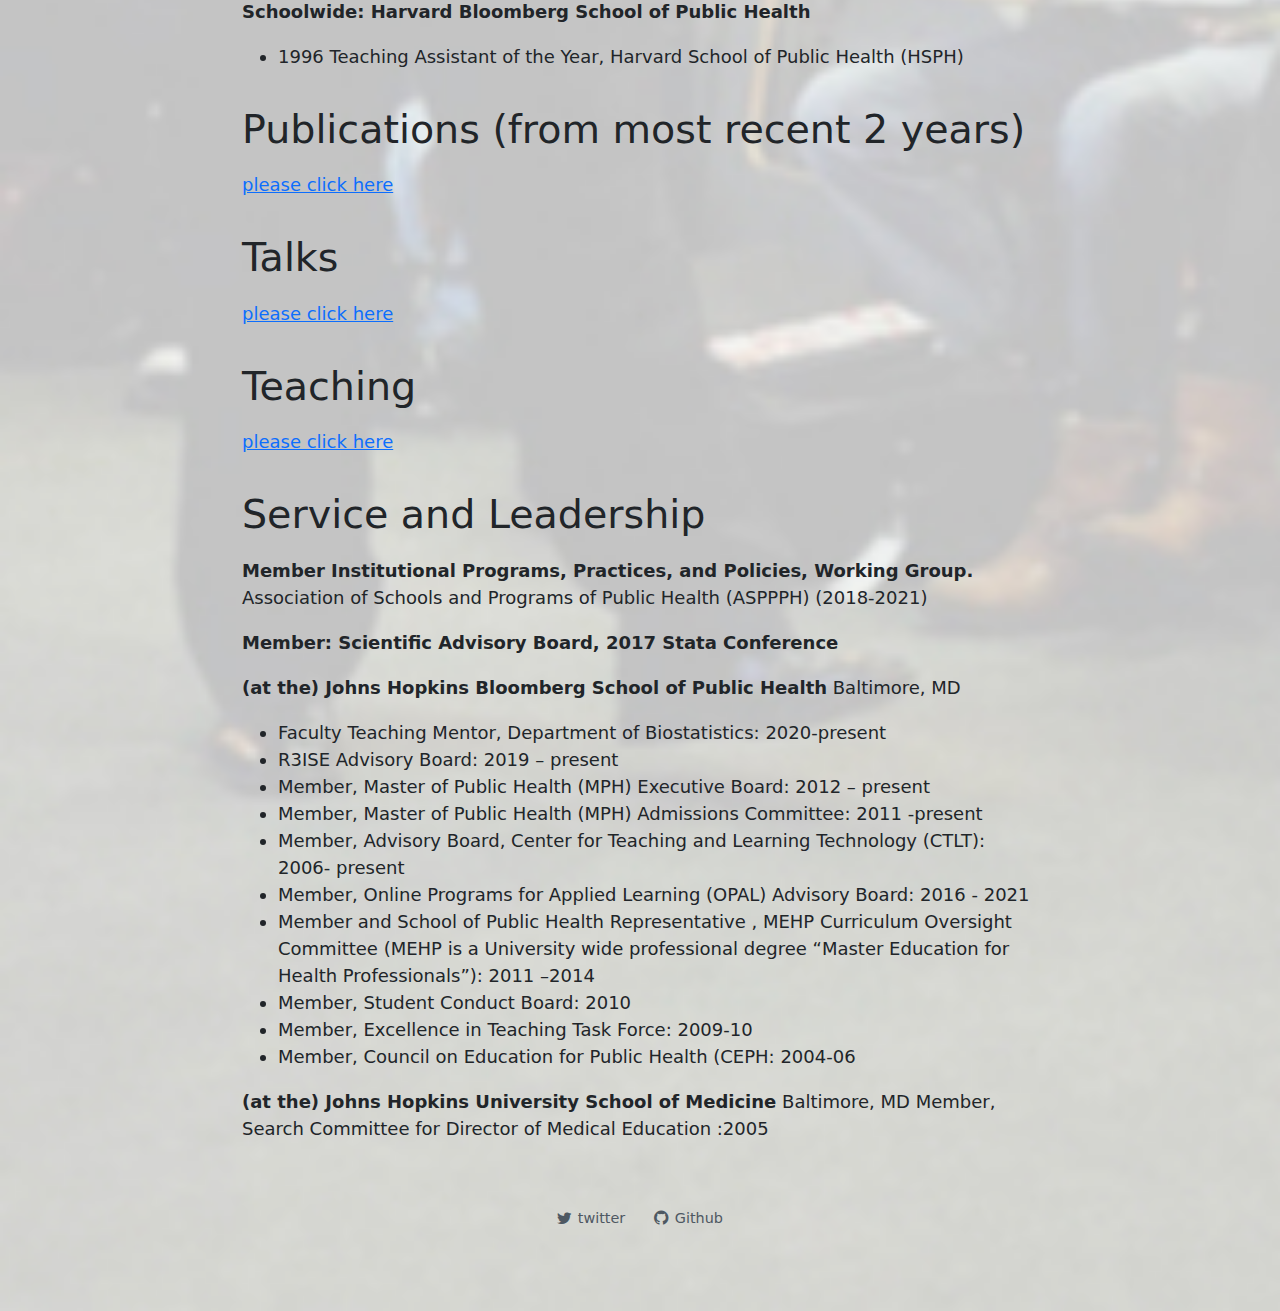
<file: docs/cv.html>
<!DOCTYPE html>
<html xmlns="http://www.w3.org/1999/xhtml" lang="en" xml:lang="en"><head>

<meta charset="utf-8">
<meta name="generator" content="quarto-1.2.247">

<meta name="viewport" content="width=device-width, initial-scale=1.0, user-scalable=yes">


<title>John McGready -</title>
<style>
code{white-space: pre-wrap;}
span.smallcaps{font-variant: small-caps;}
div.columns{display: flex; gap: min(4vw, 1.5em);}
div.column{flex: auto; overflow-x: auto;}
div.hanging-indent{margin-left: 1.5em; text-indent: -1.5em;}
ul.task-list{list-style: none;}
ul.task-list li input[type="checkbox"] {
  width: 0.8em;
  margin: 0 0.8em 0.2em -1.6em;
  vertical-align: middle;
}
</style>


<script src="site_libs/quarto-nav/quarto-nav.js"></script>
<script src="site_libs/quarto-nav/headroom.min.js"></script>
<script src="site_libs/clipboard/clipboard.min.js"></script>
<script src="site_libs/quarto-search/autocomplete.umd.js"></script>
<script src="site_libs/quarto-search/fuse.min.js"></script>
<script src="site_libs/quarto-search/quarto-search.js"></script>
<meta name="quarto:offset" content="./">
<script src="site_libs/quarto-html/quarto.js"></script>
<script src="site_libs/quarto-html/popper.min.js"></script>
<script src="site_libs/quarto-html/tippy.umd.min.js"></script>
<link href="site_libs/quarto-html/tippy.css" rel="stylesheet">
<link href="site_libs/quarto-html/quarto-syntax-highlighting.css" rel="stylesheet" id="quarto-text-highlighting-styles">
<script src="site_libs/bootstrap/bootstrap.min.js"></script>
<link href="site_libs/bootstrap/bootstrap-icons.css" rel="stylesheet">
<link href="site_libs/bootstrap/bootstrap.min.css" rel="stylesheet" id="quarto-bootstrap" data-mode="light">
<script id="quarto-search-options" type="application/json">{
  "location": "navbar",
  "copy-button": false,
  "collapse-after": 3,
  "panel-placement": "end",
  "type": "overlay",
  "limit": 20,
  "language": {
    "search-no-results-text": "No results",
    "search-matching-documents-text": "matching documents",
    "search-copy-link-title": "Copy link to search",
    "search-hide-matches-text": "Hide additional matches",
    "search-more-match-text": "more match in this document",
    "search-more-matches-text": "more matches in this document",
    "search-clear-button-title": "Clear",
    "search-detached-cancel-button-title": "Cancel",
    "search-submit-button-title": "Submit"
  }
}</script>


<link rel="stylesheet" href="styles.css">
</head>

<body class="nav-fixed fullcontent">

<div id="quarto-search-results"></div>
  <header id="quarto-header" class="headroom fixed-top">
    <nav class="navbar navbar-expand-lg navbar-dark ">
      <div class="navbar-container container-fluid">
      <div class="navbar-brand-container">
    <a class="navbar-brand" href="./index.html">
    <span class="navbar-title">John McGready</span>
    </a>
  </div>
          <button class="navbar-toggler" type="button" data-bs-toggle="collapse" data-bs-target="#navbarCollapse" aria-controls="navbarCollapse" aria-expanded="false" aria-label="Toggle navigation" onclick="if (window.quartoToggleHeadroom) { window.quartoToggleHeadroom(); }">
  <span class="navbar-toggler-icon"></span>
</button>
          <div class="collapse navbar-collapse" id="navbarCollapse">
            <ul class="navbar-nav navbar-nav-scroll me-auto">
  <li class="nav-item">
    <a class="nav-link active" href="./cv.html" aria-current="page">
 <span class="menu-text">CV</span></a>
  </li>  
  <li class="nav-item">
    <a class="nav-link" href="./pubs.html">
 <span class="menu-text">Publications</span></a>
  </li>  
  <li class="nav-item">
    <a class="nav-link" href="./talks.html">
 <span class="menu-text">Talks</span></a>
  </li>  
  <li class="nav-item">
    <a class="nav-link" href="./teach.html">
 <span class="menu-text">Teaching</span></a>
  </li>  
</ul>
              <div id="quarto-search" class="" title="Search"></div>
          </div> <!-- /navcollapse -->
      </div> <!-- /container-fluid -->
    </nav>
</header>
<!-- content -->
<div id="quarto-content" class="quarto-container page-columns page-rows-contents page-layout-article page-navbar">
<!-- sidebar -->
<!-- margin-sidebar -->
    
<!-- main -->
<div class="quarto-about-marquee">
  <div class="about-image-container">
  </div>
  <div class="about-contents">
     <main class="content" id="quarto-document-content">
<p><strong>For a .pdf version of my full academic CV</strong>, <a href="./files/cv.pdf">please click here</a>.</p>
<section id="education" class="level1">
<h1>Education</h1>
<ul>
<li><strong>PhD Biostatistics</strong>, <a href="www.biostat.jhsph.edu">Johns Hopkins University Bloomberg School of Public Health</a>, 2008</li>
<li><strong>ScM Biostatistics</strong>, <a href="https://www.hsph.harvard.edu/biostatistics/">Harvard University School of Public Health</a>, 1996</li>
<li><strong>BA Mathematical Sciences</strong>, <a href="https://engineering.jhu.edu/ams/">Johns Hopkins University</a>, 1991</li>
</ul>
</section>
<section id="work-experience" class="level1">
<h1>Work Experience</h1>
<p>&nbsp; <a href="biostats.jhsph.edu"><strong>Department of Biostatistics</strong></a><strong>, Johns Hopkins Bloomberg School of Public Health</strong> &nbsp;&nbsp;Baltimore, MD</p>
<ul>
<li><strong>Senior Scientist (non-tenured professor)</strong>: 2019 - present</li>
<li>Associate Scientist: 2012 - 2019</li>
<li>Assistant Scientist: 2008 - 2012</li>
<li>Instructor: 2002 - 2008</li>
</ul>
<p>&nbsp; <strong>Techworld Public Charter High School</strong> &nbsp;&nbsp;Washington DC</p>
<ul>
<li>Mathematics Teacher:1998 - 1999</li>
</ul>
<p>&nbsp; <a href="https://www.urban.org"><strong>The Urban Institute</strong></a> &nbsp;&nbsp; Washington DC</p>
<ul>
<li>Research Associate in <a href="https://www.urban.org/policy-centers/justice-policy-center">State Policy Center</a>: 1996 - 1998</li>
</ul>
<p>&nbsp; <strong>Health Care Investment Analysts</strong> &nbsp;&nbsp;Baltimore MD</p>
<ul>
<li>Healthcare Information Analyst: 1991 - 1994</li>
</ul>
</section>
<section id="honors-and-awards" class="level1">
<h1>Honors and Awards</h1>
<p>&nbsp; <strong>National/International</strong></p>
<ul>
<li><a href="https://publichealth.jhu.edu/2010/asph-pfizer-award">ASPH/Pfizer Early Career Award for Teaching Excellence</a>, 2010</li>
<li>Outstanding Teacher Award given by the Teaching Statistics in Health Sciences section of the American Statistical Association, 2010</li>
<li>2006 Best Contributed Paper, Joint Statistical Meetings 2006, Section on Teaching Statistics in the Health Sciences</li>
</ul>
<p>&nbsp; <strong>Schoolwide: Johns Hopkins Bloomberg School of Public Health</strong></p>
<ul>
<li><a href="./images/amtra2023 - 1.jpeg">Advising, Mentoring, and Teaching Recognition Award (AMTRA)</a>, 2023</li>
<li><a href="https://publichealth.jhu.edu/offices-and-services/office-of-academic-affairs/faculty-recognition/ernest-lyman-stebbins-medal">Ernest Lyman Stebbins Medal</a>, 2021</li>
<li>Inductee, Delta Omega Public Health Society, 2020</li>
<li><a href="https://publichealth.jhu.edu/offices-and-services/office-of-academic-affairs/faculty-recognition/student-assembly-awards">Golden Apple Teaching Award</a>, 2020</li>
<li><a href="https://publichealth.jhu.edu/offices-and-services/office-of-academic-affairs/faculty-recognition/student-assembly-awards">Advising, Mentoring, and Teaching Recognition Award</a> (AMTRA), 2018</li>
<li><a href="https://publichealth.jhu.edu/offices-and-services/office-of-academic-affairs/faculty-recognition/student-assembly-awards">Golden Apple Teaching Award</a>, 2016</li>
<li><a href="https://issuu.com/johnshopkins/docs/21may_issue__all_sixteen_pages_/8">Golden Apple Teaching Award</a>, 2012</li>
<li><a href="https://publichealth.jhu.edu/2008/golden-apple-award-bios-2008">Golden Apple Teaching Award</a>, 2008</li>
<li><a href="https://publichealth.jhu.edu/2005/ctlt-excellence-awards">Excellence in Online Education Award</a>, 2005</li>
<li><a href="https://publichealth.jhu.edu/2004/golden-apples-2004">Golden Apple Teaching Award</a>, 2004</li>
<li>Golden Apple Teaching Award, 2001</li>
<li>Excellence in Online Education Award, 2001</li>
<li>Teaching Assistant Recognition Award, 2000</li>
</ul>
<p><strong>Schoolwide: Harvard Bloomberg School of Public Health</strong></p>
<ul>
<li>1996 Teaching Assistant of the Year, Harvard School of Public Health (HSPH)</li>
</ul>
</section>
<section id="publications-from-most-recent-2-years" class="level1">
<h1>Publications (from most recent 2 years)</h1>
<p><a href="./pubs.html">please click here</a></p>
</section>
<section id="talks" class="level1">
<h1>Talks</h1>
<p><a href="./talks.html">please click here</a></p>
</section>
<section id="teaching" class="level1">
<h1>Teaching</h1>
<p><a href="./teach.html">please click here</a></p>
</section>
<section id="service-and-leadership" class="level1">
<h1>Service and Leadership</h1>
<p><strong>Member Institutional Programs, Practices, and Policies, Working Group.</strong> Association of Schools and Programs of Public Health (ASPPPH) (2018-2021)</p>
<p><strong>Member: Scientific Advisory Board, 2017 Stata Conference</strong></p>
<p><strong>(at the) Johns Hopkins Bloomberg School of Public Health</strong> Baltimore, MD</p>
<ul>
<li>Faculty Teaching Mentor, Department of Biostatistics: 2020-present</li>
<li>R3ISE Advisory Board: 2019 – present</li>
<li>Member, Master of Public Health (MPH) Executive Board: 2012 – present</li>
<li>Member, Master of Public Health (MPH) Admissions Committee: 2011 -present</li>
<li>Member, Advisory Board, Center for Teaching and Learning Technology (CTLT): 2006- present</li>
<li>Member, Online Programs for Applied Learning (OPAL) Advisory Board: 2016 - 2021</li>
<li>Member and School of Public Health Representative , MEHP Curriculum Oversight Committee (MEHP is a University wide professional degree “Master Education for Health Professionals”): 2011 –2014</li>
<li>Member, Student Conduct Board: 2010</li>
<li>Member, Excellence in Teaching Task Force: 2009-10</li>
<li>Member, Council on Education for Public Health (CEPH: 2004-06</li>
</ul>
<p><strong>(at the) Johns Hopkins University School of Medicine</strong> Baltimore, MD Member, Search Committee for Director of Medical Education :2005</p>


</section>
</main> 
    <div class="about-footer"><div class="about-links">
  <a href="https://twitter.com" class="about-link">
    <i class="bi bi-twitter"></i>
     <span class="about-link-text">twitter</span>
  </a>
  <a href="https://github.com" class="about-link">
    <i class="bi bi-github"></i>
     <span class="about-link-text">Github</span>
  </a>
</div>
</div>
  </div>
</div>
 <!-- /main -->
<script id="quarto-html-after-body" type="application/javascript">
window.document.addEventListener("DOMContentLoaded", function (event) {
  const toggleBodyColorMode = (bsSheetEl) => {
    const mode = bsSheetEl.getAttribute("data-mode");
    const bodyEl = window.document.querySelector("body");
    if (mode === "dark") {
      bodyEl.classList.add("quarto-dark");
      bodyEl.classList.remove("quarto-light");
    } else {
      bodyEl.classList.add("quarto-light");
      bodyEl.classList.remove("quarto-dark");
    }
  }
  const toggleBodyColorPrimary = () => {
    const bsSheetEl = window.document.querySelector("link#quarto-bootstrap");
    if (bsSheetEl) {
      toggleBodyColorMode(bsSheetEl);
    }
  }
  toggleBodyColorPrimary();  
  const clipboard = new window.ClipboardJS('.code-copy-button', {
    target: function(trigger) {
      return trigger.previousElementSibling;
    }
  });
  clipboard.on('success', function(e) {
    // button target
    const button = e.trigger;
    // don't keep focus
    button.blur();
    // flash "checked"
    button.classList.add('code-copy-button-checked');
    var currentTitle = button.getAttribute("title");
    button.setAttribute("title", "Copied!");
    let tooltip;
    if (window.bootstrap) {
      button.setAttribute("data-bs-toggle", "tooltip");
      button.setAttribute("data-bs-placement", "left");
      button.setAttribute("data-bs-title", "Copied!");
      tooltip = new bootstrap.Tooltip(button, 
        { trigger: "manual", 
          customClass: "code-copy-button-tooltip",
          offset: [0, -8]});
      tooltip.show();    
    }
    setTimeout(function() {
      if (tooltip) {
        tooltip.hide();
        button.removeAttribute("data-bs-title");
        button.removeAttribute("data-bs-toggle");
        button.removeAttribute("data-bs-placement");
      }
      button.setAttribute("title", currentTitle);
      button.classList.remove('code-copy-button-checked');
    }, 1000);
    // clear code selection
    e.clearSelection();
  });
  function tippyHover(el, contentFn) {
    const config = {
      allowHTML: true,
      content: contentFn,
      maxWidth: 500,
      delay: 100,
      arrow: false,
      appendTo: function(el) {
          return el.parentElement;
      },
      interactive: true,
      interactiveBorder: 10,
      theme: 'quarto',
      placement: 'bottom-start'
    };
    window.tippy(el, config); 
  }
  const noterefs = window.document.querySelectorAll('a[role="doc-noteref"]');
  for (var i=0; i<noterefs.length; i++) {
    const ref = noterefs[i];
    tippyHover(ref, function() {
      // use id or data attribute instead here
      let href = ref.getAttribute('data-footnote-href') || ref.getAttribute('href');
      try { href = new URL(href).hash; } catch {}
      const id = href.replace(/^#\/?/, "");
      const note = window.document.getElementById(id);
      return note.innerHTML;
    });
  }
  const findCites = (el) => {
    const parentEl = el.parentElement;
    if (parentEl) {
      const cites = parentEl.dataset.cites;
      if (cites) {
        return {
          el,
          cites: cites.split(' ')
        };
      } else {
        return findCites(el.parentElement)
      }
    } else {
      return undefined;
    }
  };
  var bibliorefs = window.document.querySelectorAll('a[role="doc-biblioref"]');
  for (var i=0; i<bibliorefs.length; i++) {
    const ref = bibliorefs[i];
    const citeInfo = findCites(ref);
    if (citeInfo) {
      tippyHover(citeInfo.el, function() {
        var popup = window.document.createElement('div');
        citeInfo.cites.forEach(function(cite) {
          var citeDiv = window.document.createElement('div');
          citeDiv.classList.add('hanging-indent');
          citeDiv.classList.add('csl-entry');
          var biblioDiv = window.document.getElementById('ref-' + cite);
          if (biblioDiv) {
            citeDiv.innerHTML = biblioDiv.innerHTML;
          }
          popup.appendChild(citeDiv);
        });
        return popup.innerHTML;
      });
    }
  }
});
</script>
</div> <!-- /content -->



</body></html>
</file>
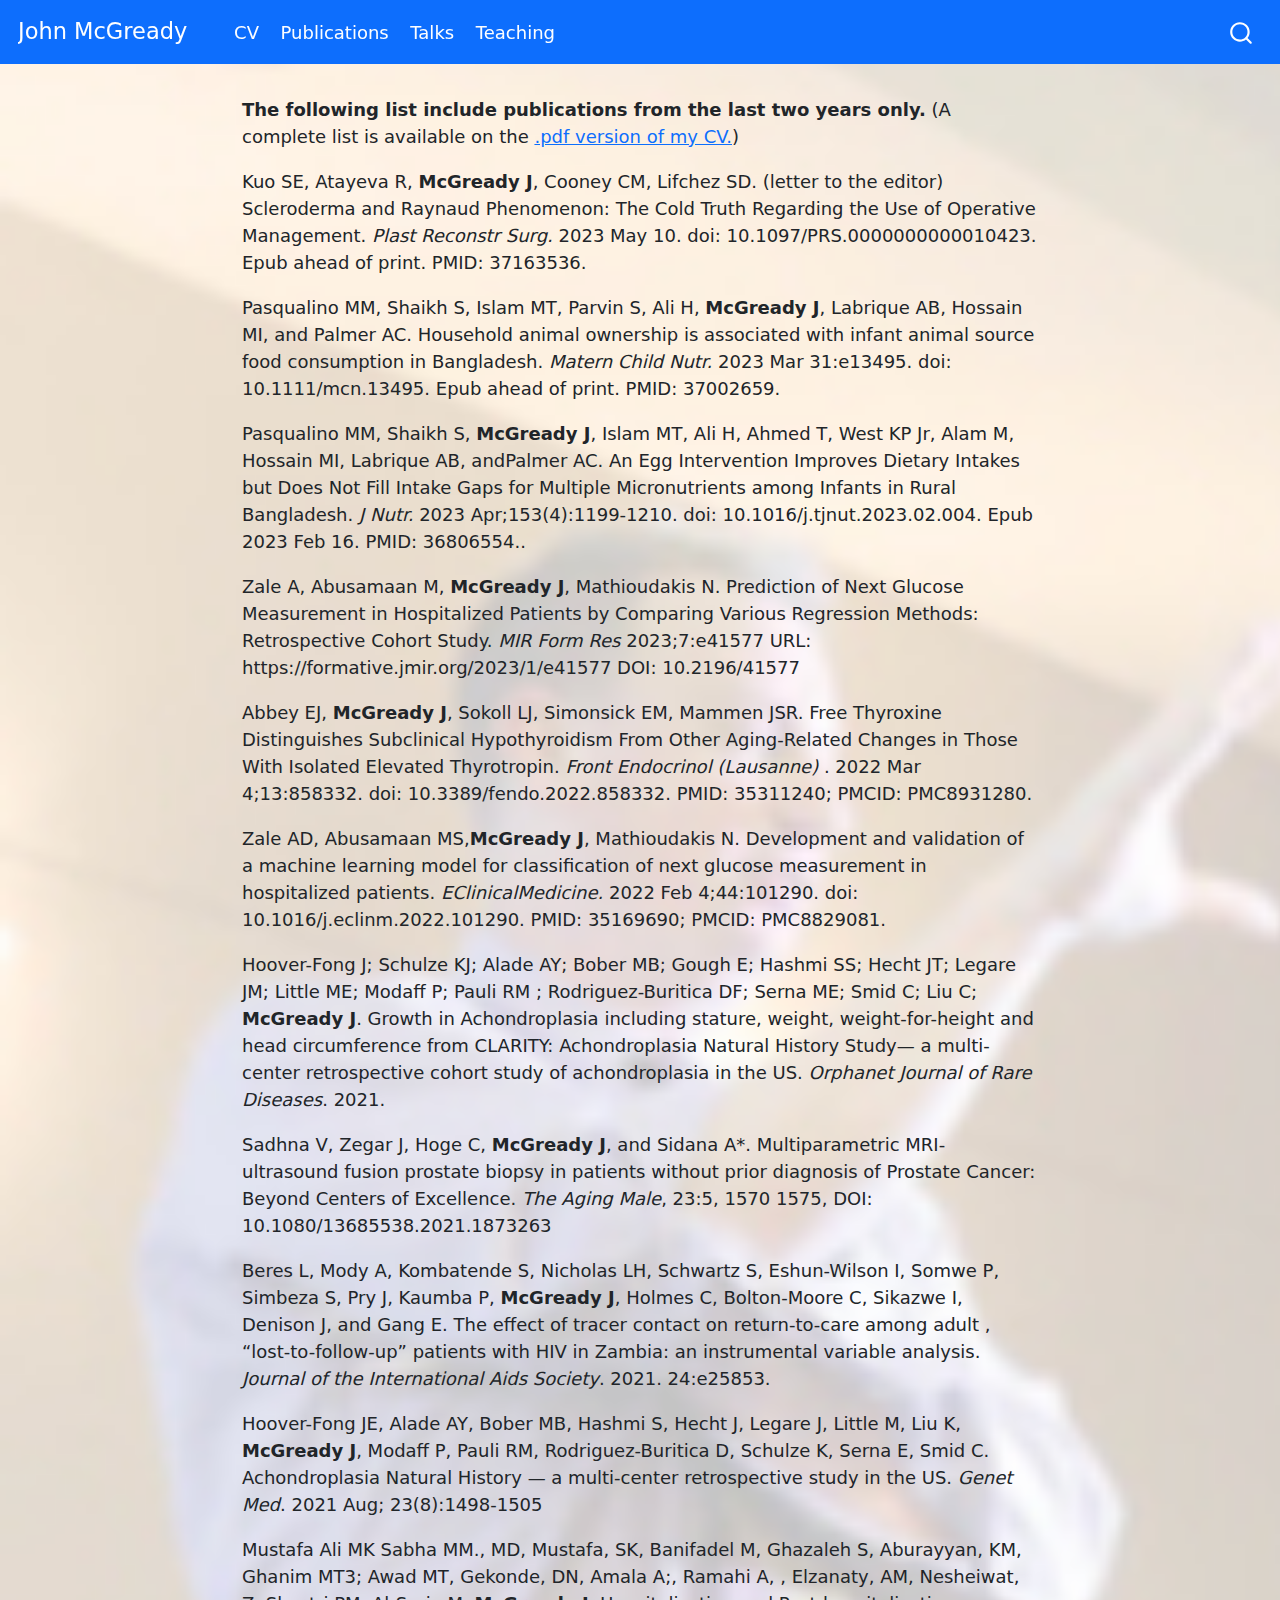
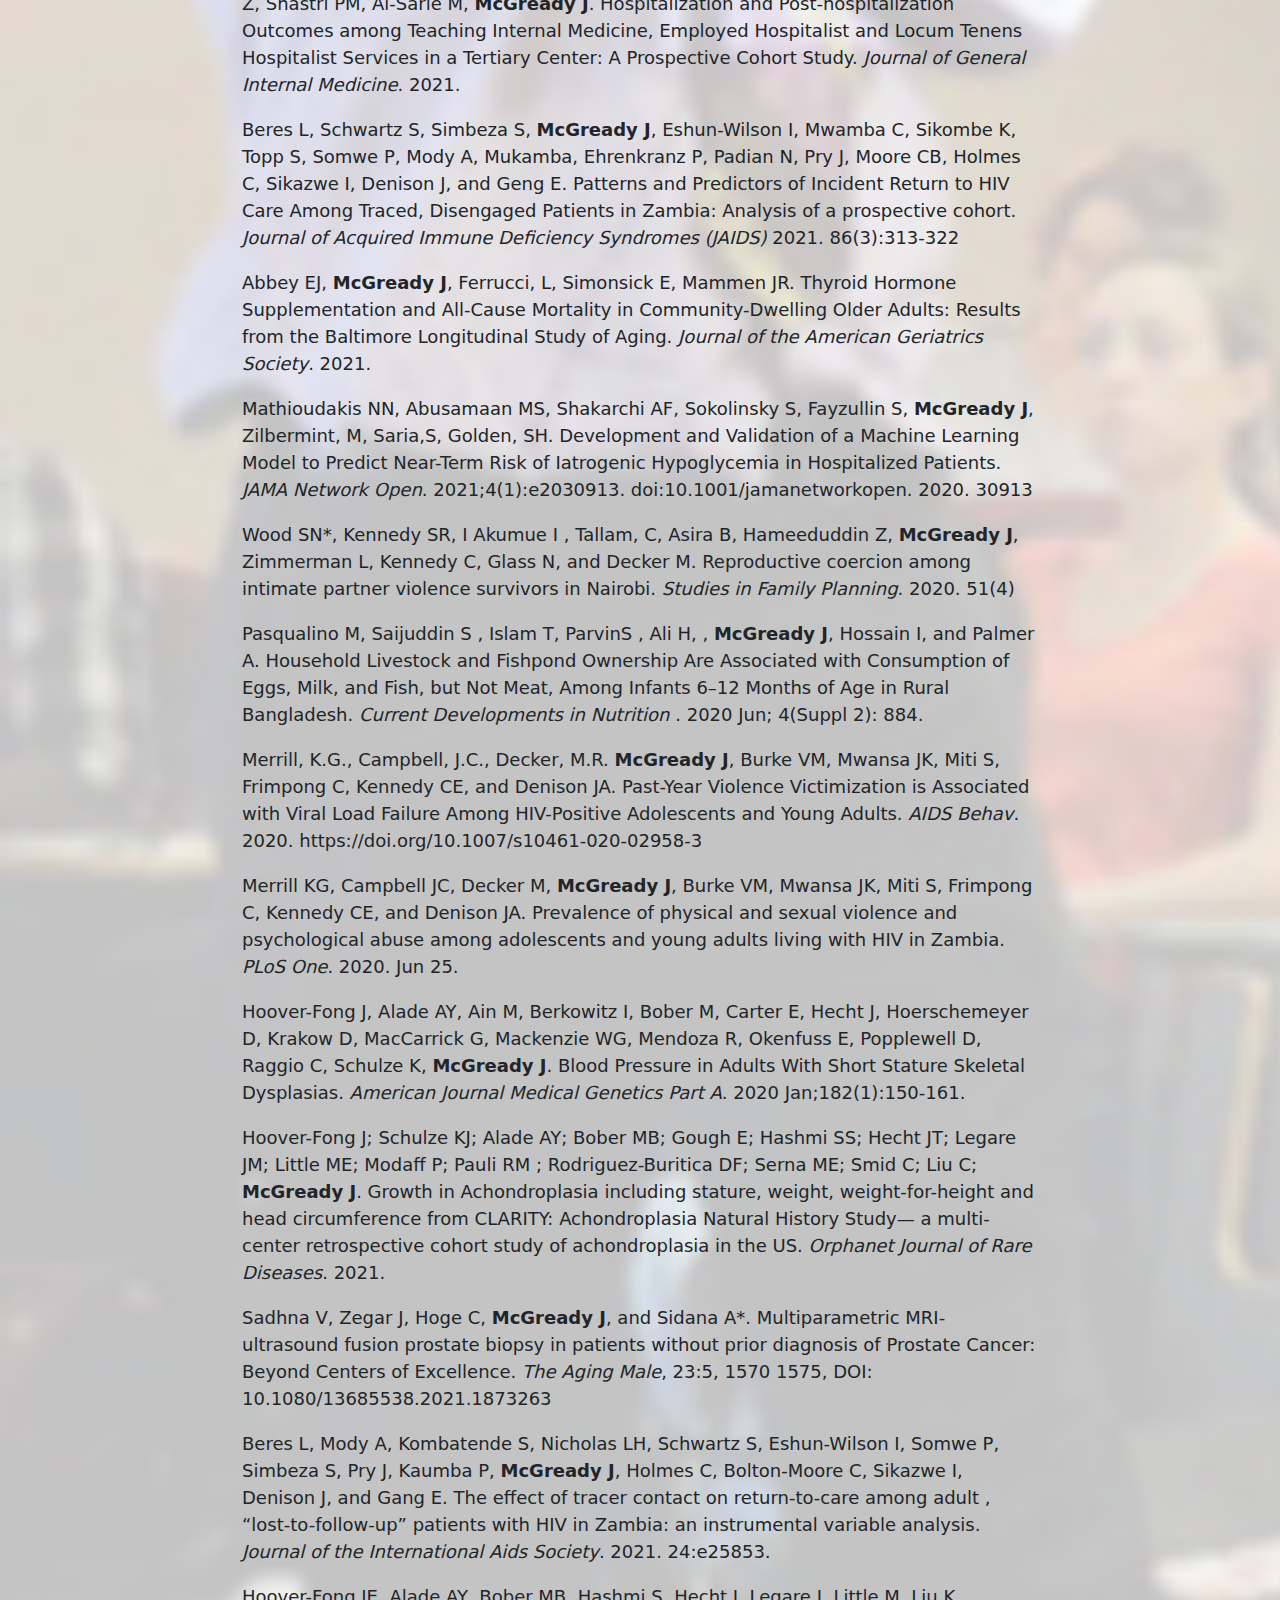
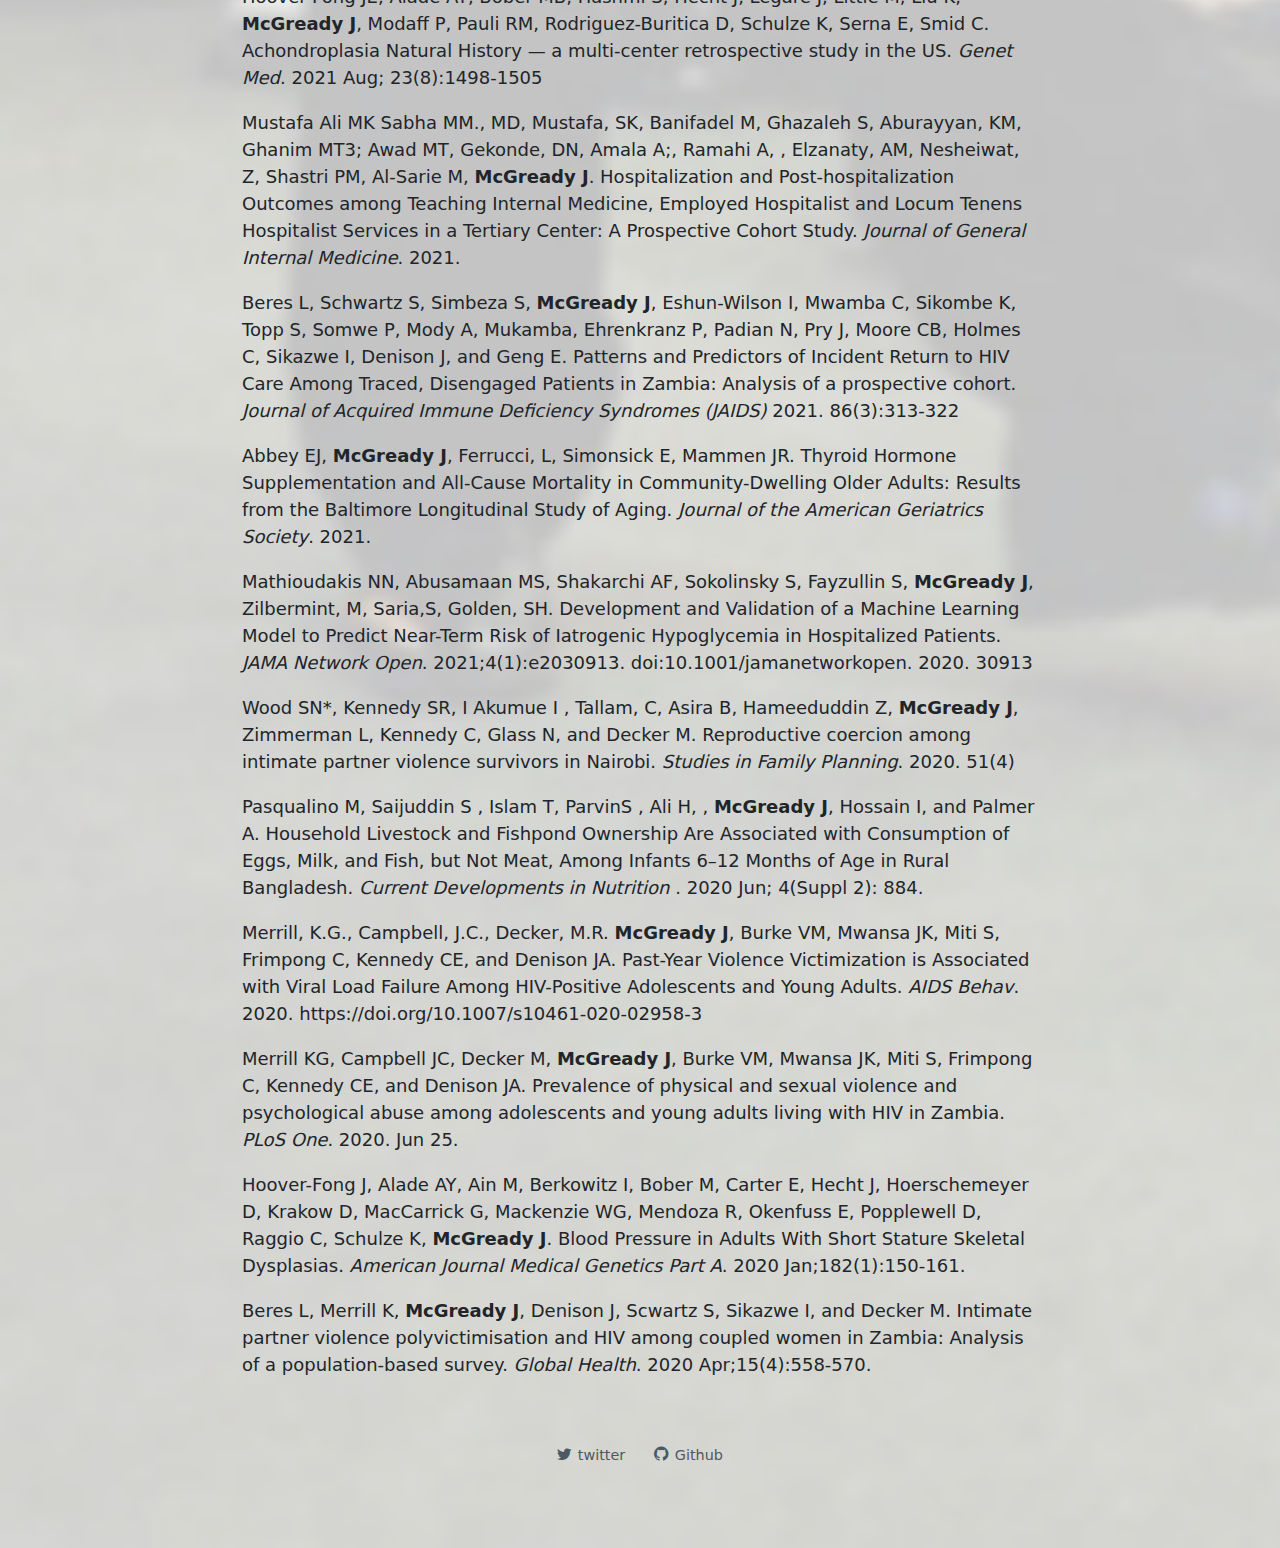
<file: docs/pubs.html>
<!DOCTYPE html>
<html xmlns="http://www.w3.org/1999/xhtml" lang="en" xml:lang="en"><head>

<meta charset="utf-8">
<meta name="generator" content="quarto-1.2.247">

<meta name="viewport" content="width=device-width, initial-scale=1.0, user-scalable=yes">


<title>John McGready -</title>
<style>
code{white-space: pre-wrap;}
span.smallcaps{font-variant: small-caps;}
div.columns{display: flex; gap: min(4vw, 1.5em);}
div.column{flex: auto; overflow-x: auto;}
div.hanging-indent{margin-left: 1.5em; text-indent: -1.5em;}
ul.task-list{list-style: none;}
ul.task-list li input[type="checkbox"] {
  width: 0.8em;
  margin: 0 0.8em 0.2em -1.6em;
  vertical-align: middle;
}
</style>


<script src="site_libs/quarto-nav/quarto-nav.js"></script>
<script src="site_libs/quarto-nav/headroom.min.js"></script>
<script src="site_libs/clipboard/clipboard.min.js"></script>
<script src="site_libs/quarto-search/autocomplete.umd.js"></script>
<script src="site_libs/quarto-search/fuse.min.js"></script>
<script src="site_libs/quarto-search/quarto-search.js"></script>
<meta name="quarto:offset" content="./">
<script src="site_libs/quarto-html/quarto.js"></script>
<script src="site_libs/quarto-html/popper.min.js"></script>
<script src="site_libs/quarto-html/tippy.umd.min.js"></script>
<link href="site_libs/quarto-html/tippy.css" rel="stylesheet">
<link href="site_libs/quarto-html/quarto-syntax-highlighting.css" rel="stylesheet" id="quarto-text-highlighting-styles">
<script src="site_libs/bootstrap/bootstrap.min.js"></script>
<link href="site_libs/bootstrap/bootstrap-icons.css" rel="stylesheet">
<link href="site_libs/bootstrap/bootstrap.min.css" rel="stylesheet" id="quarto-bootstrap" data-mode="light">
<script id="quarto-search-options" type="application/json">{
  "location": "navbar",
  "copy-button": false,
  "collapse-after": 3,
  "panel-placement": "end",
  "type": "overlay",
  "limit": 20,
  "language": {
    "search-no-results-text": "No results",
    "search-matching-documents-text": "matching documents",
    "search-copy-link-title": "Copy link to search",
    "search-hide-matches-text": "Hide additional matches",
    "search-more-match-text": "more match in this document",
    "search-more-matches-text": "more matches in this document",
    "search-clear-button-title": "Clear",
    "search-detached-cancel-button-title": "Cancel",
    "search-submit-button-title": "Submit"
  }
}</script>


<link rel="stylesheet" href="styles.css">
</head>

<body class="nav-fixed fullcontent">

<div id="quarto-search-results"></div>
  <header id="quarto-header" class="headroom fixed-top">
    <nav class="navbar navbar-expand-lg navbar-dark ">
      <div class="navbar-container container-fluid">
      <div class="navbar-brand-container">
    <a class="navbar-brand" href="./index.html">
    <span class="navbar-title">John McGready</span>
    </a>
  </div>
          <button class="navbar-toggler" type="button" data-bs-toggle="collapse" data-bs-target="#navbarCollapse" aria-controls="navbarCollapse" aria-expanded="false" aria-label="Toggle navigation" onclick="if (window.quartoToggleHeadroom) { window.quartoToggleHeadroom(); }">
  <span class="navbar-toggler-icon"></span>
</button>
          <div class="collapse navbar-collapse" id="navbarCollapse">
            <ul class="navbar-nav navbar-nav-scroll me-auto">
  <li class="nav-item">
    <a class="nav-link" href="./cv.html">
 <span class="menu-text">CV</span></a>
  </li>  
  <li class="nav-item">
    <a class="nav-link active" href="./pubs.html" aria-current="page">
 <span class="menu-text">Publications</span></a>
  </li>  
  <li class="nav-item">
    <a class="nav-link" href="./talks.html">
 <span class="menu-text">Talks</span></a>
  </li>  
  <li class="nav-item">
    <a class="nav-link" href="./teach.html">
 <span class="menu-text">Teaching</span></a>
  </li>  
</ul>
              <div id="quarto-search" class="" title="Search"></div>
          </div> <!-- /navcollapse -->
      </div> <!-- /container-fluid -->
    </nav>
</header>
<!-- content -->
<div id="quarto-content" class="quarto-container page-columns page-rows-contents page-layout-article page-navbar">
<!-- sidebar -->
<!-- margin-sidebar -->
    
<!-- main -->
<div class="quarto-about-marquee">
  <div class="about-image-container">
  </div>
  <div class="about-contents">
     <main class="content" id="quarto-document-content">
<p><strong>The following list include publications from the last two years only.</strong> (A complete list is available on the <a href="files/cv.pdf">.pdf version of my CV.</a>)</p>
<p>Kuo SE, Atayeva R, <strong>McGready J</strong>, Cooney CM, Lifchez SD. (letter to the editor) Scleroderma and Raynaud Phenomenon: The Cold Truth Regarding the Use of Operative Management. <i>Plast Reconstr Surg.</i> 2023 May 10. doi: 10.1097/PRS.0000000000010423. Epub ahead of print. PMID: 37163536.</p>
<p>Pasqualino MM, Shaikh S, Islam MT, Parvin S, Ali H, <strong>McGready J</strong>, Labrique AB, Hossain MI, and Palmer AC. Household animal ownership is associated with infant animal source food consumption in Bangladesh. <i>Matern Child Nutr.</i> 2023 Mar 31:e13495. doi: 10.1111/mcn.13495. Epub ahead of print. PMID: 37002659.</p>
<p>Pasqualino MM, Shaikh S, <strong>McGready J</strong>, Islam MT, Ali H, Ahmed T, West KP Jr, Alam M, Hossain MI, Labrique AB, andPalmer AC. An Egg Intervention Improves Dietary Intakes but Does Not Fill Intake Gaps for Multiple Micronutrients among Infants in Rural Bangladesh. <i>J Nutr.</i> 2023 Apr;153(4):1199-1210. doi: 10.1016/j.tjnut.2023.02.004. Epub 2023 Feb 16. PMID: 36806554..</p>
<p>Zale A, Abusamaan M, <strong>McGready J</strong>, Mathioudakis N. Prediction of Next Glucose Measurement in Hospitalized Patients by Comparing Various Regression Methods: Retrospective Cohort Study. <i>MIR Form Res</i> 2023;7:e41577 URL: https://formative.jmir.org/2023/1/e41577 DOI: 10.2196/41577</p>
<p>Abbey EJ, <strong>McGready J</strong>, Sokoll LJ, Simonsick EM, Mammen JSR. Free Thyroxine Distinguishes Subclinical Hypothyroidism From Other Aging-Related Changes in Those With Isolated Elevated Thyrotropin. <i> Front Endocrinol (Lausanne) </i>. 2022 Mar 4;13:858332. doi: 10.3389/fendo.2022.858332. PMID: 35311240; PMCID: PMC8931280.</p>
<p>Zale AD, Abusamaan MS,<strong>McGready J</strong>, Mathioudakis N. Development and validation of a machine learning model for classification of next glucose measurement in hospitalized patients. <i>EClinicalMedicine.</i> 2022 Feb 4;44:101290. doi: 10.1016/j.eclinm.2022.101290. PMID: 35169690; PMCID: PMC8829081.</p>
<p>Hoover-Fong J; Schulze KJ; Alade AY; Bober MB; Gough E; Hashmi SS; Hecht JT; Legare JM; Little ME; Modaff P; Pauli RM ; Rodriguez-Buritica DF; Serna ME; Smid C; Liu C; <strong>McGready J</strong>. Growth in Achondroplasia including stature, weight, weight-for-height and head circumference from CLARITY: Achondroplasia Natural History Study— a multi-center retrospective cohort study of achondroplasia in the US. <i>Orphanet Journal of Rare Diseases</i>. 2021.</p>
<p>Sadhna V, Zegar J, Hoge C, <strong>McGready J</strong>, and Sidana A*. Multiparametric MRI- ultrasound fusion prostate biopsy in patients without prior diagnosis of Prostate Cancer: Beyond Centers of Excellence. <i>The Aging Male</i>, 23:5, 1570 1575, DOI: 10.1080/13685538.2021.1873263</p>
<p>Beres L, Mody A, Kombatende S, Nicholas LH, Schwartz S, Eshun-Wilson I, Somwe P, Simbeza S, Pry J, Kaumba P, <strong>McGready J</strong>, Holmes C, Bolton-Moore C, Sikazwe I, Denison J, and Gang E. The effect of tracer contact on return-to-care among adult , “lost-to-follow-up” patients with HIV in Zambia: an instrumental variable analysis. <i>Journal of the International Aids Society</i>. 2021. 24:e25853.</p>
<p>Hoover-Fong JE, Alade AY, Bober MB, Hashmi S, Hecht J, Legare J, Little M, Liu K, <strong>McGready J</strong>, Modaff P, Pauli RM, Rodriguez-Buritica D, Schulze K, Serna E, Smid C. Achondroplasia Natural History — a multi-center retrospective study in the US. <i>Genet Med</i>. 2021 Aug; 23(8):1498-1505</p>
<p>Mustafa Ali MK Sabha MM., MD, Mustafa, SK, Banifadel M, Ghazaleh S, Aburayyan, KM, Ghanim MT3; Awad MT, Gekonde, DN, Amala A;, Ramahi A, , Elzanaty, AM, Nesheiwat, Z, Shastri PM, Al-Sarie M, <strong>McGready J</strong>. Hospitalization and Post-hospitalization Outcomes among Teaching Internal Medicine, Employed Hospitalist and Locum Tenens Hospitalist Services in a Tertiary Center: A Prospective Cohort Study. <i>Journal of General Internal Medicine</i>. 2021.</p>
<p>Beres L, Schwartz S, Simbeza S, <strong>McGready J</strong>, Eshun-Wilson I, Mwamba C, Sikombe K, Topp S, Somwe P, Mody A, Mukamba, Ehrenkranz P, Padian N, Pry J, Moore CB, Holmes C, Sikazwe I, Denison J, and Geng E. Patterns and Predictors of Incident Return to HIV Care Among Traced, Disengaged Patients in Zambia: Analysis of a prospective cohort. <i>Journal of Acquired Immune Deficiency Syndromes (JAIDS)</i> 2021. 86(3):313-322</p>
<p>Abbey EJ, <strong>McGready J</strong>, Ferrucci, L, Simonsick E, Mammen JR. Thyroid Hormone Supplementation and All-Cause Mortality in Community-Dwelling Older Adults: Results from the Baltimore Longitudinal Study of Aging. <i>Journal of the American Geriatrics Society</i>. 2021.</p>
<p>Mathioudakis NN, Abusamaan MS, Shakarchi AF, Sokolinsky S, Fayzullin S, <strong>McGready J</strong>, Zilbermint, M, Saria,S, Golden, SH. Development and Validation of a Machine Learning Model to Predict Near-Term Risk of Iatrogenic Hypoglycemia in Hospitalized Patients.<i> JAMA Network Open</i>. 2021;4(1):e2030913. doi:10.1001/jamanetworkopen. 2020. 30913</p>
<p>Wood SN*, Kennedy SR, I Akumue I , Tallam, C, Asira B, Hameeduddin Z, <strong>McGready J</strong>, Zimmerman L, Kennedy C, Glass N, and Decker M. Reproductive coercion among intimate partner violence survivors in Nairobi. <i>Studies in Family Planning</i>. 2020. 51(4)</p>
<p>Pasqualino M, Saijuddin S , Islam T, ParvinS , Ali H, , <strong>McGready J</strong>, Hossain I, and Palmer A. Household Livestock and Fishpond Ownership Are Associated with Consumption of Eggs, Milk, and Fish, but Not Meat, Among Infants 6–12 Months of Age in Rural Bangladesh. <i>Current Developments in Nutrition </i>. 2020 Jun; 4(Suppl 2): 884.</p>
<p>Merrill, K.G., Campbell, J.C., Decker, M.R. <strong>McGready J</strong>, Burke VM, Mwansa JK, Miti S, Frimpong C, Kennedy CE, and Denison JA. Past-Year Violence Victimization is Associated with Viral Load Failure Among HIV-Positive Adolescents and Young Adults. <i>AIDS Behav</i>. 2020. https://doi.org/10.1007/s10461-020-02958-3</p>
<p>Merrill KG, Campbell JC, Decker M, <strong>McGready J</strong>, Burke VM, Mwansa JK, Miti S, Frimpong C, Kennedy CE, and Denison JA. Prevalence of physical and sexual violence and psychological abuse among adolescents and young adults living with HIV in Zambia. <i>PLoS One</i>. 2020. Jun 25.</p>
<p>Hoover-Fong J, Alade AY, Ain M, Berkowitz I, Bober M, Carter E, Hecht J, Hoerschemeyer D, Krakow D, MacCarrick G, Mackenzie WG, Mendoza R, Okenfuss E, Popplewell D, Raggio C, Schulze K, <strong>McGready J</strong>. Blood Pressure in Adults With Short Stature Skeletal Dysplasias. <i>American Journal Medical Genetics Part A</i>. 2020 Jan;182(1):150-161.</p>
<p>Hoover-Fong J; Schulze KJ; Alade AY; Bober MB; Gough E; Hashmi SS; Hecht JT; Legare JM; Little ME; Modaff P; Pauli RM ; Rodriguez-Buritica DF; Serna ME; Smid C; Liu C; <strong>McGready J</strong>. Growth in Achondroplasia including stature, weight, weight-for-height and head circumference from CLARITY: Achondroplasia Natural History Study— a multi-center retrospective cohort study of achondroplasia in the US. <i>Orphanet Journal of Rare Diseases</i>. 2021.</p>
<p>Sadhna V, Zegar J, Hoge C, <strong>McGready J</strong>, and Sidana A*. Multiparametric MRI- ultrasound fusion prostate biopsy in patients without prior diagnosis of Prostate Cancer: Beyond Centers of Excellence. <i>The Aging Male</i>, 23:5, 1570 1575, DOI: 10.1080/13685538.2021.1873263</p>
<p>Beres L, Mody A, Kombatende S, Nicholas LH, Schwartz S, Eshun-Wilson I, Somwe P, Simbeza S, Pry J, Kaumba P, <strong>McGready J</strong>, Holmes C, Bolton-Moore C, Sikazwe I, Denison J, and Gang E. The effect of tracer contact on return-to-care among adult , “lost-to-follow-up” patients with HIV in Zambia: an instrumental variable analysis. <i>Journal of the International Aids Society</i>. 2021. 24:e25853.</p>
<p>Hoover-Fong JE, Alade AY, Bober MB, Hashmi S, Hecht J, Legare J, Little M, Liu K, <strong>McGready J</strong>, Modaff P, Pauli RM, Rodriguez-Buritica D, Schulze K, Serna E, Smid C. Achondroplasia Natural History — a multi-center retrospective study in the US. <i>Genet Med</i>. 2021 Aug; 23(8):1498-1505</p>
<p>Mustafa Ali MK Sabha MM., MD, Mustafa, SK, Banifadel M, Ghazaleh S, Aburayyan, KM, Ghanim MT3; Awad MT, Gekonde, DN, Amala A;, Ramahi A, , Elzanaty, AM, Nesheiwat, Z, Shastri PM, Al-Sarie M, <strong>McGready J</strong>. Hospitalization and Post-hospitalization Outcomes among Teaching Internal Medicine, Employed Hospitalist and Locum Tenens Hospitalist Services in a Tertiary Center: A Prospective Cohort Study. <i>Journal of General Internal Medicine</i>. 2021.</p>
<p>Beres L, Schwartz S, Simbeza S, <strong>McGready J</strong>, Eshun-Wilson I, Mwamba C, Sikombe K, Topp S, Somwe P, Mody A, Mukamba, Ehrenkranz P, Padian N, Pry J, Moore CB, Holmes C, Sikazwe I, Denison J, and Geng E. Patterns and Predictors of Incident Return to HIV Care Among Traced, Disengaged Patients in Zambia: Analysis of a prospective cohort. <i>Journal of Acquired Immune Deficiency Syndromes (JAIDS)</i> 2021. 86(3):313-322</p>
<p>Abbey EJ, <strong>McGready J</strong>, Ferrucci, L, Simonsick E, Mammen JR. Thyroid Hormone Supplementation and All-Cause Mortality in Community-Dwelling Older Adults: Results from the Baltimore Longitudinal Study of Aging. <i>Journal of the American Geriatrics Society</i>. 2021.</p>
<p>Mathioudakis NN, Abusamaan MS, Shakarchi AF, Sokolinsky S, Fayzullin S, <strong>McGready J</strong>, Zilbermint, M, Saria,S, Golden, SH. Development and Validation of a Machine Learning Model to Predict Near-Term Risk of Iatrogenic Hypoglycemia in Hospitalized Patients.<i> JAMA Network Open</i>. 2021;4(1):e2030913. doi:10.1001/jamanetworkopen. 2020. 30913</p>
<p>Wood SN*, Kennedy SR, I Akumue I , Tallam, C, Asira B, Hameeduddin Z, <strong>McGready J</strong>, Zimmerman L, Kennedy C, Glass N, and Decker M. Reproductive coercion among intimate partner violence survivors in Nairobi. <i>Studies in Family Planning</i>. 2020. 51(4)</p>
<p>Pasqualino M, Saijuddin S , Islam T, ParvinS , Ali H, , <strong>McGready J</strong>, Hossain I, and Palmer A. Household Livestock and Fishpond Ownership Are Associated with Consumption of Eggs, Milk, and Fish, but Not Meat, Among Infants 6–12 Months of Age in Rural Bangladesh. <i>Current Developments in Nutrition </i>. 2020 Jun; 4(Suppl 2): 884.</p>
<p>Merrill, K.G., Campbell, J.C., Decker, M.R. <strong>McGready J</strong>, Burke VM, Mwansa JK, Miti S, Frimpong C, Kennedy CE, and Denison JA. Past-Year Violence Victimization is Associated with Viral Load Failure Among HIV-Positive Adolescents and Young Adults. <i>AIDS Behav</i>. 2020. https://doi.org/10.1007/s10461-020-02958-3</p>
<p>Merrill KG, Campbell JC, Decker M, <strong>McGready J</strong>, Burke VM, Mwansa JK, Miti S, Frimpong C, Kennedy CE, and Denison JA. Prevalence of physical and sexual violence and psychological abuse among adolescents and young adults living with HIV in Zambia. <i>PLoS One</i>. 2020. Jun 25.</p>
<p>Hoover-Fong J, Alade AY, Ain M, Berkowitz I, Bober M, Carter E, Hecht J, Hoerschemeyer D, Krakow D, MacCarrick G, Mackenzie WG, Mendoza R, Okenfuss E, Popplewell D, Raggio C, Schulze K, <strong>McGready J</strong>. Blood Pressure in Adults With Short Stature Skeletal Dysplasias. <i>American Journal Medical Genetics Part A</i>. 2020 Jan;182(1):150-161.</p>
<p>Beres L, Merrill K, <strong>McGready J</strong>, Denison J, Scwartz S, Sikazwe I, and Decker M. Intimate partner violence polyvictimisation and HIV among coupled women in Zambia: Analysis of a population-based survey. <i>Global Health</i>. 2020 Apr;15(4):558-570.</p>


</main> 
    <div class="about-footer"><div class="about-links">
  <a href="https://twitter.com" class="about-link">
    <i class="bi bi-twitter"></i>
     <span class="about-link-text">twitter</span>
  </a>
  <a href="https://github.com" class="about-link">
    <i class="bi bi-github"></i>
     <span class="about-link-text">Github</span>
  </a>
</div>
</div>
  </div>
</div>
 <!-- /main -->
<script id="quarto-html-after-body" type="application/javascript">
window.document.addEventListener("DOMContentLoaded", function (event) {
  const toggleBodyColorMode = (bsSheetEl) => {
    const mode = bsSheetEl.getAttribute("data-mode");
    const bodyEl = window.document.querySelector("body");
    if (mode === "dark") {
      bodyEl.classList.add("quarto-dark");
      bodyEl.classList.remove("quarto-light");
    } else {
      bodyEl.classList.add("quarto-light");
      bodyEl.classList.remove("quarto-dark");
    }
  }
  const toggleBodyColorPrimary = () => {
    const bsSheetEl = window.document.querySelector("link#quarto-bootstrap");
    if (bsSheetEl) {
      toggleBodyColorMode(bsSheetEl);
    }
  }
  toggleBodyColorPrimary();  
  const clipboard = new window.ClipboardJS('.code-copy-button', {
    target: function(trigger) {
      return trigger.previousElementSibling;
    }
  });
  clipboard.on('success', function(e) {
    // button target
    const button = e.trigger;
    // don't keep focus
    button.blur();
    // flash "checked"
    button.classList.add('code-copy-button-checked');
    var currentTitle = button.getAttribute("title");
    button.setAttribute("title", "Copied!");
    let tooltip;
    if (window.bootstrap) {
      button.setAttribute("data-bs-toggle", "tooltip");
      button.setAttribute("data-bs-placement", "left");
      button.setAttribute("data-bs-title", "Copied!");
      tooltip = new bootstrap.Tooltip(button, 
        { trigger: "manual", 
          customClass: "code-copy-button-tooltip",
          offset: [0, -8]});
      tooltip.show();    
    }
    setTimeout(function() {
      if (tooltip) {
        tooltip.hide();
        button.removeAttribute("data-bs-title");
        button.removeAttribute("data-bs-toggle");
        button.removeAttribute("data-bs-placement");
      }
      button.setAttribute("title", currentTitle);
      button.classList.remove('code-copy-button-checked');
    }, 1000);
    // clear code selection
    e.clearSelection();
  });
  function tippyHover(el, contentFn) {
    const config = {
      allowHTML: true,
      content: contentFn,
      maxWidth: 500,
      delay: 100,
      arrow: false,
      appendTo: function(el) {
          return el.parentElement;
      },
      interactive: true,
      interactiveBorder: 10,
      theme: 'quarto',
      placement: 'bottom-start'
    };
    window.tippy(el, config); 
  }
  const noterefs = window.document.querySelectorAll('a[role="doc-noteref"]');
  for (var i=0; i<noterefs.length; i++) {
    const ref = noterefs[i];
    tippyHover(ref, function() {
      // use id or data attribute instead here
      let href = ref.getAttribute('data-footnote-href') || ref.getAttribute('href');
      try { href = new URL(href).hash; } catch {}
      const id = href.replace(/^#\/?/, "");
      const note = window.document.getElementById(id);
      return note.innerHTML;
    });
  }
  const findCites = (el) => {
    const parentEl = el.parentElement;
    if (parentEl) {
      const cites = parentEl.dataset.cites;
      if (cites) {
        return {
          el,
          cites: cites.split(' ')
        };
      } else {
        return findCites(el.parentElement)
      }
    } else {
      return undefined;
    }
  };
  var bibliorefs = window.document.querySelectorAll('a[role="doc-biblioref"]');
  for (var i=0; i<bibliorefs.length; i++) {
    const ref = bibliorefs[i];
    const citeInfo = findCites(ref);
    if (citeInfo) {
      tippyHover(citeInfo.el, function() {
        var popup = window.document.createElement('div');
        citeInfo.cites.forEach(function(cite) {
          var citeDiv = window.document.createElement('div');
          citeDiv.classList.add('hanging-indent');
          citeDiv.classList.add('csl-entry');
          var biblioDiv = window.document.getElementById('ref-' + cite);
          if (biblioDiv) {
            citeDiv.innerHTML = biblioDiv.innerHTML;
          }
          popup.appendChild(citeDiv);
        });
        return popup.innerHTML;
      });
    }
  }
});
</script>
</div> <!-- /content -->



</body></html>
</file>
<file: site_libs/quarto-html/tippy.css>
.tippy-box[data-animation=fade][data-state=hidden]{opacity:0}[data-tippy-root]{max-width:calc(100vw - 10px)}.tippy-box{position:relative;background-color:#333;color:#fff;border-radius:4px;font-size:14px;line-height:1.4;white-space:normal;outline:0;transition-property:transform,visibility,opacity}.tippy-box[data-placement^=top]>.tippy-arrow{bottom:0}.tippy-box[data-placement^=top]>.tippy-arrow:before{bottom:-7px;left:0;border-width:8px 8px 0;border-top-color:initial;transform-origin:center top}.tippy-box[data-placement^=bottom]>.tippy-arrow{top:0}.tippy-box[data-placement^=bottom]>.tippy-arrow:before{top:-7px;left:0;border-width:0 8px 8px;border-bottom-color:initial;transform-origin:center bottom}.tippy-box[data-placement^=left]>.tippy-arrow{right:0}.tippy-box[data-placement^=left]>.tippy-arrow:before{border-width:8px 0 8px 8px;border-left-color:initial;right:-7px;transform-origin:center left}.tippy-box[data-placement^=right]>.tippy-arrow{left:0}.tippy-box[data-placement^=right]>.tippy-arrow:before{left:-7px;border-width:8px 8px 8px 0;border-right-color:initial;transform-origin:center right}.tippy-box[data-inertia][data-state=visible]{transition-timing-function:cubic-bezier(.54,1.5,.38,1.11)}.tippy-arrow{width:16px;height:16px;color:#333}.tippy-arrow:before{content:"";position:absolute;border-color:transparent;border-style:solid}.tippy-content{position:relative;padding:5px 9px;z-index:1}
</file>
<file: site_libs/quarto-html/quarto-syntax-highlighting.css>
/* quarto syntax highlight colors */
:root {
  --quarto-hl-ot-color: #003B4F;
  --quarto-hl-at-color: #657422;
  --quarto-hl-ss-color: #20794D;
  --quarto-hl-an-color: #5E5E5E;
  --quarto-hl-fu-color: #4758AB;
  --quarto-hl-st-color: #20794D;
  --quarto-hl-cf-color: #003B4F;
  --quarto-hl-op-color: #5E5E5E;
  --quarto-hl-er-color: #AD0000;
  --quarto-hl-bn-color: #AD0000;
  --quarto-hl-al-color: #AD0000;
  --quarto-hl-va-color: #111111;
  --quarto-hl-bu-color: inherit;
  --quarto-hl-ex-color: inherit;
  --quarto-hl-pp-color: #AD0000;
  --quarto-hl-in-color: #5E5E5E;
  --quarto-hl-vs-color: #20794D;
  --quarto-hl-wa-color: #5E5E5E;
  --quarto-hl-do-color: #5E5E5E;
  --quarto-hl-im-color: #00769E;
  --quarto-hl-ch-color: #20794D;
  --quarto-hl-dt-color: #AD0000;
  --quarto-hl-fl-color: #AD0000;
  --quarto-hl-co-color: #5E5E5E;
  --quarto-hl-cv-color: #5E5E5E;
  --quarto-hl-cn-color: #8f5902;
  --quarto-hl-sc-color: #5E5E5E;
  --quarto-hl-dv-color: #AD0000;
  --quarto-hl-kw-color: #003B4F;
}

/* other quarto variables */
:root {
  --quarto-font-monospace: SFMono-Regular, Menlo, Monaco, Consolas, "Liberation Mono", "Courier New", monospace;
}

pre > code.sourceCode > span {
  color: #003B4F;
}

code span {
  color: #003B4F;
}

code.sourceCode > span {
  color: #003B4F;
}

div.sourceCode,
div.sourceCode pre.sourceCode {
  color: #003B4F;
}

code span.ot {
  color: #003B4F;
}

code span.at {
  color: #657422;
}

code span.ss {
  color: #20794D;
}

code span.an {
  color: #5E5E5E;
}

code span.fu {
  color: #4758AB;
}

code span.st {
  color: #20794D;
}

code span.cf {
  color: #003B4F;
}

code span.op {
  color: #5E5E5E;
}

code span.er {
  color: #AD0000;
}

code span.bn {
  color: #AD0000;
}

code span.al {
  color: #AD0000;
}

code span.va {
  color: #111111;
}

code span.pp {
  color: #AD0000;
}

code span.in {
  color: #5E5E5E;
}

code span.vs {
  color: #20794D;
}

code span.wa {
  color: #5E5E5E;
  font-style: italic;
}

code span.do {
  color: #5E5E5E;
  font-style: italic;
}

code span.im {
  color: #00769E;
}

code span.ch {
  color: #20794D;
}

code span.dt {
  color: #AD0000;
}

code span.fl {
  color: #AD0000;
}

code span.co {
  color: #5E5E5E;
}

code span.cv {
  color: #5E5E5E;
  font-style: italic;
}

code span.cn {
  color: #8f5902;
}

code span.sc {
  color: #5E5E5E;
}

code span.dv {
  color: #AD0000;
}

code span.kw {
  color: #003B4F;
}

.prevent-inlining {
  content: "</";
}

/*# sourceMappingURL=debc5d5d77c3f9108843748ff7464032.css.map */
</file>
<file: styles.css>
/* css styles */

body {
  background-image: url("images/son_cover_fade.jpeg");
  background-repeat: no-repeat;
  background-size: cover;
}
</file>
<file: _site/site_libs/quarto-html/tippy.css>
.tippy-box[data-animation=fade][data-state=hidden]{opacity:0}[data-tippy-root]{max-width:calc(100vw - 10px)}.tippy-box{position:relative;background-color:#333;color:#fff;border-radius:4px;font-size:14px;line-height:1.4;white-space:normal;outline:0;transition-property:transform,visibility,opacity}.tippy-box[data-placement^=top]>.tippy-arrow{bottom:0}.tippy-box[data-placement^=top]>.tippy-arrow:before{bottom:-7px;left:0;border-width:8px 8px 0;border-top-color:initial;transform-origin:center top}.tippy-box[data-placement^=bottom]>.tippy-arrow{top:0}.tippy-box[data-placement^=bottom]>.tippy-arrow:before{top:-7px;left:0;border-width:0 8px 8px;border-bottom-color:initial;transform-origin:center bottom}.tippy-box[data-placement^=left]>.tippy-arrow{right:0}.tippy-box[data-placement^=left]>.tippy-arrow:before{border-width:8px 0 8px 8px;border-left-color:initial;right:-7px;transform-origin:center left}.tippy-box[data-placement^=right]>.tippy-arrow{left:0}.tippy-box[data-placement^=right]>.tippy-arrow:before{left:-7px;border-width:8px 8px 8px 0;border-right-color:initial;transform-origin:center right}.tippy-box[data-inertia][data-state=visible]{transition-timing-function:cubic-bezier(.54,1.5,.38,1.11)}.tippy-arrow{width:16px;height:16px;color:#333}.tippy-arrow:before{content:"";position:absolute;border-color:transparent;border-style:solid}.tippy-content{position:relative;padding:5px 9px;z-index:1}
</file>
<file: _site/site_libs/quarto-html/quarto-syntax-highlighting.css>
/* quarto syntax highlight colors */
:root {
  --quarto-hl-ot-color: #003B4F;
  --quarto-hl-at-color: #657422;
  --quarto-hl-ss-color: #20794D;
  --quarto-hl-an-color: #5E5E5E;
  --quarto-hl-fu-color: #4758AB;
  --quarto-hl-st-color: #20794D;
  --quarto-hl-cf-color: #003B4F;
  --quarto-hl-op-color: #5E5E5E;
  --quarto-hl-er-color: #AD0000;
  --quarto-hl-bn-color: #AD0000;
  --quarto-hl-al-color: #AD0000;
  --quarto-hl-va-color: #111111;
  --quarto-hl-bu-color: inherit;
  --quarto-hl-ex-color: inherit;
  --quarto-hl-pp-color: #AD0000;
  --quarto-hl-in-color: #5E5E5E;
  --quarto-hl-vs-color: #20794D;
  --quarto-hl-wa-color: #5E5E5E;
  --quarto-hl-do-color: #5E5E5E;
  --quarto-hl-im-color: #00769E;
  --quarto-hl-ch-color: #20794D;
  --quarto-hl-dt-color: #AD0000;
  --quarto-hl-fl-color: #AD0000;
  --quarto-hl-co-color: #5E5E5E;
  --quarto-hl-cv-color: #5E5E5E;
  --quarto-hl-cn-color: #8f5902;
  --quarto-hl-sc-color: #5E5E5E;
  --quarto-hl-dv-color: #AD0000;
  --quarto-hl-kw-color: #003B4F;
}

/* other quarto variables */
:root {
  --quarto-font-monospace: SFMono-Regular, Menlo, Monaco, Consolas, "Liberation Mono", "Courier New", monospace;
}

pre > code.sourceCode > span {
  color: #003B4F;
}

code span {
  color: #003B4F;
}

code.sourceCode > span {
  color: #003B4F;
}

div.sourceCode,
div.sourceCode pre.sourceCode {
  color: #003B4F;
}

code span.ot {
  color: #003B4F;
}

code span.at {
  color: #657422;
}

code span.ss {
  color: #20794D;
}

code span.an {
  color: #5E5E5E;
}

code span.fu {
  color: #4758AB;
}

code span.st {
  color: #20794D;
}

code span.cf {
  color: #003B4F;
}

code span.op {
  color: #5E5E5E;
}

code span.er {
  color: #AD0000;
}

code span.bn {
  color: #AD0000;
}

code span.al {
  color: #AD0000;
}

code span.va {
  color: #111111;
}

code span.pp {
  color: #AD0000;
}

code span.in {
  color: #5E5E5E;
}

code span.vs {
  color: #20794D;
}

code span.wa {
  color: #5E5E5E;
  font-style: italic;
}

code span.do {
  color: #5E5E5E;
  font-style: italic;
}

code span.im {
  color: #00769E;
}

code span.ch {
  color: #20794D;
}

code span.dt {
  color: #AD0000;
}

code span.fl {
  color: #AD0000;
}

code span.co {
  color: #5E5E5E;
}

code span.cv {
  color: #5E5E5E;
  font-style: italic;
}

code span.cn {
  color: #8f5902;
}

code span.sc {
  color: #5E5E5E;
}

code span.dv {
  color: #AD0000;
}

code span.kw {
  color: #003B4F;
}

.prevent-inlining {
  content: "</";
}

/*# sourceMappingURL=debc5d5d77c3f9108843748ff7464032.css.map */
</file>
<file: _site/styles.css>
/* css styles */

body {
  background-image: url("images/son_cover_fade.jpeg");
  background-repeat: no-repeat;
  background-size: cover;
}
</file>
<file: docs/site_libs/quarto-html/tippy.css>
.tippy-box[data-animation=fade][data-state=hidden]{opacity:0}[data-tippy-root]{max-width:calc(100vw - 10px)}.tippy-box{position:relative;background-color:#333;color:#fff;border-radius:4px;font-size:14px;line-height:1.4;white-space:normal;outline:0;transition-property:transform,visibility,opacity}.tippy-box[data-placement^=top]>.tippy-arrow{bottom:0}.tippy-box[data-placement^=top]>.tippy-arrow:before{bottom:-7px;left:0;border-width:8px 8px 0;border-top-color:initial;transform-origin:center top}.tippy-box[data-placement^=bottom]>.tippy-arrow{top:0}.tippy-box[data-placement^=bottom]>.tippy-arrow:before{top:-7px;left:0;border-width:0 8px 8px;border-bottom-color:initial;transform-origin:center bottom}.tippy-box[data-placement^=left]>.tippy-arrow{right:0}.tippy-box[data-placement^=left]>.tippy-arrow:before{border-width:8px 0 8px 8px;border-left-color:initial;right:-7px;transform-origin:center left}.tippy-box[data-placement^=right]>.tippy-arrow{left:0}.tippy-box[data-placement^=right]>.tippy-arrow:before{left:-7px;border-width:8px 8px 8px 0;border-right-color:initial;transform-origin:center right}.tippy-box[data-inertia][data-state=visible]{transition-timing-function:cubic-bezier(.54,1.5,.38,1.11)}.tippy-arrow{width:16px;height:16px;color:#333}.tippy-arrow:before{content:"";position:absolute;border-color:transparent;border-style:solid}.tippy-content{position:relative;padding:5px 9px;z-index:1}
</file>
<file: docs/site_libs/quarto-html/quarto-syntax-highlighting.css>
/* quarto syntax highlight colors */
:root {
  --quarto-hl-ot-color: #003B4F;
  --quarto-hl-at-color: #657422;
  --quarto-hl-ss-color: #20794D;
  --quarto-hl-an-color: #5E5E5E;
  --quarto-hl-fu-color: #4758AB;
  --quarto-hl-st-color: #20794D;
  --quarto-hl-cf-color: #003B4F;
  --quarto-hl-op-color: #5E5E5E;
  --quarto-hl-er-color: #AD0000;
  --quarto-hl-bn-color: #AD0000;
  --quarto-hl-al-color: #AD0000;
  --quarto-hl-va-color: #111111;
  --quarto-hl-bu-color: inherit;
  --quarto-hl-ex-color: inherit;
  --quarto-hl-pp-color: #AD0000;
  --quarto-hl-in-color: #5E5E5E;
  --quarto-hl-vs-color: #20794D;
  --quarto-hl-wa-color: #5E5E5E;
  --quarto-hl-do-color: #5E5E5E;
  --quarto-hl-im-color: #00769E;
  --quarto-hl-ch-color: #20794D;
  --quarto-hl-dt-color: #AD0000;
  --quarto-hl-fl-color: #AD0000;
  --quarto-hl-co-color: #5E5E5E;
  --quarto-hl-cv-color: #5E5E5E;
  --quarto-hl-cn-color: #8f5902;
  --quarto-hl-sc-color: #5E5E5E;
  --quarto-hl-dv-color: #AD0000;
  --quarto-hl-kw-color: #003B4F;
}

/* other quarto variables */
:root {
  --quarto-font-monospace: SFMono-Regular, Menlo, Monaco, Consolas, "Liberation Mono", "Courier New", monospace;
}

pre > code.sourceCode > span {
  color: #003B4F;
}

code span {
  color: #003B4F;
}

code.sourceCode > span {
  color: #003B4F;
}

div.sourceCode,
div.sourceCode pre.sourceCode {
  color: #003B4F;
}

code span.ot {
  color: #003B4F;
}

code span.at {
  color: #657422;
}

code span.ss {
  color: #20794D;
}

code span.an {
  color: #5E5E5E;
}

code span.fu {
  color: #4758AB;
}

code span.st {
  color: #20794D;
}

code span.cf {
  color: #003B4F;
}

code span.op {
  color: #5E5E5E;
}

code span.er {
  color: #AD0000;
}

code span.bn {
  color: #AD0000;
}

code span.al {
  color: #AD0000;
}

code span.va {
  color: #111111;
}

code span.pp {
  color: #AD0000;
}

code span.in {
  color: #5E5E5E;
}

code span.vs {
  color: #20794D;
}

code span.wa {
  color: #5E5E5E;
  font-style: italic;
}

code span.do {
  color: #5E5E5E;
  font-style: italic;
}

code span.im {
  color: #00769E;
}

code span.ch {
  color: #20794D;
}

code span.dt {
  color: #AD0000;
}

code span.fl {
  color: #AD0000;
}

code span.co {
  color: #5E5E5E;
}

code span.cv {
  color: #5E5E5E;
  font-style: italic;
}

code span.cn {
  color: #8f5902;
}

code span.sc {
  color: #5E5E5E;
}

code span.dv {
  color: #AD0000;
}

code span.kw {
  color: #003B4F;
}

.prevent-inlining {
  content: "</";
}

/*# sourceMappingURL=debc5d5d77c3f9108843748ff7464032.css.map */
</file>
<file: docs/styles.css>
/* css styles */

body {
  background-image: url("images/son_cover_fade.jpeg");
  background-repeat: no-repeat;
  background-size: cover;
}
</file>
